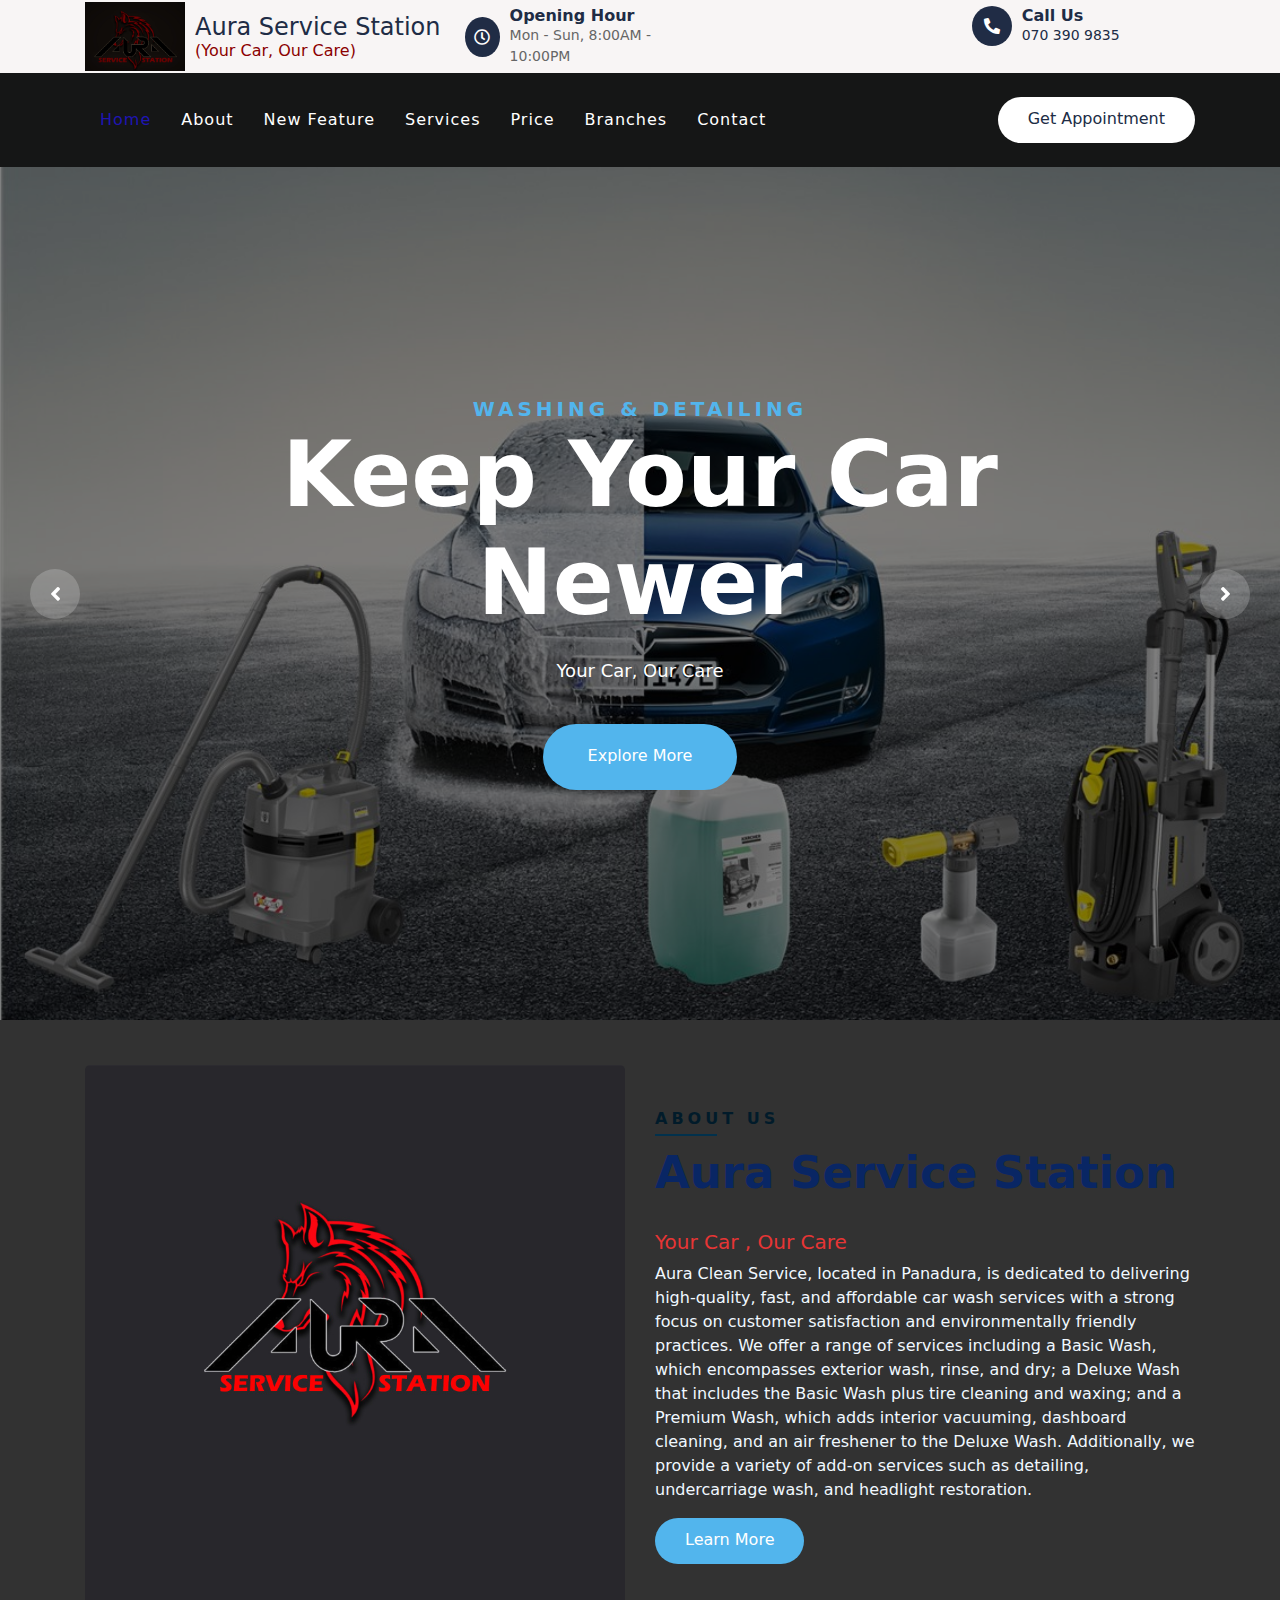
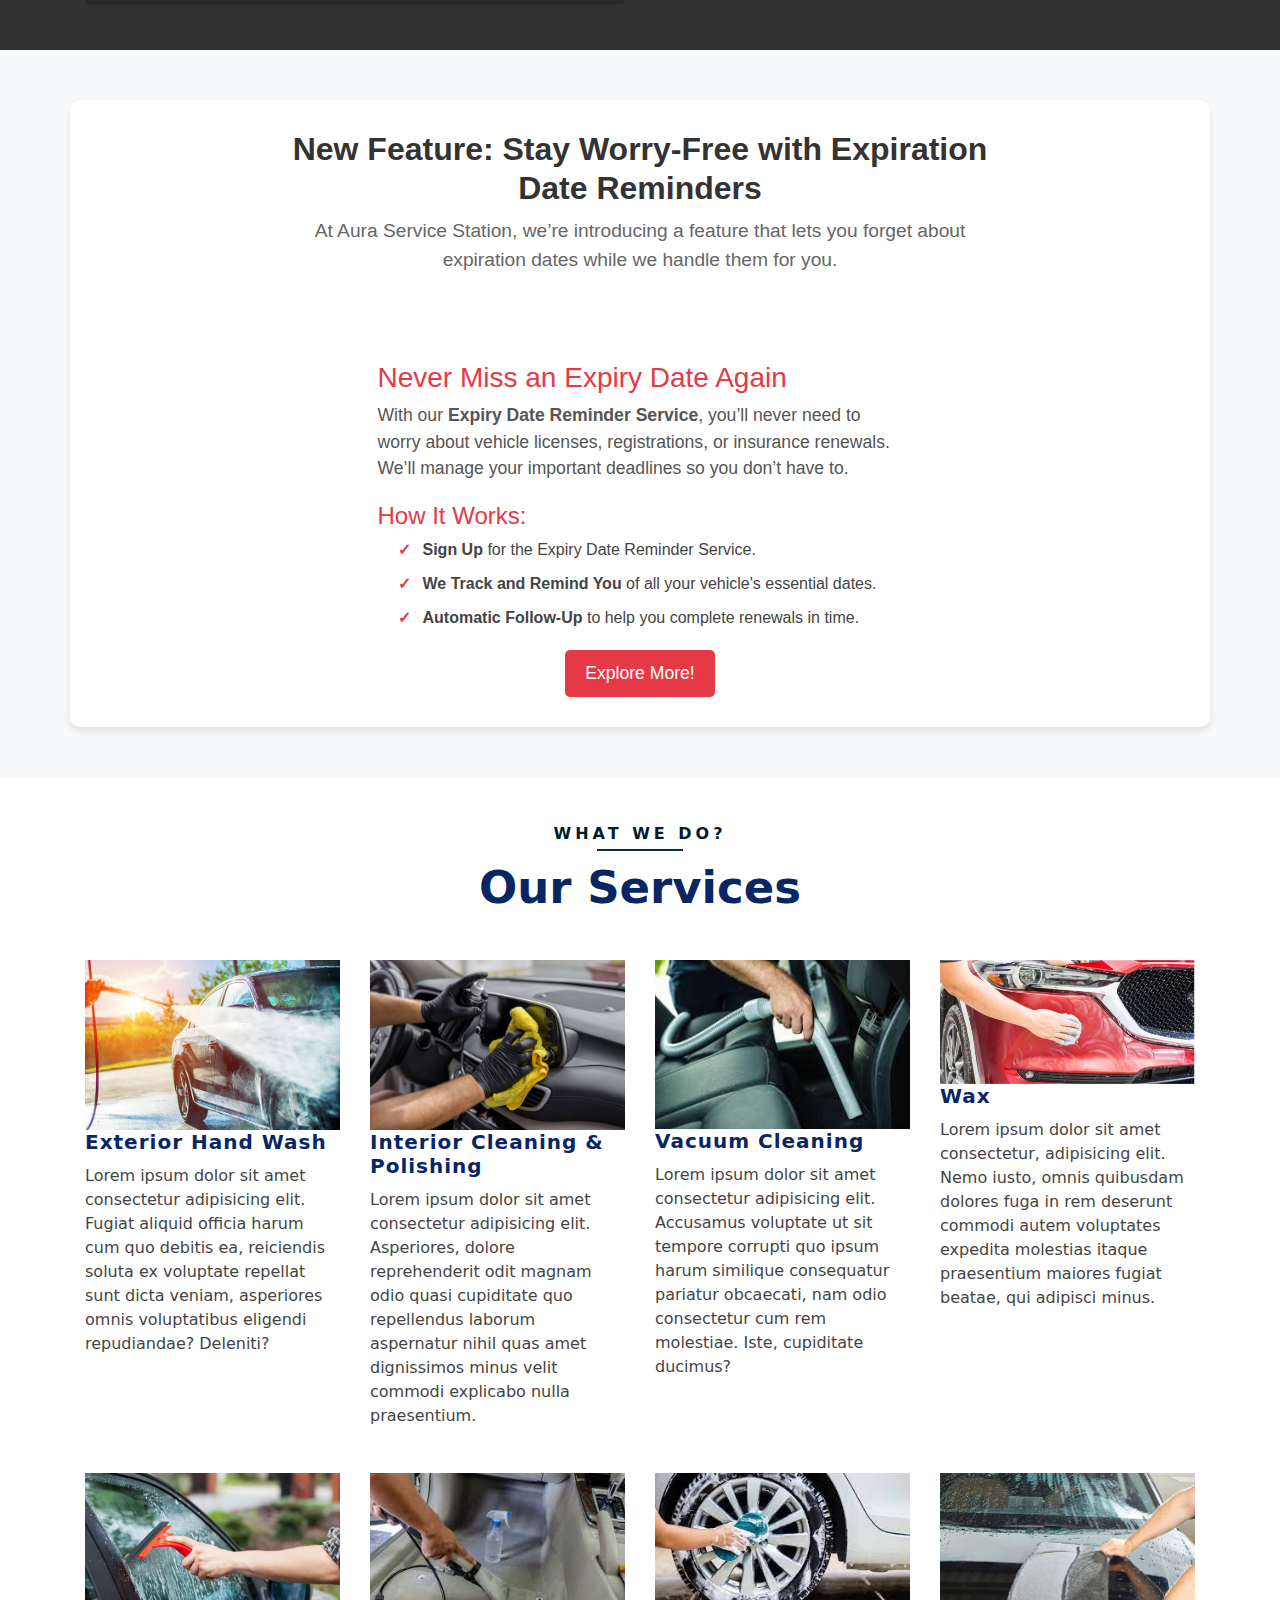
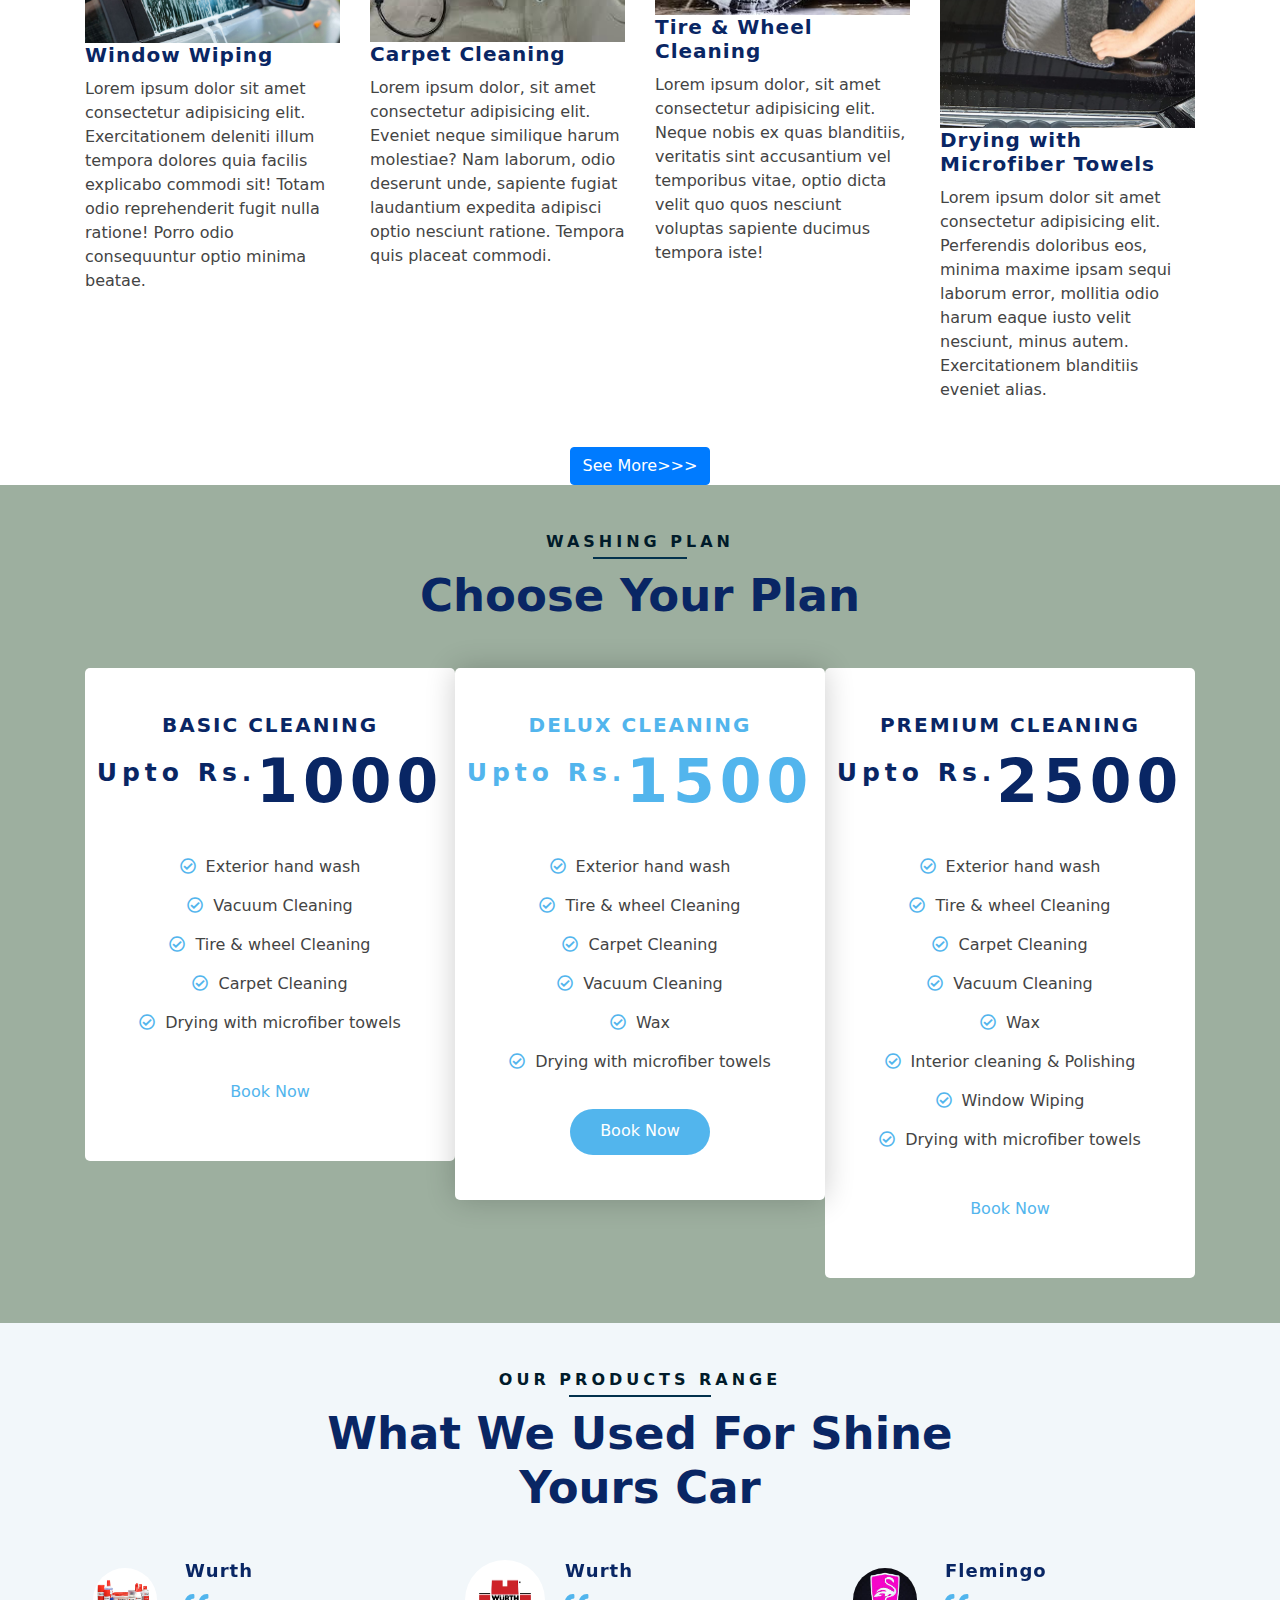
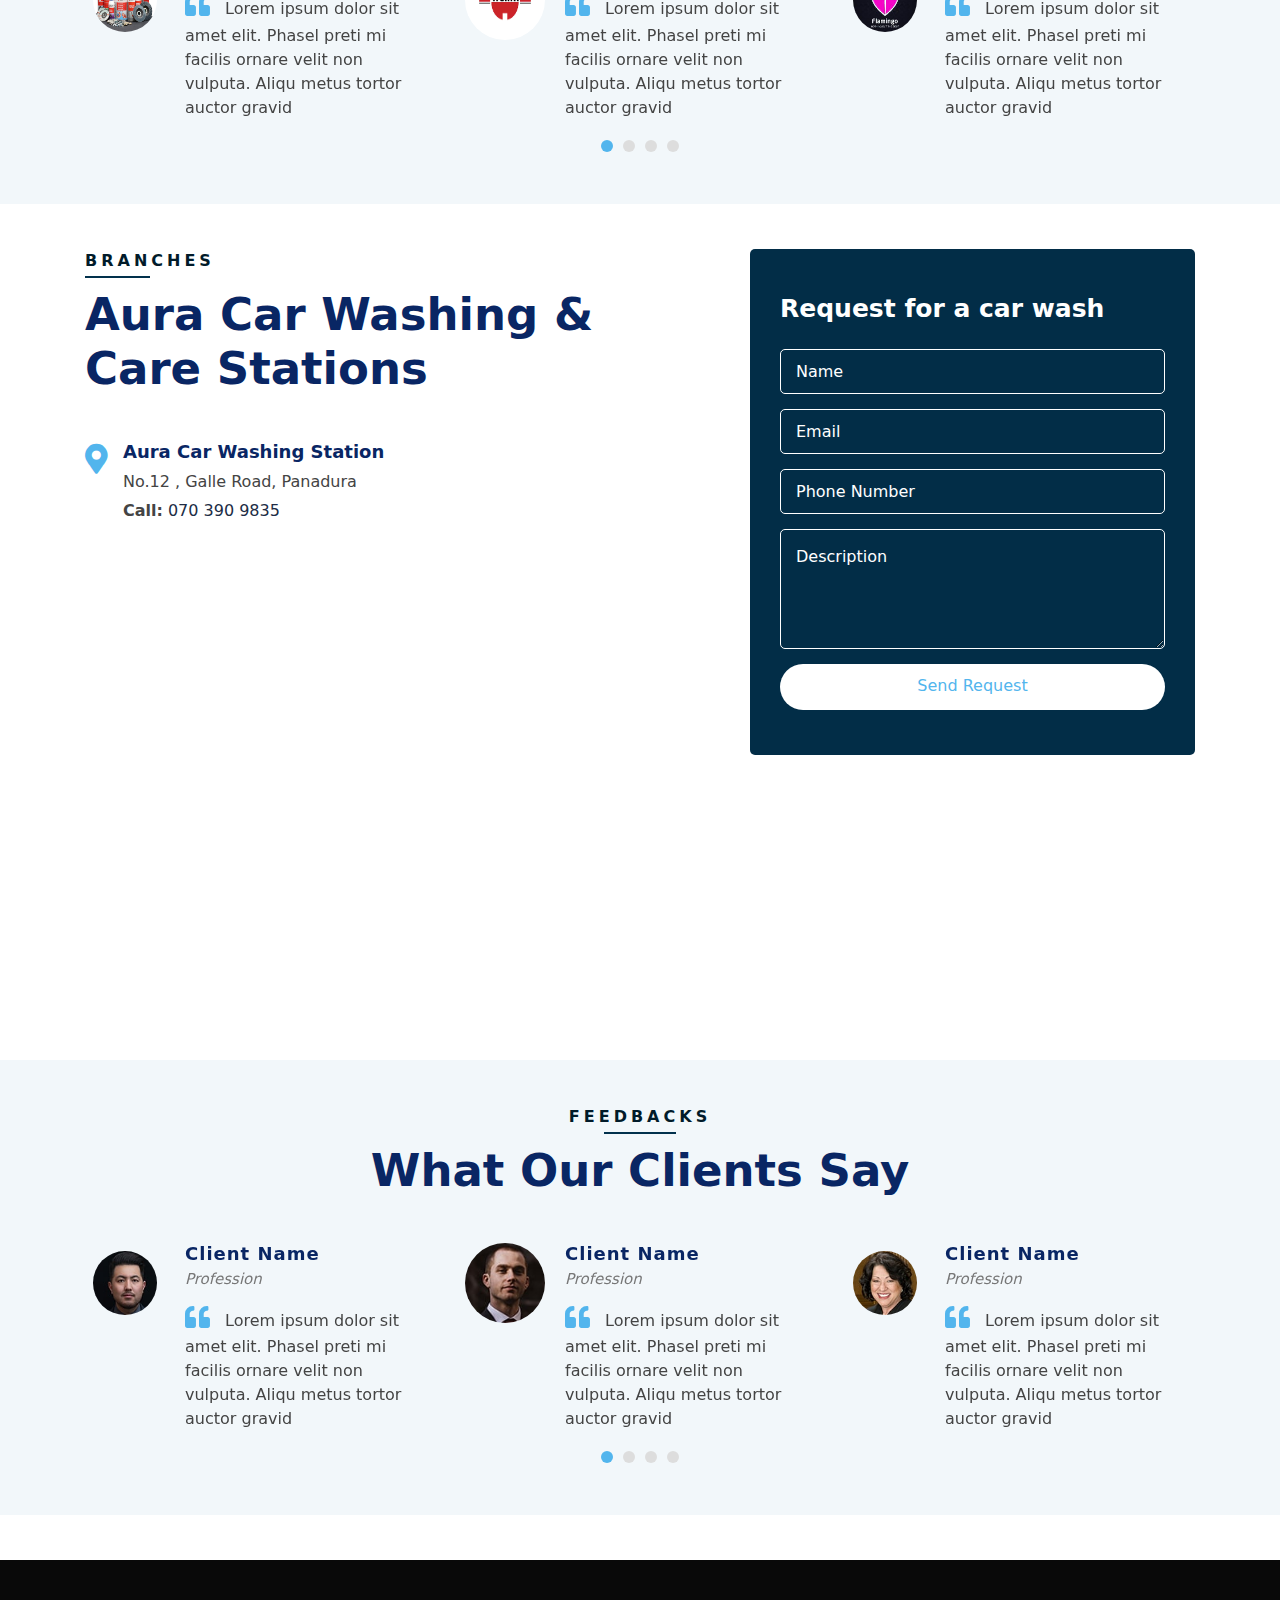
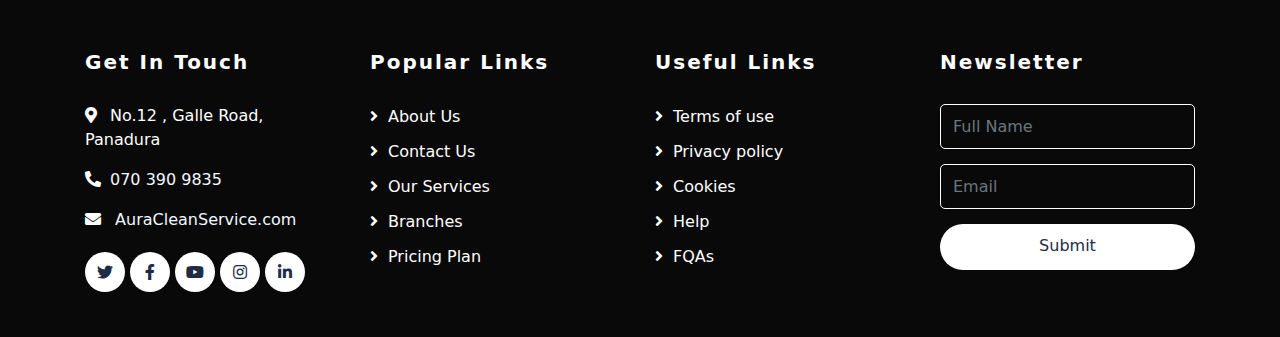
<file: index.html>
<!DOCTYPE html>
<html lang="en">
    <head>
        <meta charset="utf-8">
        <title>Aura Clean Service</title>
        <link rel="shortcut icon" href="img/AboutCoverPhoto .jpg" type="image/x-icon">
        <meta content="width=device-width, initial-scale=1.0" name="viewport">
        <meta content="Free Website Template" name="keywords">
        <meta content="Free Website Template" name="description">
        <!-- Favicon -->
        <link href="img/favicon.ico" rel="icon">
         
        <!-- CSS Libraries -->
        <link href="https://stackpath.bootstrapcdn.com/bootstrap/4.4.1/css/bootstrap.min.css" rel="stylesheet">
        <link href="https://cdnjs.cloudflare.com/ajax/libs/font-awesome/5.10.0/css/all.min.css" rel="stylesheet">
        <link href="lib/flaticon/font/flaticon.css" rel="stylesheet">
        <link href="lib/animate/animate.min.css" rel="stylesheet">
        <link href="lib/owlcarousel/assets/owl.carousel.min.css" rel="stylesheet">
        
        


        <!-- Template Stylesheet -->
        <link href="css/style.css" rel="stylesheet">
    </head>

    <body>
        <!-- Top Bar Start -->
<div class="top-bar">
    <div class="container">
        <div class="row align-items-center justify-content-between">
            <!-- Logo Section -->
            <div class="col-lg-3 col-md-12">
                <div class="logo" style="display: flex; align-items: center;">
                    <a href="index.html" style="display: flex; align-items: center; text-decoration: none;">
                        <img src="img/logonewedited.jpg" alt="Logo" style="width: 100px; margin-right: 10px;"> 
                        <div>
                            <h2 style="margin: 0; font-size: 24px;">Aura Service Station</h2>
                            <h6 style="color: darkred; margin: 0;">(Your Car, Our Care)</h6>
                        </div>
                    </a>
                </div>
            </div>
            
            <!-- Info Section -->
            <div class="col-lg-8 col-md-7 d-none d-lg-block">
                <div class="row justify-content-between">
                    <!-- Opening Hour Section -->
                    <div class="col-lg-4 col-md-6">
                        <div class="top-bar-item">
                            <div class="top-bar-icon">
                                <i class="far fa-clock"></i>
                            </div>
                            <div class="top-bar-text">
                                <h3>Opening Hour</h3>
                                <p>Mon - Sun, 8:00AM - 10:00PM</p>
                            </div>
                        </div>
                    </div>
                    
                    <!-- Call Us Section -->
                    <div class="col-lg-4 col-md-6">
                        <div class="top-bar-item">
                            <div class="top-bar-icon">
                                <i class="fa fa-phone-alt"></i>
                            </div>
                            <div class="top-bar-text">
                                <h3>Call Us</h3>
                                <p><a href="tel:0703909835">070 390 9835</a></p>
                            </div>
                        </div>
                    </div>
                </div>
            </div>
        </div>
    </div>
</div>

        
        <!-- Nav Bar Start -->
        <div class="nav-bar">
            <div class="container">
                <nav class="navbar navbar-expand-lg bg-dark navbar-dark">
                    <a href="#" class="navbar-brand">MENU</a>
                    <button type="button" class="navbar-toggler" data-toggle="collapse" data-target="#navbarCollapse">
                        <span class="navbar-toggler-icon"></span>
                    </button>

                    <div class="collapse navbar-collapse justify-content-between" id="navbarCollapse">
                        <div class="navbar-nav mr-auto">
                            <a href="index.html" class="nav-item nav-link active">Home</a>
                            <a href="about.html" class="nav-item nav-link">About</a>
                            <a href="newfeature.html" class="nav-item nav-link">New Feature</a>
                            <a href="service.html" class="nav-item nav-link">Services</a>
                            <a href="price.html" class="nav-item nav-link">Price</a>
                            <a href="location.html" class="nav-item nav-link">Branches</a>
                            <a href="contact.html" class="nav-item nav-link">Contact</a>
                        </div>
                        <div class="ml-auto">
                            <a class="btn btn-custom" href="appointment.html">Get Appointment</a>
                        </div>
                    </div>
                </nav>
            </div>
        </div>
        <!-- Nav Bar End -->


        <!-- Carousel Start -->
        <div class="carousel">
            <div class="container-fluid">
                <div class="owl-carousel">
                    <!-- <div class="carousel-item">
                        <div class="carousel-img">
                            <img src="img/logonewedited.jpg" alt="Image">
                        </div>
                        <div class="carousel-text">
                            <h3>Washing & Detailing</h3>
                            <h1>Keep your Car Newer</h1>
                            <p>
                               Your Car, Our Care
                            </p>
                            <a class="btn btn-custom" href="service.html">Explore More</a>
                        </div>
                    </div> -->
                    <div class="carousel-item">
                        <div class="carousel-img">
                            <img src="img/1.jpg" alt="Image">
                        </div>
                        <div class="carousel-text">
                            <h3>Washing & Detailing</h3>
                            <h1>Keep your Car Newer</h1>
                            <p>
                               Your Car, Our Care
                            </p>
                            <a class="btn btn-custom" href="service.html">Explore More</a>
                        </div>
                    </div>
                    <div class="carousel-item">
                        <div class="carousel-img">
                            <img src="img/2.jpg" alt="Image">
                        </div>
                        <div class="carousel-text">
                            <h3>Washing & Detailing</h3>
                            <h1>Quality service for you</h1>
                            <p>
                                
                               Your Car, Our Care
                            </p>
                            <a class="btn btn-custom" href="service.html">Explore More</a>
                        </div>
                    </div>
                    <div class="carousel-item">
                        <div class="carousel-img">
                            <img src="img/3.jpg" alt="Image">
                        </div>
                        <div class="carousel-text">
                            <h3>Washing & Detailing</h3>
                            <h1>Exterior & Interior Washing</h1>
                            <p>
                               
                                Your Car, Our Care
                            </p>
                            <a class="btn btn-custom" href="service.html">Explore More</a>
                        </div>
                    </div>
                </div>
            </div>
        </div>
        <!-- Carousel End -->

         <!-- Logo Section Start -->
         <!-- <div class="container">
            <div class="logo-section text-center my-4">
                <img src="img/logonew.jpg" alt="Service Station Logo" class="logo-img">
            </div>
        </div> -->
        
        <!-- Logo Section End -->
        

        <!-- About Start -->
        <div class="about">
            <div class="container">
                <div class="row align-items-center">
                    <div class="col-lg-6">
                        <div class="about-img">
                            <img src="img/logonew.jpg" alt="Image">
                        </div>
                    </div>
                    <div class="col-lg-6">
                        <div class="section-header text-left">
                            <p>About Us</p>
                            <h2>Aura Service Station</h2>
                        </div>
                        <div class="about-content">
                            <h5 style="color: rgb(231, 53, 53);">Your Car , Our Care</h5>
                                
                        <p style="color: aliceblue;">Aura Clean Service, located in Panadura, is dedicated to delivering high-quality, fast, and affordable car wash services with a strong focus on customer satisfaction and environmentally friendly practices. We offer a range of services including a Basic Wash, which encompasses exterior wash, rinse, and dry; a Deluxe Wash that includes the Basic Wash plus tire cleaning and waxing; and a Premium Wash, which adds interior vacuuming, dashboard cleaning, and an air freshener to the Deluxe Wash. Additionally, we provide a variety of add-on services such as detailing, undercarriage wash, and headlight restoration.</p>
                            <a class="btn btn-custom" href="about.html">Learn More</a>
                        </div>
                    </div>
                </div>
            </div>
        </div>
        <!-- About End -->

       <!-- New Feature Section Start -->
<div class="new-feature-section" style="padding: 50px 0; background-color: #f8f9fa;">
    <div class="container">
        <div class="row justify-content-center">
            <!-- Heading Section -->
            <div class="col-md-8 text-center">
                <h2>New Feature: Stay Worry-Free with Expiration Date Reminders</h2>
                <p style="font-size: 1.2em; color: #666;">At Aura Service Station, we’re introducing a feature that lets you forget about expiration dates while we handle them for you.</p>
            </div>
        </div>

        <!-- Feature Details Section -->
        <div class="row justify-content-center" style="margin-top: 30px;">
            <div class="col-md-6">
                <h3>Never Miss an Expiry Date Again</h3>
                <p>With our <strong>Expiry Date Reminder Service</strong>, you’ll never need to worry about vehicle licenses, registrations, or insurance renewals. We’ll manage your important deadlines so you don’t have to.</p>

                <h4>How It Works:</h4>
                <ul style="padding-left: 20px;">
                    <li><strong>Sign Up</strong> for the Expiry Date Reminder Service.</li>
                    <li><strong>We Track and Remind You</strong> of all your vehicle's essential dates.</li>
                    <li><strong>Automatic Follow-Up</strong> to help you complete renewals in time.</li>
                </ul>

                <div style="text-align: center; margin-top: 20px;">
                    <a href="newfeature.html" class="btn btn-primary" style="padding: 10px 20px; font-size: 1.1em;">Explore More!</a>
                </div>
            </div>

            <!-- <div class="col-md-6">
                <h4>Why Choose Us?</h4>
                <ul style="padding-left: 20px;">
                    <li><strong>Peace of Mind:</strong> Say goodbye to last-minute stress and fines.</li>
                    <li><strong>Accountability:</strong> If we miss any reminders and you face a legal penalty, we’ll take responsibility and reimburse the fine.</li>
                </ul>
                <div style="text-align: center; margin-top: 20px;">
                    <a href="register.html" class="btn btn-primary" style="padding: 10px 20px; font-size: 1.1em;">Register Today!</a>
                </div>
                <p style="text-align: center; margin-top: 10px; color: #666;">Sign up and let us take care of the deadlines while you enjoy the drive.</p>
            </div> -->
        </div>
    </div>
</div>
<!-- New Feature Section End -->




        <!-- Service Start -->
        <div class="service">
            <div class="container">
                <div class="section-header text-center">
                    <p>What We Do?</p>
                    <h2>Our Services</h2>
                </div>
                <div class="row">
                    <div class="col-lg-3 col-md-6">
                        <div class="service-item">
                            <img src="img/exteriorwashing.jpeg" alt="Exterior Washing" class="service-img">
                            <h3>Exterior Hand Wash</h3>
                            <p>Lorem ipsum dolor sit amet consectetur adipisicing elit. Fugiat aliquid officia harum cum quo debitis ea, reiciendis soluta ex voluptate repellat sunt dicta veniam, asperiores omnis voluptatibus eligendi repudiandae? Deleniti?</p>
                        </div>
                    </div>
                    <div class="col-lg-3 col-md-6">
                        <div class="service-item">
                            <img src="img/interiorcleaning.jpg" alt="Interior Washing" class="service-img">
                            <h3>Interior Cleaning & Polishing</h3>
                            <p>Lorem ipsum dolor sit amet consectetur adipisicing elit. Asperiores, dolore reprehenderit odit magnam odio quasi cupiditate quo repellendus laborum aspernatur nihil quas amet dignissimos minus velit commodi explicabo nulla praesentium.</p>
                        </div>
                    </div>
                    <div class="col-lg-3 col-md-6">
                        <div class="service-item">
                            <img src="img/vaccumclean.jpg" alt="Vacuum Cleaning" class="service-img">
                            <h3>Vacuum Cleaning</h3>
                            <p>Lorem ipsum dolor sit amet consectetur adipisicing elit. Accusamus voluptate ut sit tempore corrupti quo ipsum harum similique consequatur pariatur obcaecati, nam odio consectetur cum rem molestiae. Iste, cupiditate ducimus?</p>
                        </div>
                    </div>
                    <div class="col-lg-3 col-md-6">
                        <div class="service-item">
                            <img src="img/wax.jpeg" alt="Seats Washing" class="service-img">
                            <h3>Wax</h3>
                            <p>Lorem ipsum dolor sit amet consectetur, adipisicing elit. Nemo iusto, omnis quibusdam dolores fuga in rem deserunt commodi autem voluptates expedita molestias itaque praesentium maiores fugiat beatae, qui adipisci minus.</p>
                        </div>
                    </div>
                    <div class="col-lg-3 col-md-6">
                        <div class="service-item">
                            <img src="img/windowwiping.jpg" alt="Window Wiping" class="service-img">
                            <h3>Window Wiping</h3>
                            <p>Lorem ipsum dolor sit amet consectetur adipisicing elit. Exercitationem deleniti illum tempora dolores quia facilis explicabo commodi sit! Totam odio reprehenderit fugit nulla ratione! Porro odio consequuntur optio minima beatae.</p>
                        </div>
                    </div>
                    <div class="col-lg-3 col-md-6">
                        <div class="service-item">
                            <img src="img/carpetclean.jpg" alt="Wet Cleaning" class="service-img">
                            <h3>Carpet Cleaning</h3>
                            <p>Lorem ipsum dolor, sit amet consectetur adipisicing elit. Eveniet neque similique harum molestiae? Nam laborum, odio deserunt unde, sapiente fugiat laudantium expedita adipisci optio nesciunt ratione. Tempora quis placeat commodi.</p>
                        </div>
                    </div>
                    <div class="col-lg-3 col-md-6">
                        <div class="service-item">
                            <img src="img/tireclean.jpg" alt="Oil Changing" class="service-img">
                            <h3>Tire & Wheel Cleaning</h3>
                            <p>Lorem ipsum dolor, sit amet consectetur adipisicing elit. Neque nobis ex quas blanditiis, veritatis sint accusantium vel temporibus vitae, optio dicta velit quo quos nesciunt voluptas sapiente ducimus tempora iste!</p>
                        </div>
                    </div>
                    <div class="col-lg-3 col-md-6">
                        <div class="service-item">
                            <img src="img/dryingmicro.jpg" alt="Brake Reparing" class="service-img">
                            <h3>Drying with Microfiber Towels</h3>
                            <p>Lorem ipsum dolor sit amet consectetur adipisicing elit. Perferendis doloribus eos, minima maxime ipsam sequi laborum error, mollitia odio harum eaque iusto velit nesciunt, minus autem. Exercitationem blanditiis eveniet alias.</p>
                        </div>
                    </div>
                </div>
                <!-- See More Button -->
        <div class="text-center">
            <a href="service.html" class="btn btn-primary">See More>>></a>
        </div>
            </div>
        </div>
        <!-- Service End -->
        
        
        <!-- Facts Start -->
        <!-- <div class="facts" data-parallax="scroll" data-image-src="img/facts.jpg">
            <div class="container">
                <div class="row">
                    <div class="col-lg-3 col-md-6">
                        <div class="facts-item">
                            <i class="fa fa-map-marker-alt"></i>
                            <div class="facts-text">
                                <h3 data-toggle="counter-up">25</h3>
                                <p>Service Points</p>
                            </div>
                        </div>
                    </div>
                    <div class="col-lg-3 col-md-6">
                        <div class="facts-item">
                            <i class="fa fa-user"></i>
                            <div class="facts-text">
                                <h3 data-toggle="counter-up">350</h3>
                                <p>Engineers & Workers</p>
                            </div>
                        </div>
                    </div>
                    <div class="col-lg-3 col-md-6">
                        <div class="facts-item">
                            <i class="fa fa-users"></i>
                            <div class="facts-text">
                                <h3 data-toggle="counter-up">1500</h3>
                                <p>Happy Clients</p>
                            </div>
                        </div>
                    </div>
                    <div class="col-lg-3 col-md-6">
                        <div class="facts-item">
                            <i class="fa fa-check"></i>
                            <div class="facts-text">
                                <h3 data-toggle="counter-up">5000</h3>
                                <p>Projects Completed</p>
                            </div>
                        </div>
                    </div>
                </div>
            </div>
        </div> -->
        <!-- Facts End -->
        
        
        <!-- Price Start -->
        <div class="price">
            <div class="container">
                <div class="section-header text-center">
                    <p>Washing Plan</p>
                    <h2>Choose Your Plan</h2>
                </div>
                <div class="row">
                    <div class="col-md-4">
                        <div class="price-item">
                            <div class="price-header">
                                <h3>Basic Cleaning</h3>
                                <h2><span>Upto Rs. </span>1000<strong></strong></h2>
                            </div>
                            <div class="price-body">
                                <ul>
                                    <li><i class="far fa-check-circle"></i>Exterior hand wash</li>
                                    <li><i class="far fa-check-circle"></i>Vacuum Cleaning</li>
                                    <li><i class="far fa-check-circle"></i>Tire & wheel Cleaning</li>
                                    <li><i class="far fa-check-circle"></i>Carpet Cleaning</li>
                                    <li><i class="far fa-check-circle"></i>Drying with microfiber towels</li>
                                </ul>
                            </div>
                            <div class="price-footer">
                                <a class="btn btn-custom" href="appointment.html">Book Now</a>
                            </div>
                        </div>
                    </div>
                    <div class="col-md-4">
                        <div class="price-item featured-item">
                            <div class="price-header">
                                <h3>Delux Cleaning</h3>
                                <h2><span> Upto Rs.</span><strong>1500</strong></h2>
                            </div>
                            <div class="price-body">
                                <ul>
                                    <li><i class="far fa-check-circle"></i>Exterior hand wash</li>
                                    <li><i class="far fa-check-circle"></i>Tire & wheel Cleaning</li>
                                    <li><i class="far fa-check-circle"></i>Carpet Cleaning</li>
                                    <li><i class="far fa-check-circle"></i>Vacuum Cleaning</li>
                                    <li><i class="far fa-check-circle"></i>Wax</li>
                                    <li><i class="far fa-check-circle"></i>Drying with microfiber towels</li>
                                </ul>
                            </div>
                            <div class="price-footer">
                                <a class="btn btn-custom" href="appointment.html">Book Now</a>
                            </div>
                        </div>
                    </div>
                    <div class="col-md-4">
                        <div class="price-item">
                            <div class="price-header">
                                <h3>Premium Cleaning</h3>
                                <h2><span>Upto Rs.</span><strong>2500</strong></h2>
                            </div>
                            <div class="price-body">
                                <ul>
                                    <li><i class="far fa-check-circle"></i>Exterior hand wash</li>
                                    <li><i class="far fa-check-circle"></i>Tire & wheel Cleaning</li>
                                    <li><i class="far fa-check-circle"></i>Carpet Cleaning</li>
                                    <li><i class="far fa-check-circle"></i>Vacuum Cleaning</li>
                                    <li><i class="far fa-check-circle"></i>Wax</li>
                                    <li><i class="far fa-check-circle"></i>Interior cleaning & Polishing</li>
                                    <li><i class="far fa-check-circle"></i>Window Wiping</li>
                                    <li><i class="far fa-check-circle"></i>Drying with microfiber towels</li>
                                </ul>
                            </div>
                            <div class="price-footer">
                                <a class="btn btn-custom" href="appointment.html">Book Now</a>
                            </div>
                        </div>
                    </div>
                   
                    
                </div>
            </div>
        </div>
        <!-- Price End -->
        
        <!-- Testimonial Start -->
        <div class="testimonial">
            <div class="container">
                <div class="section-header text-center">
                    <p>Our Products Range</p>
                    <h2>What we used for shine yours car</h2>
                </div>
                <div class="owl-carousel testimonials-carousel">
                    <div class="testimonial-item">
                        <img src="img/wurth_logo.png" alt="Image">
                        <div class="testimonial-text">
                            <h3>Wurth</h3>
                            
                            <p>
                                Lorem ipsum dolor sit amet elit. Phasel preti mi facilis ornare velit non vulputa. Aliqu metus tortor auctor gravid
                            </p>
                        </div>
                    </div>
                    <div class="testimonial-item">
                        <img src="img/Fle.jpg" alt="Image">
                        <div class="testimonial-text">
                            <h3>Flemingo</h3>
                            
                            <p>
                                Lorem ipsum dolor sit amet elit. Phasel preti mi facilis ornare velit non vulputa. Aliqu metus tortor auctor gravid
                            </p>
                        </div>
                    </div>
                    <div class="testimonial-item">
                        <img src="img/flemingo_logo.png" alt="Image">
                        <div class="testimonial-text">
                            <h3>Flemingo</h3>
                            
                            <p>
                                Lorem ipsum dolor sit amet elit. Phasel preti mi facilis ornare velit non vulputa. Aliqu metus tortor auctor gravid
                            </p>
                        </div>
                    </div>
                    <div class="testimonial-item">
                        <img src="img/wurty.jpg" alt="Image">
                        <div class="testimonial-text">
                            <h3>Wurth</h3>
                            
                            <p>
                                Lorem ipsum dolor sit amet elit. Phasel preti mi facilis ornare velit non vulputa. Aliqu metus tortor auctor gravid
                            </p>
                        </div>
                    </div>
                </div>
            </div>
        </div>
        <!-- Testimonial End -->
        
        <!-- Location Start -->
        <div class="location">
            <div class="container">
                <div class="row">
                    <div class="col-lg-7">
                        <div class="section-header text-left">
                            <p>Branches</p>
                            <h2> Aura Car Washing & Care Stations</h2>
                        </div>
                        <div class="row">
                            <div class="col-md-6">
                                <div class="location-item">
                                    <i class="fa fa-map-marker-alt"></i>
                                    <div class="location-text">
                                        <h3>Aura Car Washing Station</h3>
                                        <p>No.12 , Galle Road, Panadura</p>
                                        <p><strong>Call:</strong><a href="tel:0703909835">070 390 9835</a></p>
                                    </div>
                                </div>
                            </div>
                            <!-- <div class="col-md-6">
                                <div class="location-item">
                                    <i class="fa fa-map-marker-alt"></i>
                                    <div class="location-text">
                                        <h3>Aura Car Washing Station</h3>
                                        <p>No.12 , Galle Road, Panadura</p>
                                        <p><strong>Call:</strong>+94 703 909 835</p>
                                    </div>
                                </div>
                            </div>
                            <div class="col-md-6">
                                <div class="location-item">
                                    <i class="fa fa-map-marker-alt"></i>
                                    <div class="location-text">
                                        <h3>Aura Car Washing Station</h3>
                                        <p>No.12 , Galle Road, Panadura</p>
                                        <p><strong>Call:</strong>+94 703 909 835</p>
                                    </div>
                                </div>
                            </div>
                            <div class="col-md-6">
                                <div class="location-item">
                                    <i class="fa fa-map-marker-alt"></i>
                                    <div class="location-text">
                                        <h3>Aura Car Washing Station</h3>
                                        <p>No.12 , Galle Road, Panadura</p>
                                        <p><strong>Call:</strong>+94 703 909 835</p>
                                    </div>
                                </div>
                            </div> -->
                            <div class="col-md-12">
                                <iframe src="https://www.google.com/maps/embed?pb=!1m18!1m12!1m3!1d126743.16952826537!2d79.89974354851548!3d6.721613592223926!2m3!1f0!2f0!3f0!3m2!1i1024!2i768!4f13.1!3m3!1m2!1s0x3ae2492ff8a1d91f%3A0xe7e733202efb7125!2sPanadura%2C%20Sri%20Lanka!5e0!3m2!1sen!2sus!4v1690981835914!5m2!1sen!2sus" width="600" height="450" style="border:0;" allowfullscreen="" loading="lazy" referrerpolicy="no-referrer-when-downgrade"></iframe>
                            </div>
                        </div>
                    </div>
                    
                    <div class="col-lg-5">
                       
                        <div class="location-form">
                            <h3>Request for a car wash</h3>
                            <form action="https://api.web3forms.com/submit" method="post">
                                <input type="hidden" name="access_key" value="dcae6130-a099-4400-976d-cf196a6e2e6c">
                                <div class="control-group">
                                    <input type="text" name="first_name" class="form-control" placeholder="Name" required="required" />
                                </div>
                                <div class="control-group">
                                    <input type="email" class="form-control" placeholder="Email" required="required" />
                                </div>
                                <div class="control-group">
                                    <input type="phoneNumber" class="form-control" placeholder="Phone Number" required="required" />
                                </div>
                                <div class="control-group">
                                    <textarea class="form-control" placeholder="Description" required="required"></textarea>
                                </div>
                                <div>
                                    <button class="btn btn-custom" type="submit">Send Request</button>
                                </div>
                            </form>
                        </div>
                    </div>
                </div>
            </div>
        </div>
        <!-- Location End -->


        <!-- Team Start -->
        <!-- <div class="team">
            <div class="container">
                <div class="section-header text-center">
                    <p>Meet Our Team</p>
                    <h2>Our Engineers & Workers</h2>
                </div>
                <div class="row">
                    <div class="col-lg-3 col-md-6">
                        <div class="team-item">
                            <div class="team-img">
                                <img src="img/team-1.png" alt="Team Image">
                            </div>
                            <div class="team-text">
                                <h2>Donald John</h2>
                                <p>Engineer</p>
                                <div class="team-social">
                                    <a href=""><i class="fab fa-twitter"></i></a>
                                    <a href=""><i class="fab fa-facebook-f"></i></a>
                                    <a href=""><i class="fab fa-linkedin-in"></i></a>
                                    <a href=""><i class="fab fa-instagram"></i></a>
                                </div>
                            </div>
                        </div>
                    </div>
                    <div class="col-lg-3 col-md-6">
                        <div class="team-item">
                            <div class="team-img">
                                <img src="img/team-1.png" alt="Team Image">
                            </div>
                            <div class="team-text">
                                <h2>Adam Phillips</h2>
                                <p>Engineer</p>
                                <div class="team-social">
                                    <a href=""><i class="fab fa-twitter"></i></a>
                                    <a href=""><i class="fab fa-facebook-f"></i></a>
                                    <a href=""><i class="fab fa-linkedin-in"></i></a>
                                    <a href=""><i class="fab fa-instagram"></i></a>
                                </div>
                            </div>
                        </div>
                    </div>
                    <div class="col-lg-3 col-md-6">
                        <div class="team-item">
                            <div class="team-img">
                                <img src="img/team-1.png" alt="Team Image">
                            </div>
                            <div class="team-text">
                                <h2>Thomas Olsen</h2>
                                <p>Worker</p>
                                <div class="team-social">
                                    <a href=""><i class="fab fa-twitter"></i></a>
                                    <a href=""><i class="fab fa-facebook-f"></i></a>
                                    <a href=""><i class="fab fa-linkedin-in"></i></a>
                                    <a href=""><i class="fab fa-instagram"></i></a>
                                </div>
                            </div>
                        </div>
                    </div>
                    <div class="col-lg-3 col-md-6">
                        <div class="team-item">
                            <div class="team-img">
                                <img src="img/team-1.png" alt="Team Image">
                            </div>
                            <div class="team-text">
                                <h2>James Alien</h2>
                                <p>Worker</p>
                                <div class="team-social">
                                    <a href=""><i class="fab fa-twitter"></i></a>
                                    <a href=""><i class="fab fa-facebook-f"></i></a>
                                    <a href=""><i class="fab fa-linkedin-in"></i></a>
                                    <a href=""><i class="fab fa-instagram"></i></a>
                                </div>
                            </div>
                        </div>
                    </div>
                </div>
            </div>
        </div> -->
        <!-- Team End -->
        
        
        <!-- Testimonial Start -->
        <div class="testimonial">
            <div class="container">
                <div class="section-header text-center">
                    <p>Feedbacks</p>
                    <h2>What our clients say</h2>
                </div>
                <div class="owl-carousel testimonials-carousel">
                    <div class="testimonial-item">
                        <img src="img/testimonial-1.jpg" alt="Image">
                        <div class="testimonial-text">
                            <h3>Client Name</h3>
                            <h4>Profession</h4>
                            <p>
                                Lorem ipsum dolor sit amet elit. Phasel preti mi facilis ornare velit non vulputa. Aliqu metus tortor auctor gravid
                            </p>
                        </div>
                    </div>
                    <div class="testimonial-item">
                        <img src="img/testimonial-2.jpg" alt="Image">
                        <div class="testimonial-text">
                            <h3>Client Name</h3>
                            <h4>Profession</h4>
                            <p>
                                Lorem ipsum dolor sit amet elit. Phasel preti mi facilis ornare velit non vulputa. Aliqu metus tortor auctor gravid
                            </p>
                        </div>
                    </div>
                    <div class="testimonial-item">
                        <img src="img/testimonial-3.jpg" alt="Image">
                        <div class="testimonial-text">
                            <h3>Client Name</h3>
                            <h4>Profession</h4>
                            <p>
                                Lorem ipsum dolor sit amet elit. Phasel preti mi facilis ornare velit non vulputa. Aliqu metus tortor auctor gravid
                            </p>
                        </div>
                    </div>
                    <div class="testimonial-item">
                        <img src="img/testimonial-4.jpg" alt="Image">
                        <div class="testimonial-text">
                            <h3>Client Name</h3>
                            <h4>Profession</h4>
                            <p>
                                Lorem ipsum dolor sit amet elit. Phasel preti mi facilis ornare velit non vulputa. Aliqu metus tortor auctor gravid
                            </p>
                        </div>
                    </div>
                </div>
            </div>
        </div>
        <!-- Testimonial End -->


        <!-- Footer Start -->
        <div class="footer">
            <div class="container">
                <div class="row">
                    <div class="col-lg-3 col-md-6">
                        <div class="footer-contact">
                            <h2>Get In Touch</h2>
                            <p><i class="fa fa-map-marker-alt"></i>No.12 , Galle Road, Panadura</p>
                            <p><i class="fa fa-phone-alt"></i><a href="tel:0703909835" style="color: aliceblue;">070 390 9835</a></p>
                            <p><i class="fa fa-envelope"></i>  <a href="mailto:AuraCleanService.com" style="color: aliceblue;">AuraCleanService.com</a></p>
                            <div class="footer-social">
                                <a class="btn" href=""><i class="fab fa-twitter"></i></a>
                                <a class="btn" href=""><i class="fab fa-facebook-f"></i></a>
                                <a class="btn" href=""><i class="fab fa-youtube"></i></a>
                                <a class="btn" href=""><i class="fab fa-instagram"></i></a>
                                <a class="btn" href=""><i class="fab fa-linkedin-in"></i></a>
                            </div>
                        </div>
                    </div>
                    <div class="col-lg-3 col-md-6">
                        <div class="footer-link">
                            <h2>Popular Links</h2>
                            <a href="about.html">About Us</a>
                            <a href="contact.html">Contact Us</a>
                            <a href="service.html">Our Services</a>
                            <a href="location.html">Branches</a>
                            <a href="price.html">Pricing Plan</a>
                        </div>
                    </div>
                    <div class="col-lg-3 col-md-6">
                        <div class="footer-link">
                            <h2>Useful Links</h2>
                            <a href="terms.html">Terms of use</a>
                            <a href="privacy.html">Privacy policy</a>
                            <a href="cookies.html">Cookies</a>
                            <a href="help.html">Help</a>
                            <a href="fqa.html">FQAs</a>
                        </div>
                    </div>
                    <div class="col-lg-3 col-md-6">
                        <div class="footer-newsletter">
                            <h2>Newsletter</h2>
                            <form action="https://api.web3forms.com/submit" method="post">
                                <input type="hidden" name="access_key" value="dcae6130-a099-4400-976d-cf196a6e2e6c">
                                <input name="first_name" class="form-control" placeholder="Full Name">
                                <input class="form-control" placeholder="Email">
                                <button class="btn btn-custom">Submit</button>
                            </form>
                        </div>
                    </div>
                </div>
            </div>
            
        </div>
        <!-- Footer End -->
        
        <!-- Back to top button -->
        <a href="#" class="back-to-top"><i class="fa fa-chevron-up"></i></a>
        
        <!-- Pre Loader -->
        <div id="loader" class="show">
            <div class="loader"></div>
        </div>

        <!-- JavaScript Libraries -->
        <script src="https://code.jquery.com/jquery-3.4.1.min.js"></script>
        <script src="https://stackpath.bootstrapcdn.com/bootstrap/4.4.1/js/bootstrap.bundle.min.js"></script>
        <script src="lib/easing/easing.min.js"></script>
        <script src="lib/owlcarousel/owl.carousel.min.js"></script>
        <script src="lib/waypoints/waypoints.min.js"></script>
        <script src="lib/counterup/counterup.min.js"></script>
        
        <!-- Contact Javascript File -->
        <script src="mail/jqBootstrapValidation.min.js"></script>
        <script src="mail/contact.js"></script>

        <!-- Template Javascript -->
        <script src="js/main.js"></script>
    </body>
</html>
</file>
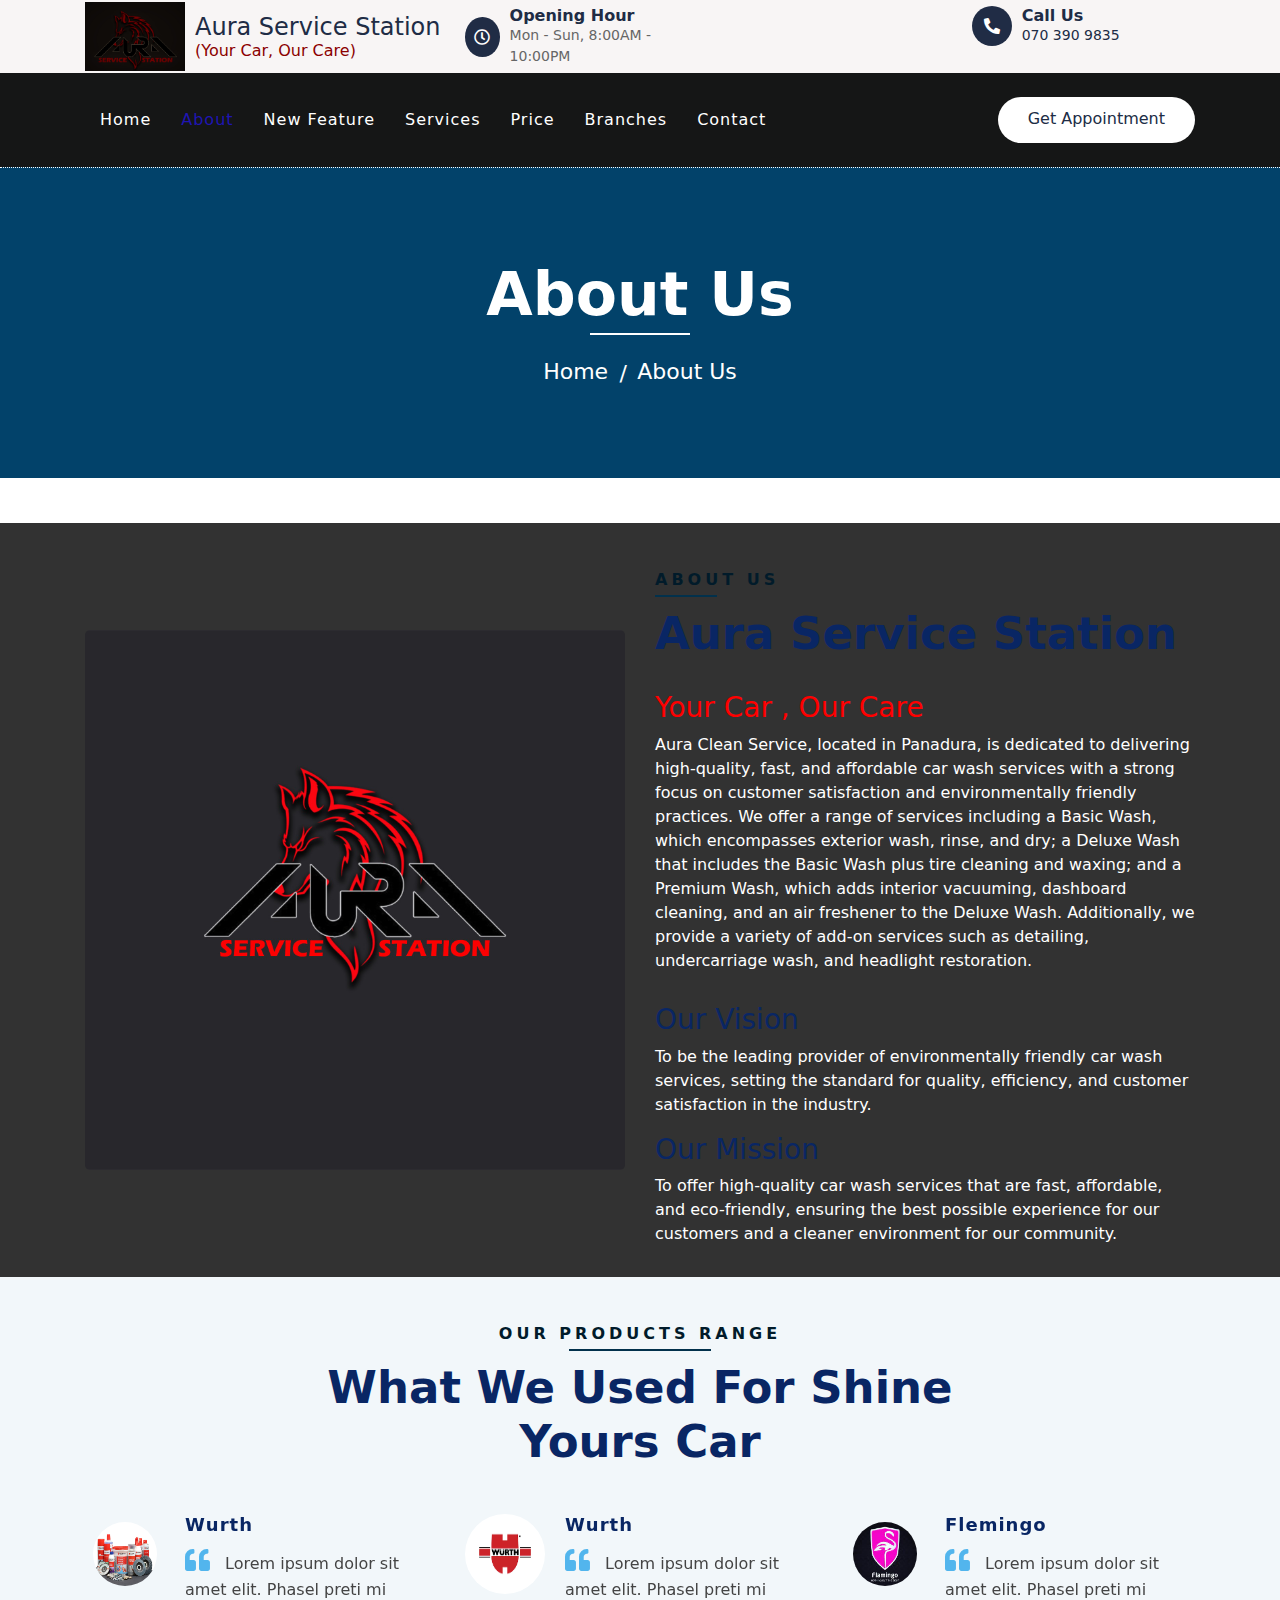
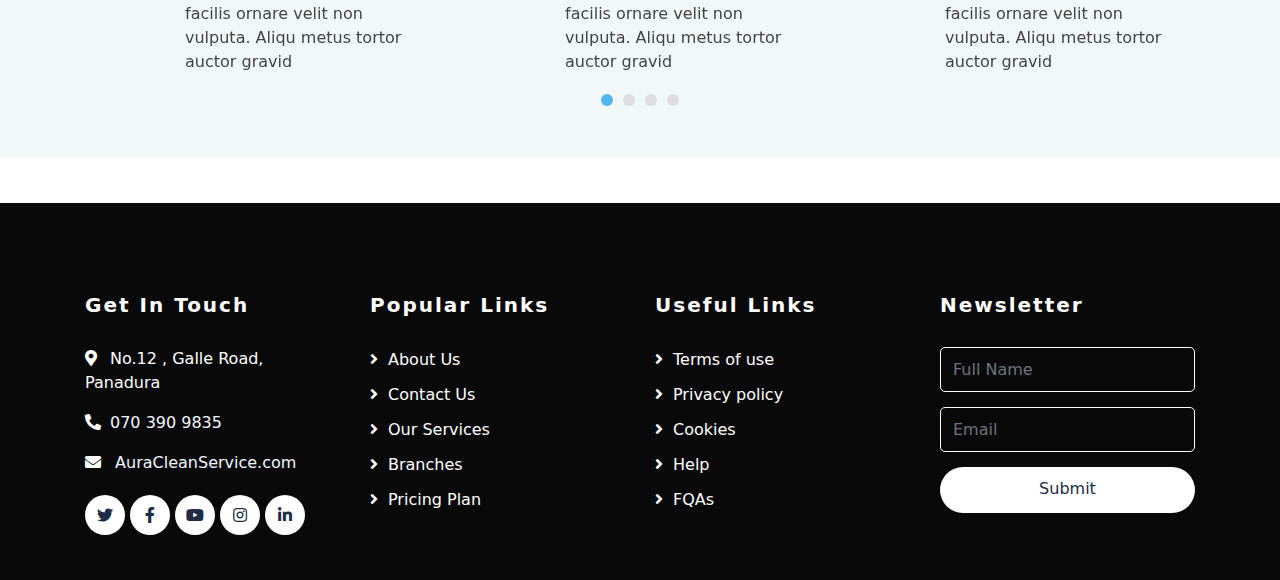
<file: about.html>
<!DOCTYPE html>
<html lang="en">
    <head>
        <meta charset="utf-8">
        <title>Aura Clean Service</title>
        <link rel="shortcut icon" href="img/AboutCoverPhoto .jpg" type="image/x-icon">
        <meta content="width=device-width, initial-scale=1.0" name="viewport">
        <meta content="Free Website Template" name="keywords">
        <meta content="Free Website Template" name="description">
        <!-- Favicon -->
        <link href="img/favicon.ico" rel="icon">
        <!-- CSS Libraries -->
        <link href="https://stackpath.bootstrapcdn.com/bootstrap/4.4.1/css/bootstrap.min.css" rel="stylesheet">
        <link href="https://cdnjs.cloudflare.com/ajax/libs/font-awesome/5.10.0/css/all.min.css" rel="stylesheet">
        <link href="lib/flaticon/font/flaticon.css" rel="stylesheet">
        <link href="lib/animate/animate.min.css" rel="stylesheet">
        <link href="lib/owlcarousel/assets/owl.carousel.min.css" rel="stylesheet">
        <!-- Template Stylesheet -->
        <link href="css/style.css" rel="stylesheet">
    </head>

    <body>
<!-- Top Bar Start -->
<div class="top-bar">
    <div class="container">
        <div class="row align-items-center justify-content-between">
            <!-- Logo Section -->
            <div class="col-lg-3 col-md-12">
                <div class="logo" style="display: flex; align-items: center;">
                    <a href="index.html" style="display: flex; align-items: center; text-decoration: none;">
                        <img src="img/logonewedited.jpg" alt="Logo" style="width: 100px; margin-right: 10px;"> 
                        <div>
                            <h2 style="margin: 0; font-size: 24px;">Aura Service Station</h2>
                            <h6 style="color: darkred; margin: 0;">(Your Car, Our Care)</h6>
                        </div>
                    </a>
                </div>
            </div>
            
            <!-- Info Section -->
            <div class="col-lg-8 col-md-7 d-none d-lg-block">
                <div class="row justify-content-between">
                    <!-- Opening Hour Section -->
                    <div class="col-lg-4 col-md-6">
                        <div class="top-bar-item">
                            <div class="top-bar-icon">
                                <i class="far fa-clock"></i>
                            </div>
                            <div class="top-bar-text">
                                <h3>Opening Hour</h3>
                                <p>Mon - Sun, 8:00AM - 10:00PM</p>
                            </div>
                        </div>
                    </div>
                    
                    <!-- Call Us Section -->
                    <div class="col-lg-4 col-md-6">
                        <div class="top-bar-item">
                            <div class="top-bar-icon">
                                <i class="fa fa-phone-alt"></i>
                            </div>
                            <div class="top-bar-text">
                                <h3>Call Us</h3>
                                <p><a href="tel:0703909835">070 390 9835</a></p>
                            </div>
                        </div>
                    </div>
                </div>
            </div>
        </div>
    </div>
</div>



        <!-- Nav Bar Start -->
        <div class="nav-bar">
            <div class="container">
                <nav class="navbar navbar-expand-lg bg-dark navbar-dark">
                    <a href="#" class="navbar-brand">MENU</a>
                    <button type="button" class="navbar-toggler" data-toggle="collapse" data-target="#navbarCollapse">
                        <span class="navbar-toggler-icon"></span>
                    </button>

                    <div class="collapse navbar-collapse justify-content-between" id="navbarCollapse">
                        <div class="navbar-nav mr-auto">
                            <a href="index.html" class="nav-item nav-link">Home</a>
                            <a href="about.html" class="nav-item nav-link active">About</a>
                            <a href="newfeature.html" class="nav-item nav-link">New Feature</a>
                            <a href="service.html" class="nav-item nav-link">Services</a>
                            <a href="price.html" class="nav-item nav-link">Price</a>
                            <a href="location.html" class="nav-item nav-link">Branches</a>
                          
                            <a href="contact.html" class="nav-item nav-link">Contact</a>
                        </div>
                        <div class="ml-auto">
                            <a class="btn btn-custom" href="appointment.html">Get Appointment</a>
                        </div>
                    </div>
                </nav>
            </div>
        </div>
        <!-- Nav Bar End -->
        
        
        <!-- Page Header Start -->
        <div class="page-header">
            <div class="container">
                <div class="row">
                    <div class="col-12">
                        <h2>About Us</h2>
                    </div>
                    <div class="col-12">
                        <a href="">Home</a>
                        <a href="">About Us</a>
                    </div>
                </div>
            </div>
        </div>
        <!-- Page Header End -->
        

        <!-- About Start -->
        <div class="about">
            <div class="container">
                <div class="row align-items-center">
                    <div class="col-lg-6">
                        <div class="about-img">
                            <img src="img/logonew.jpg" alt="Image">
                        </div>
                    </div>
                    <div class="col-lg-6">
                        <div class="section-header text-left">
                            <p>About Us</p>
                            <h2>Aura Service Station</h2>
                        </div>
                        <div class="about-content">
                            <h3 style="color: red;">Your Car , Our Care</h3>
                            <p style="color: white;">Aura Clean Service, located in Panadura, is dedicated to delivering high-quality, fast, and affordable car wash services with a strong focus on customer satisfaction and environmentally friendly practices. We offer a range of services including a Basic Wash, which encompasses exterior wash, rinse, and dry; a Deluxe Wash that includes the Basic Wash plus tire cleaning and waxing; and a Premium Wash, which adds interior vacuuming, dashboard cleaning, and an air freshener to the Deluxe Wash. Additionally, we provide a variety of add-on services such as detailing, undercarriage wash, and headlight restoration.</p>
                            <!-- <a class="btn btn-custom" href="">Learn More</a> -->
                        </div>

                        <div class="vision-mission">
                            <div class="vision">
                               
                                <div>
                                    <h3>Our Vision</h3>
                                    <p style="color: white;"> To be the leading provider of environmentally friendly car wash services, setting the standard for quality, efficiency, and customer satisfaction in the industry.</p>
                                </div>
                            </div>
                            <div class="mission">
                               
                                <div>
                                    <h3>Our Mission</h3>
                                    <p style="color: white;">To offer high-quality car wash services that are fast, affordable, and eco-friendly, ensuring the best possible experience for our customers and a cleaner environment for our community.</p>
                                </div>
                            </div>
                        </div>
                    </div>
                </div>
            </div>
        </div>
        <!-- About End -->
        
        
        <!-- Facts Start -->
        <!-- <div class="facts" data-parallax="scroll" data-image-src="img/facts.jpg">
            <div class="container">
                <div class="row">
                    <div class="col-lg-3 col-md-6">
                        <div class="facts-item">
                            <i class="fa fa-map-marker-alt"></i>
                            <div class="facts-text">
                                <h3 data-toggle="counter-up">25</h3>
                                <p>Service Points</p>
                            </div>
                        </div>
                    </div>
                    <div class="col-lg-3 col-md-6">
                        <div class="facts-item">
                            <i class="fa fa-user"></i>
                            <div class="facts-text">
                                <h3 data-toggle="counter-up">350</h3>
                                <p>Engineers & Workers</p>
                            </div>
                        </div>
                    </div>
                    <div class="col-lg-3 col-md-6">
                        <div class="facts-item">
                            <i class="fa fa-users"></i>
                            <div class="facts-text">
                                <h3 data-toggle="counter-up">1500</h3>
                                <p>Happy Clients</p>
                            </div>
                        </div>
                    </div>
                    <div class="col-lg-3 col-md-6">
                        <div class="facts-item">
                            <i class="fa fa-check"></i>
                            <div class="facts-text">
                                <h3 data-toggle="counter-up">5000</h3>
                                <p>Projects Completed</p>
                            </div>
                        </div>
                    </div>
                </div>
            </div>
        </div> -->
        <!-- Facts End -->


        <!-- Team Start -->
        <!-- <div class="team">
            <div class="container">
                <div class="section-header text-center">
                    <p>Meet Our Team</p>
                    <h2>Our Engineers & Workers</h2>
                </div>
                <div class="row">
                    <div class="col-lg-3 col-md-6">
                        <div class="team-item">
                            <div class="team-img">
                                <img src="img/team-1.png" alt="Team Image">
                            </div>
                            <div class="team-text">
                                <h2>Donald John</h2>
                                <p>Engineer</p>
                                <div class="team-social">
                                    <a href=""><i class="fab fa-twitter"></i></a>
                                    <a href=""><i class="fab fa-facebook-f"></i></a>
                                    <a href=""><i class="fab fa-linkedin-in"></i></a>
                                    <a href=""><i class="fab fa-instagram"></i></a>
                                </div>
                            </div>
                        </div>
                    </div>
                    <div class="col-lg-3 col-md-6">
                        <div class="team-item">
                            <div class="team-img">
                                <img src="img/team-1.png" alt="Team Image">
                            </div>
                            <div class="team-text">
                                <h2>Adam Phillips</h2>
                                <p>Engineer</p>
                                <div class="team-social">
                                    <a href=""><i class="fab fa-twitter"></i></a>
                                    <a href=""><i class="fab fa-facebook-f"></i></a>
                                    <a href=""><i class="fab fa-linkedin-in"></i></a>
                                    <a href=""><i class="fab fa-instagram"></i></a>
                                </div>
                            </div>
                        </div>
                    </div>
                    <div class="col-lg-3 col-md-6">
                        <div class="team-item">
                            <div class="team-img">
                                <img src="img/team-1.png" alt="Team Image">
                            </div>
                            <div class="team-text">
                                <h2>Thomas Olsen</h2>
                                <p>Worker</p>
                                <div class="team-social">
                                    <a href=""><i class="fab fa-twitter"></i></a>
                                    <a href=""><i class="fab fa-facebook-f"></i></a>
                                    <a href=""><i class="fab fa-linkedin-in"></i></a>
                                    <a href=""><i class="fab fa-instagram"></i></a>
                                </div>
                            </div>
                        </div>
                    </div>
                    <div class="col-lg-3 col-md-6">
                        <div class="team-item">
                            <div class="team-img">
                                <img src="img/team-1.png" alt="Team Image">
                            </div>
                            <div class="team-text">
                                <h2>James Alien</h2>
                                <p>Worker</p>
                                <div class="team-social">
                                    <a href=""><i class="fab fa-twitter"></i></a>
                                    <a href=""><i class="fab fa-facebook-f"></i></a>
                                    <a href=""><i class="fab fa-linkedin-in"></i></a>
                                    <a href=""><i class="fab fa-instagram"></i></a>
                                </div>
                            </div>
                        </div>
                    </div>
                </div>
            </div>
        </div> -->
        <!-- Team End -->

        <!-- Testimonial Start -->
        <div class="testimonial">
            <div class="container">
                <div class="section-header text-center">
                    <p>Our Products Range</p>
                    <h2>What we used for shine yours car</h2>
                </div>
                <div class="owl-carousel testimonials-carousel">
                    <div class="testimonial-item">
                        <img src="img/wurth_logo.png" alt="Image">
                        <div class="testimonial-text">
                            <h3>Wurth</h3>
                            
                            <p>
                                Lorem ipsum dolor sit amet elit. Phasel preti mi facilis ornare velit non vulputa. Aliqu metus tortor auctor gravid
                            </p>
                        </div>
                    </div>
                    <div class="testimonial-item">
                        <img src="img/Fle.jpg" alt="Image">
                        <div class="testimonial-text">
                            <h3>Flemingo</h3>
                            
                            <p>
                                Lorem ipsum dolor sit amet elit. Phasel preti mi facilis ornare velit non vulputa. Aliqu metus tortor auctor gravid
                            </p>
                        </div>
                    </div>
                    <div class="testimonial-item">
                        <img src="img/flemingo_logo.png" alt="Image">
                        <div class="testimonial-text">
                            <h3>Flemingo</h3>
                            
                            <p>
                                Lorem ipsum dolor sit amet elit. Phasel preti mi facilis ornare velit non vulputa. Aliqu metus tortor auctor gravid
                            </p>
                        </div>
                    </div>
                    <div class="testimonial-item">
                        <img src="img/wurty.jpg" alt="Image">
                        <div class="testimonial-text">
                            <h3>Wurth</h3>
                            
                            <p>
                                Lorem ipsum dolor sit amet elit. Phasel preti mi facilis ornare velit non vulputa. Aliqu metus tortor auctor gravid
                            </p>
                        </div>
                    </div>
                </div>
            </div>
        </div>
        <!-- Testimonial End -->

        <!-- Footer Start -->
        <div class="footer">
            <div class="container">
                <div class="row">
                    <div class="col-lg-3 col-md-6">
                        <div class="footer-contact">
                            <h2>Get In Touch</h2>
                            <p><i class="fa fa-map-marker-alt"></i>No.12 , Galle Road, Panadura</p>
                            <p><i class="fa fa-phone-alt"></i><a href="tel:0703909835" style="color: aliceblue;">070 390 9835</a></p>
                            <p><i class="fa fa-envelope"></i>  <a href="mailto:AuraCleanService.com" style="color: aliceblue;">AuraCleanService.com</a></p>
                            <div class="footer-social">
                                <a class="btn" href=""><i class="fab fa-twitter"></i></a>
                                <a class="btn" href=""><i class="fab fa-facebook-f"></i></a>
                                <a class="btn" href=""><i class="fab fa-youtube"></i></a>
                                <a class="btn" href=""><i class="fab fa-instagram"></i></a>
                                <a class="btn" href=""><i class="fab fa-linkedin-in"></i></a>
                            </div>
                        </div>
                    </div>
                    <div class="col-lg-3 col-md-6">
                        <div class="footer-link">
                            <h2>Popular Links</h2>
                            <a href="about.html">About Us</a>
                            <a href="contact.html">Contact Us</a>
                            <a href="service.html">Our Services</a>
                            <a href="location.html">Branches</a>
                            <a href="price.html">Pricing Plan</a>
                        </div>
                    </div>
                    <div class="col-lg-3 col-md-6">
                        <div class="footer-link">
                            <h2>Useful Links</h2>
                            <a href="terms.html">Terms of use</a>
                            <a href="privacy.html">Privacy policy</a>
                            <a href="cookies.html">Cookies</a>
                            <a href="help.html">Help</a>
                            <a href="fqa.html">FQAs</a>
                        </div>
                    </div>
                    <div class="col-lg-3 col-md-6">
                        <div class="footer-newsletter">
                            <h2>Newsletter</h2>
                            <form action="https://api.web3forms.com/submit" method="post">
                                <input type="hidden" name="access_key" value="dcae6130-a099-4400-976d-cf196a6e2e6c">
                                <input name="first_name" class="form-control" placeholder="Full Name">
                                <input class="form-control" placeholder="Email">
                                <button class="btn btn-custom">Submit</button>
                            </form>
                        </div>
                    </div>
                </div>
            </div>
            
        </div>
        <!-- Footer End -->
        
        <!-- Back to top button -->
        <a href="#" class="back-to-top"><i class="fa fa-chevron-up"></i></a>
        
        <!-- Pre Loader -->
        <div id="loader" class="show">
            <div class="loader"></div>
        </div>

        <!-- JavaScript Libraries -->
        <script src="https://code.jquery.com/jquery-3.4.1.min.js"></script>
        <script src="https://stackpath.bootstrapcdn.com/bootstrap/4.4.1/js/bootstrap.bundle.min.js"></script>
        <script src="lib/easing/easing.min.js"></script>
        <script src="lib/owlcarousel/owl.carousel.min.js"></script>
        <script src="lib/waypoints/waypoints.min.js"></script>
        <script src="lib/counterup/counterup.min.js"></script>
        
        <!-- Contact Javascript File -->
        <script src="mail/jqBootstrapValidation.min.js"></script>
        <script src="mail/contact.js"></script>

        <!-- Template Javascript -->
        <script src="js/main.js"></script>
    </body>
</html>
</file>
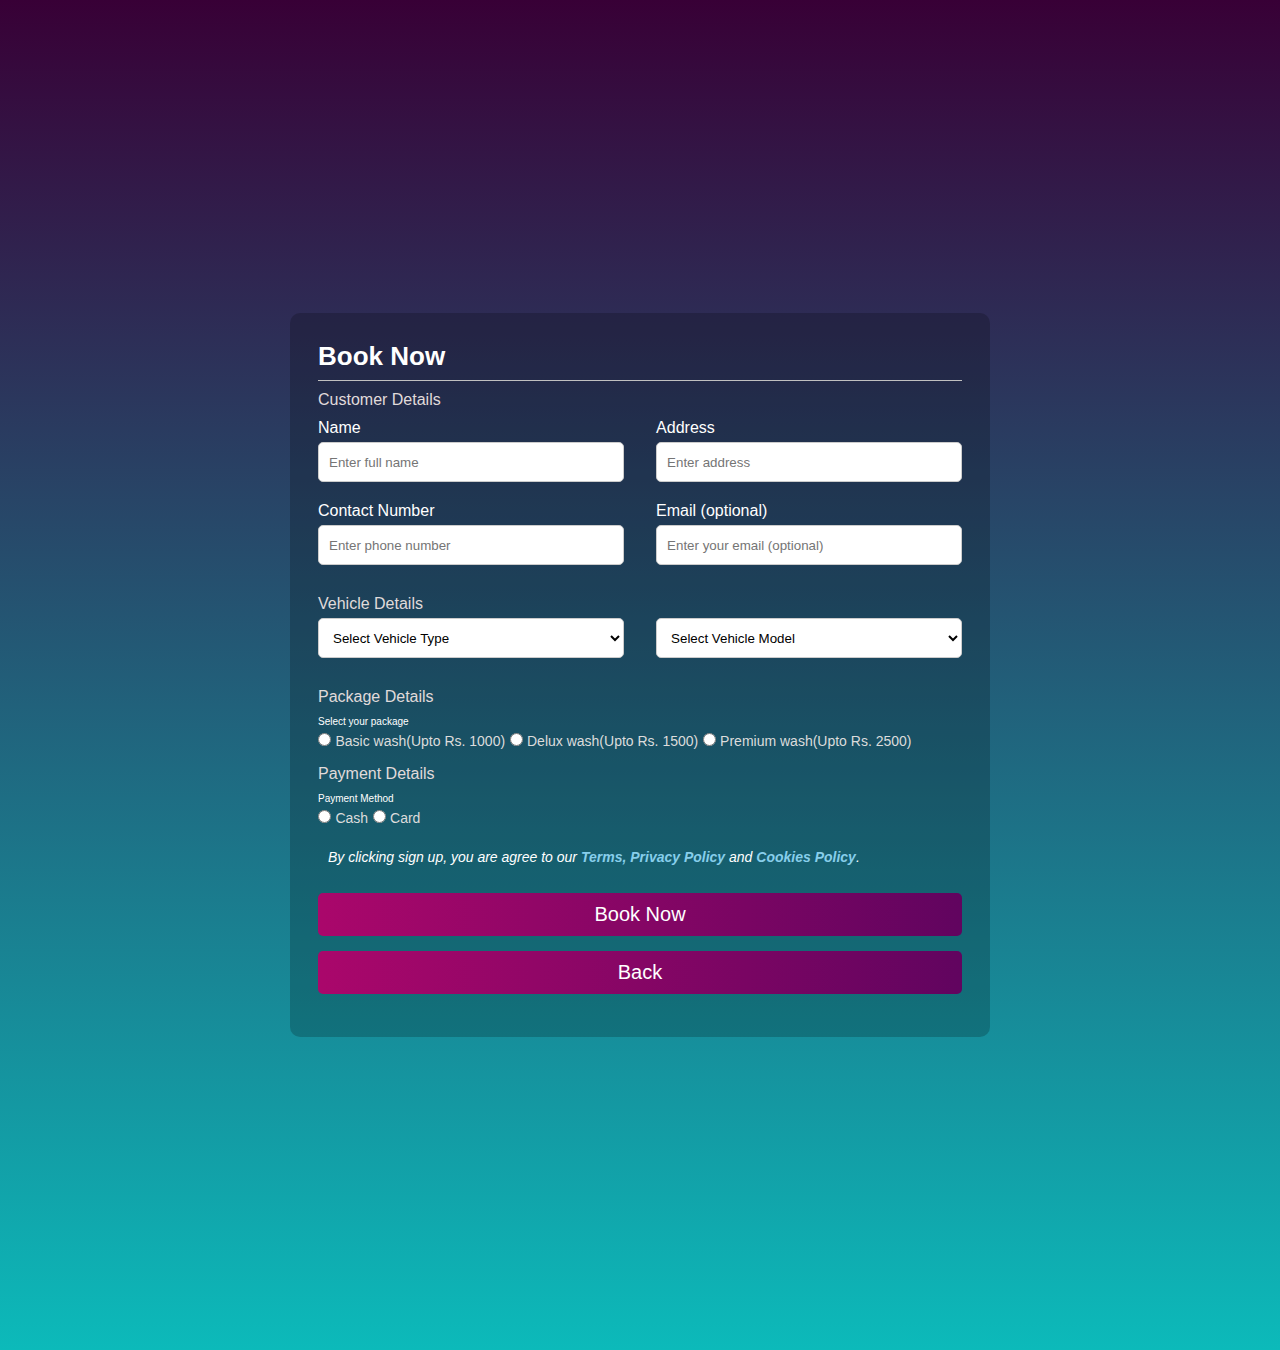
<file: appointment.html>
<!DOCTYPE html>
<html lang="en">
    <head>
        <meta charset="utf-8">
        <meta http-equiv="X-UA-Compatible" content="IE=edge">
        <meta name="viewport" content="width=device-width, initial-scale=1.0">
        <link href="css/styleappointment.css" rel="stylesheet">
        <title>Appointment</title>
    </head>

    <body>
        <!-- <div class="map">
            <iframe src="https://www.google.com/maps/embed?pb=!1m18!1m12!1m3!1d126743.16952826537!2d79.89974354851548!3d6.721613592223926!2m3!1f0!2f0!3f0!3m2!1i1024!2i768!4f13.1!3m3!1m2!1s0x3ae2492ff8a1d91f%3A0xe7e733202efb7125!2sPanadura%2C%20Sri%20Lanka!5e0!3m2!1sen!2sus!4v1690981835914!5m2!1sen!2sus" width="600" height="450" style="border:0;" allowfullscreen="" loading="lazy" referrerpolicy="no-referrer-when-downgrade"></iframe>
        </div> -->
        
        <div class="container">
            
            <h2>Book Now</h2>
            <form action="https://api.web3forms.com/submit" method="post">
                <input type="hidden" name="access_key" value="dcae6130-a099-4400-976d-cf196a6e2e6c">
                <div class="form first">
                    <div class="customer-details">
                        <span class="title"> Customer Details</span>

                        <div class="fields">
                            <div class="input-field">
                
                <div class="content">
                    <div class="input-box">
                        <label for="name">Name </label>
                        <input id ="name" type="text" placeholder="Enter full name" name="name" required>
                    </div>
                    <div class="input-box">
                        <label for="name">Address </label>
                        <input type="text" placeholder="Enter address" name="address" required>
                    </div>
                    <div class="input-box">
                        <label for="name">Contact Number </label>
                        <input type="tel" placeholder="Enter phone number" name="phone" required>
                    </div>
                    <div class="input-box">
                        <label for="name">Email (optional) </label>
                        <input type="text" placeholder="Enter your email (optional)" name="email" required>
                    </div>
            </div>
             </div>
            </div>
                </div>
                    <div class="customer-detailsId">
                        <span class="title"> Vehicle Details</span>

                        <div class="fields">
                            <div class="input-field">
                
                <div class="content">

                    <div class="input-box">
                        <!-- <label for="vehicle-type">Type of Vehicle</label> -->
                        <select name="vehicle-type" id="vehicle-type" required>
                            <option value="">Select Vehicle Type</option>
                            <option value="car">Car</option>
                            <option value="motorcycle">Motorcycle</option>
                            <option value="truck">Truck</option>
                            <option value="van">Van</option>
                        </select>
                    </div>
                    
                    <div class="input-box">
                        <!-- <label for="vehicle-model">Model of Vehicle </label> -->
                        <select name="vehicle-model" id="vehicle-model" required>
                            <option value="">Select Vehicle Model</option>
                            <option value="toyota">Toyota</option>
                            <option value="honda">Honda</option>
                            <option value="ford">Ford</option>
                            <option value="bmw">BMW</option>
                            <option value="audi">Audi</option>
                        </select>
                    </div>
                    </div>
                    </div>
                    </div>
                    </div>

                    <div class="customer-detailsId"></div>
                        <span class="title"> Package Details</span>

                        <div class="fields">
                            <div class="input-field">
                
                <div class="content">

                    <span class="payment-method">Select your package</span>
                    <div class="payment-category">
                        <input type="radio" name="payment" id="Basic wash(Upto Rs. 1000)">
                        <label for="Cash">Basic wash(Upto Rs. 1000)</label>
                        <input type="radio" name="payment" id="Delux wash(Upto Rs. 1500)">
                        <label for="Card">Delux wash(Upto Rs. 1500)</label>
                        <input type="radio" name="payment" id="Premium wash(Upto Rs. 2500)">
                        <label for="Card">Premium wash(Upto Rs. 2500)</label>

                    </div>

                </div>
                </div>
                </div>
                </div>
                    <div class="customer-detailsId"></div>
                        <span class="title"> Payment Details</span>

                        <div class="fields">
                            <div class="input-field">
                
                <div class="content">

                    <span class="payment-method">Payment Method</span>
                    <div class="payment-category">
                        <input type="radio" name="payment" id="cash">
                        <label for="Cash">Cash</label>
                        <input type="radio" name="payment" id="card">
                        <label for="Card">Card</label>

                    </div>

                </div>
                </div>
                </div>
                
                <div class="alert">
                    <p>By clicking sign up, you are agree to our <a href="terms.html"> Terms,</a> <a href="privacy.html">Privacy Policy</a>  and <a href="cookies.html">Cookies Policy</a>.</p>

                <div class="button-container">
                    <button type="submit">Book Now</button>
                </div>
                <div class="button-container">
                    <button type="button" onclick="window.location.href='index.html';">Back</button>
                </div>
                
            </form>
                </div>

           
        <!-- <script src="whatsapp.js"></script> -->
    </body>


</html>
</file>
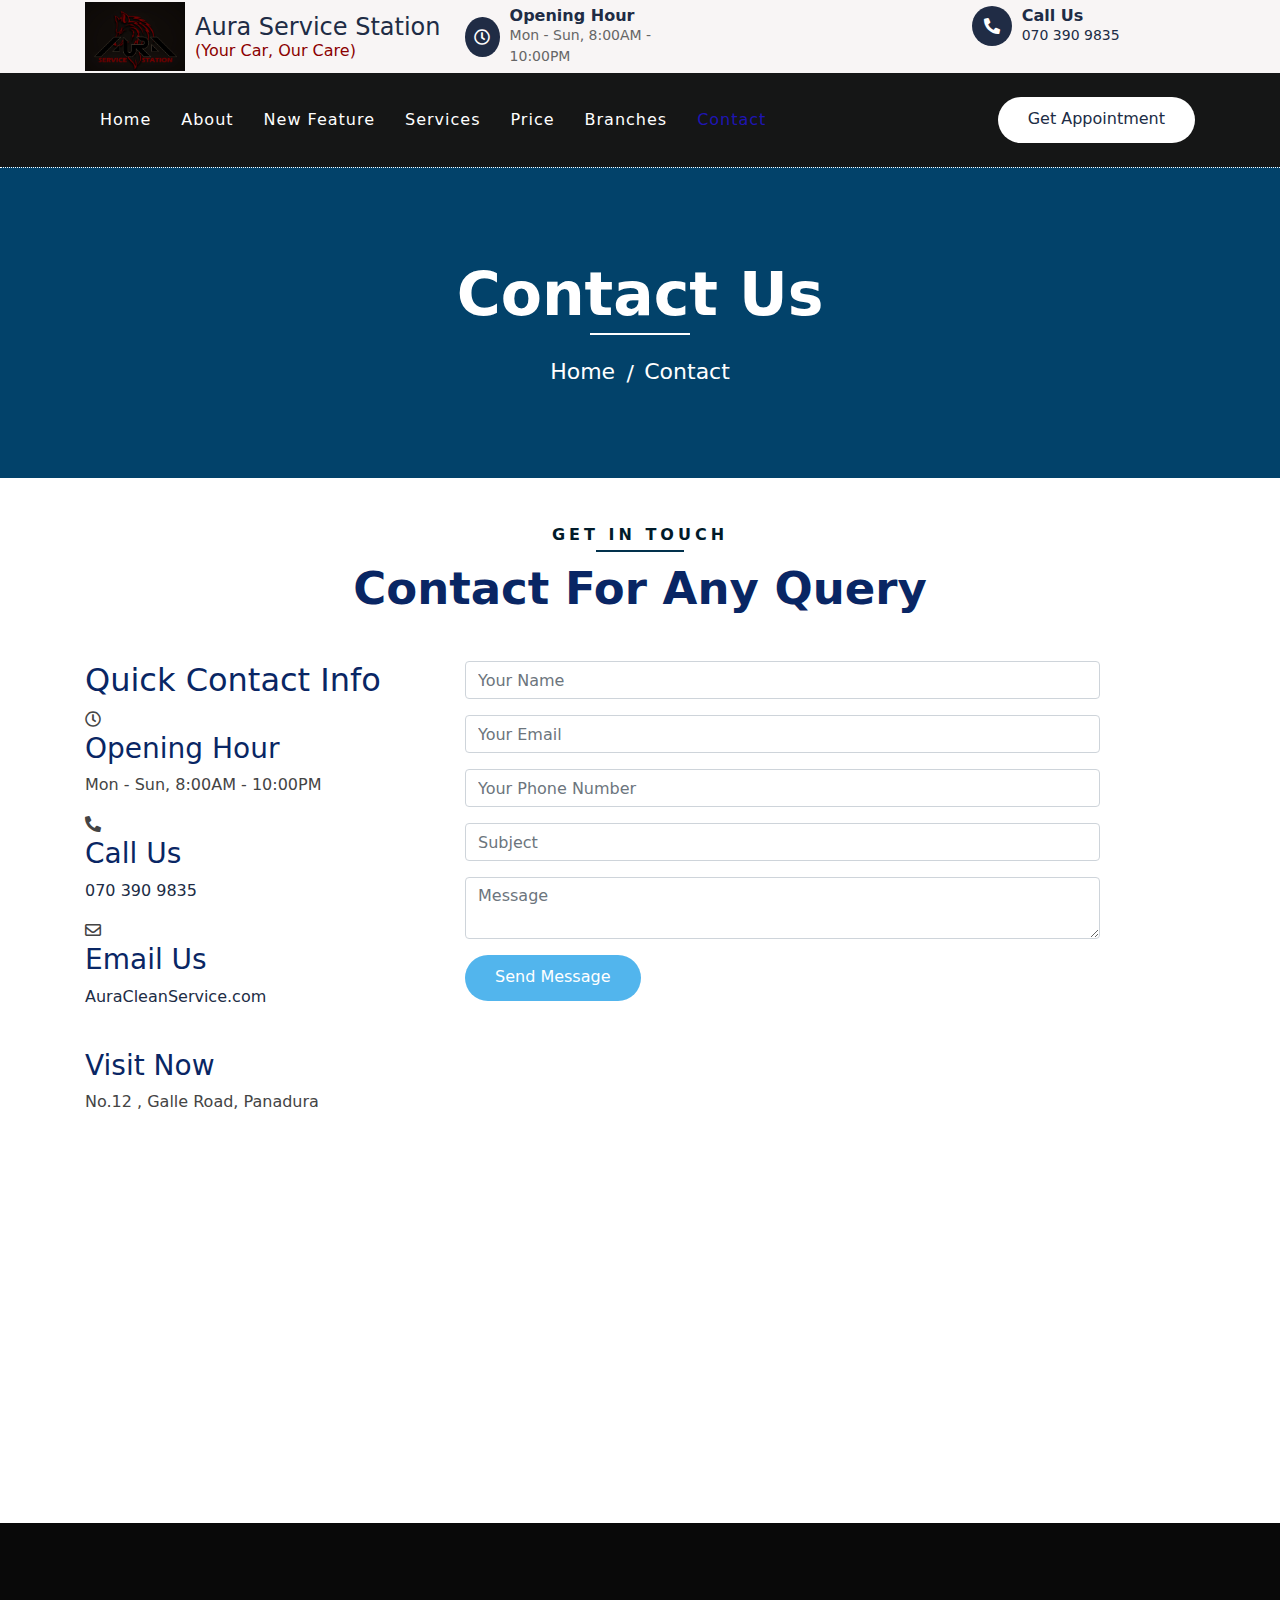
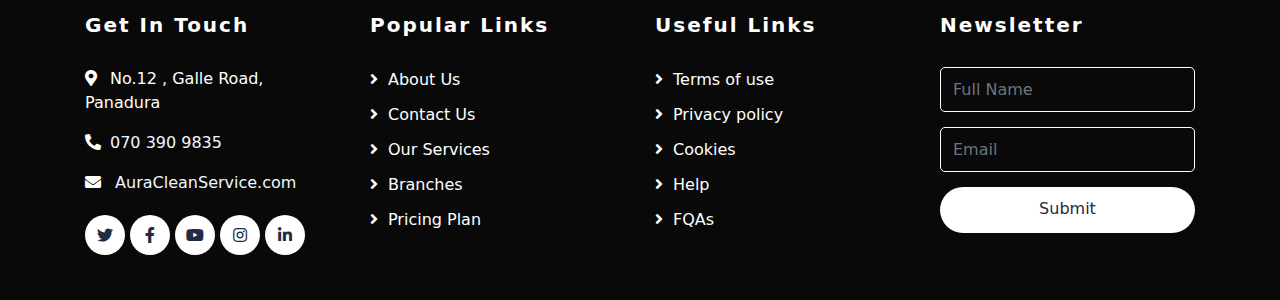
<file: contact.html>
<!DOCTYPE html>
<html lang="en">
    <head>
        <meta charset="utf-8">
        <title>Aura Clean Service</title>
        <link rel="shortcut icon" href="img/AboutCoverPhoto .jpg" type="image/x-icon">
        <meta content="width=device-width, initial-scale=1.0" name="viewport">
        <meta content="Free Website Template" name="keywords">
        <meta content="Free Website Template" name="description">

        <!-- Favicon -->
        <link href="img/favicon.ico" rel="icon">
        <!-- CSS Libraries -->
        <link href="https://stackpath.bootstrapcdn.com/bootstrap/4.4.1/css/bootstrap.min.css" rel="stylesheet">
        <link href="https://cdnjs.cloudflare.com/ajax/libs/font-awesome/5.10.0/css/all.min.css" rel="stylesheet">
        <link href="lib/flaticon/font/flaticon.css" rel="stylesheet">
        <link href="lib/animate/animate.min.css" rel="stylesheet">
        <link href="lib/owlcarousel/assets/owl.carousel.min.css" rel="stylesheet">

        <!-- Template Stylesheet -->
        <link href="css/style.css" rel="stylesheet">
    </head>

    <body>
       <!-- Top Bar Start -->
<div class="top-bar">
    <div class="container">
        <div class="row align-items-center justify-content-between">
            <!-- Logo Section -->
            <div class="col-lg-3 col-md-12">
                <div class="logo" style="display: flex; align-items: center;">
                    <a href="index.html" style="display: flex; align-items: center; text-decoration: none;">
                        <img src="img/logonewedited.jpg" alt="Logo" style="width: 100px; margin-right: 10px;"> 
                        <div>
                            <h2 style="margin: 0; font-size: 24px;">Aura Service Station</h2>
                            <h6 style="color: darkred; margin: 0;">(Your Car, Our Care)</h6>
                        </div>
                    </a>
                </div>
            </div>
            
            <!-- Info Section -->
            <div class="col-lg-8 col-md-7 d-none d-lg-block">
                <div class="row justify-content-between">
                    <!-- Opening Hour Section -->
                    <div class="col-lg-4 col-md-6">
                        <div class="top-bar-item">
                            <div class="top-bar-icon">
                                <i class="far fa-clock"></i>
                            </div>
                            <div class="top-bar-text">
                                <h3>Opening Hour</h3>
                                <p>Mon - Sun, 8:00AM - 10:00PM</p>
                            </div>
                        </div>
                    </div>
                    
                    <!-- Call Us Section -->
                    <div class="col-lg-4 col-md-6">
                        <div class="top-bar-item">
                            <div class="top-bar-icon">
                                <i class="fa fa-phone-alt"></i>
                            </div>
                            <div class="top-bar-text">
                                <h3>Call Us</h3>
                                <p><a href="tel:0703909835">070 390 9835</a></p>
                            </div>
                        </div>
                    </div>
                </div>
            </div>
        </div>
    </div>
</div>


        <!-- Nav Bar Start -->
        <div class="nav-bar">
            <div class="container">
                <nav class="navbar navbar-expand-lg bg-dark navbar-dark">
                    <a href="#" class="navbar-brand">MENU</a>
                    <button type="button" class="navbar-toggler" data-toggle="collapse" data-target="#navbarCollapse">
                        <span class="navbar-toggler-icon"></span>
                    </button>

                    <div class="collapse navbar-collapse justify-content-between" id="navbarCollapse">
                        <div class="navbar-nav mr-auto">
                            <a href="index.html" class="nav-item nav-link">Home</a>
                            <a href="about.html" class="nav-item nav-link">About</a>
                            <a href="newfeature.html" class="nav-item nav-link">New Feature</a>
                            <a href="service.html" class="nav-item nav-link">Services</a>
                            <a href="price.html" class="nav-item nav-link">Price</a>
                            <a href="location.html" class="nav-item nav-link">Branches</a>
                            <a href="contact.html" class="nav-item nav-link active">Contact</a>
                        </div>
                        <div class="ml-auto">
                            <a class="btn btn-custom" href="appointment.html">Get Appointment</a>
                        </div>
                    </div>
                </nav>
            </div>
        </div>
        <!-- Nav Bar End -->
        
        
        <!-- Page Header Start -->
        <div class="page-header">
            <div class="container">
                <div class="row">
                    <div class="col-12">
                        <h2>Contact Us</h2>
                    </div>
                    <div class="col-12">
                        <a href="">Home</a>
                        <a href="">Contact</a>
                    </div>
                </div>
            </div>
        </div>
        <!-- Page Header End -->
        
        
        <!-- Contact Start -->
<div class="contact">
    <div class="container">
        <div class="section-header text-center">
            <p>Get In Touch</p>
            <h2>Contact for any query</h2>
        </div>
        <div class="row">
            <div class="col-md-4">
                <div class="contact-info">
                    <h2>Quick Contact Info</h2>
                    <div class="contact-info-item">
                        <div class="contact-info-icon">
                            <i class="far fa-clock"></i>
                        </div>
                        <div class="contact-info-text">
                            <h3>Opening Hour</h3>
                            <p>Mon - Sun, 8:00AM - 10:00PM</p>
                        </div>
                    </div>
                    <div class="contact-info-item">
                        <div class="contact-info-icon">
                            <i class="fa fa-phone-alt"></i>
                        </div>
                        <div class="contact-info-text">
                            <h3>Call Us</h3>
                            <p><a href="tel:0703909835">070 390 9835</a></p>
                        </div>
                    </div>
                    <div class="contact-info-item">
                        <div class="contact-info-icon">
                            <i class="far fa-envelope"></i>
                        </div>
                        <div class="contact-info-text">
                            <h3>Email Us</h3>
                            <p><a href="mailto:AuraCleanService.com">AuraCleanService.com</a></p>
                        </div>
                    </div>
                    <div class="contact-info-item">
                        <div class="contact-info-icon">
                            <i class="far fa-map-marker-alt"></i>
                        </div>
                        <div class="contact-info-text">
                            <h3>Visit Now</h3>
                            <p>No.12 , Galle Road, Panadura</p>
                        </div>
                    </div>
                </div>
            </div>
            <div class="col-md-7">
                <div class="contact-form-map">
                    <div class="contact-form">
                        <div id="success"></div>
                        <form name="sentMessage" id="contactForm" novalidate="novalidate">
                            <div class="control-group">
                                <input type="text" class="form-control" id="name" placeholder="Your Name" required="required" data-validation-required-message="Please enter your name" />
                                <p class="help-block text-danger"></p>
                            </div>
                            <div class="control-group">
                                <input type="email" class="form-control" id="email" placeholder="Your Email" required="required" data-validation-required-message="Please enter your email" />
                                <p class="help-block text-danger"></p>
                            </div>
                            <div class="control-group">
                                <input type="tel" class="form-control" id="phoneNumber" placeholder="Your Phone Number" required="required" data-validation-required-message="Please enter your phone number" />
                                <p class="help-block text-danger"></p>
                            </div>
                            <div class="control-group">
                                <input type="text" class="form-control" id="subject" placeholder="Subject" required="required" data-validation-required-message="Please enter a subject" />
                                <p class="help-block text-danger"></p>
                            </div>
                            <div class="control-group">
                                <textarea class="form-control" id="message" placeholder="Message" required="required" data-validation-required-message="Please enter your message"></textarea>
                                <p class="help-block text-danger"></p>
                            </div>
                            <div>
                                <button class="btn btn-custom" type="submit" id="sendMessageButton">Send Message</button>
                            </div>
                        </form>
                    </div>
                    <div class="map-container">
                        <iframe src="https://www.google.com/maps/embed?pb=!1m18!1m12!1m3!1d126743.16952826537!2d79.89974354851548!3d6.721613592223926!2m3!1f0!2f0!3f0!3m2!1i1024!2i768!4f13.1!3m3!1m2!1s0x3ae2492ff8a1d91f%3A0xe7e733202efb7125!2sPanadura%2C%20Sri%20Lanka!5e0!3m2!1sen!2sus!4v1690981835914!5m2!1sen!2sus" width="600" height="450" style="border:0;" allowfullscreen="" loading="lazy" referrerpolicy="no-referrer-when-downgrade"></iframe>
                    </div>
                </div>
            </div>
        </div>
    </div>
</div>
<!-- Contact End -->



        <!-- Footer Start -->
        <div class="footer">
            <div class="container">
                <div class="row">
                    <div class="col-lg-3 col-md-6">
                        <div class="footer-contact">
                            <h2>Get In Touch</h2>
                            <p><i class="fa fa-map-marker-alt"></i>No.12 , Galle Road, Panadura</p>
                            <p><i class="fa fa-phone-alt"></i><a href="tel:0703909835" style="color: aliceblue;">070 390 9835</a></p>
                            <p><i class="fa fa-envelope"></i>  <a href="mailto:AuraCleanService.com" style="color: aliceblue;">AuraCleanService.com</a></p>
                            <div class="footer-social">
                                <a class="btn" href=""><i class="fab fa-twitter"></i></a>
                                <a class="btn" href=""><i class="fab fa-facebook-f"></i></a>
                                <a class="btn" href=""><i class="fab fa-youtube"></i></a>
                                <a class="btn" href=""><i class="fab fa-instagram"></i></a>
                                <a class="btn" href=""><i class="fab fa-linkedin-in"></i></a>
                            </div>
                        </div>
                    </div>
                    <div class="col-lg-3 col-md-6">
                        <div class="footer-link">
                            <h2>Popular Links</h2>
                            <a href="about.html">About Us</a>
                            <a href="contact.html">Contact Us</a>
                            <a href="service.html">Our Services</a>
                            <a href="location.html">Branches</a>
                            <a href="price.html">Pricing Plan</a>
                        </div>
                    </div>
                    <div class="col-lg-3 col-md-6">
                        <div class="footer-link">
                            <h2>Useful Links</h2>
                            <a href="terms.html">Terms of use</a>
                            <a href="privacy.html">Privacy policy</a>
                            <a href="cookies.html">Cookies</a>
                            <a href="help.html">Help</a>
                            <a href="fqa.html">FQAs</a>
                        </div>
                    </div>
                    <div class="col-lg-3 col-md-6">
                        <div class="footer-newsletter">
                            <h2>Newsletter</h2>
                            <form action="https://api.web3forms.com/submit" method="post">
                                <input type="hidden" name="access_key" value="dcae6130-a099-4400-976d-cf196a6e2e6c">
                                <input name="first_name" class="form-control" placeholder="Full Name">
                                <input class="form-control" placeholder="Email">
                                <button class="btn btn-custom">Submit</button>
                            </form>
                        </div>
                    </div>
                </div>
            </div>
            
        </div>
        <!-- Footer End -->
        
        <!-- Back to top button -->
        <a href="#" class="back-to-top"><i class="fa fa-chevron-up"></i></a>
        
        <!-- Pre Loader -->
        <div id="loader" class="show">
            <div class="loader"></div>
        </div>

        <!-- JavaScript Libraries -->
        <script src="https://code.jquery.com/jquery-3.4.1.min.js"></script>
        <script src="https://stackpath.bootstrapcdn.com/bootstrap/4.4.1/js/bootstrap.bundle.min.js"></script>
        <script src="lib/easing/easing.min.js"></script>
        <script src="lib/owlcarousel/owl.carousel.min.js"></script>
        <script src="lib/waypoints/waypoints.min.js"></script>
        <script src="lib/counterup/counterup.min.js"></script>
        
        <!-- Contact Javascript File -->
        <script src="mail/jqBootstrapValidation.min.js"></script>
        <script src="mail/contact.js"></script>

        <!-- Template Javascript -->
        <script src="js/main.js"></script>
    </body>
</html>
</file>
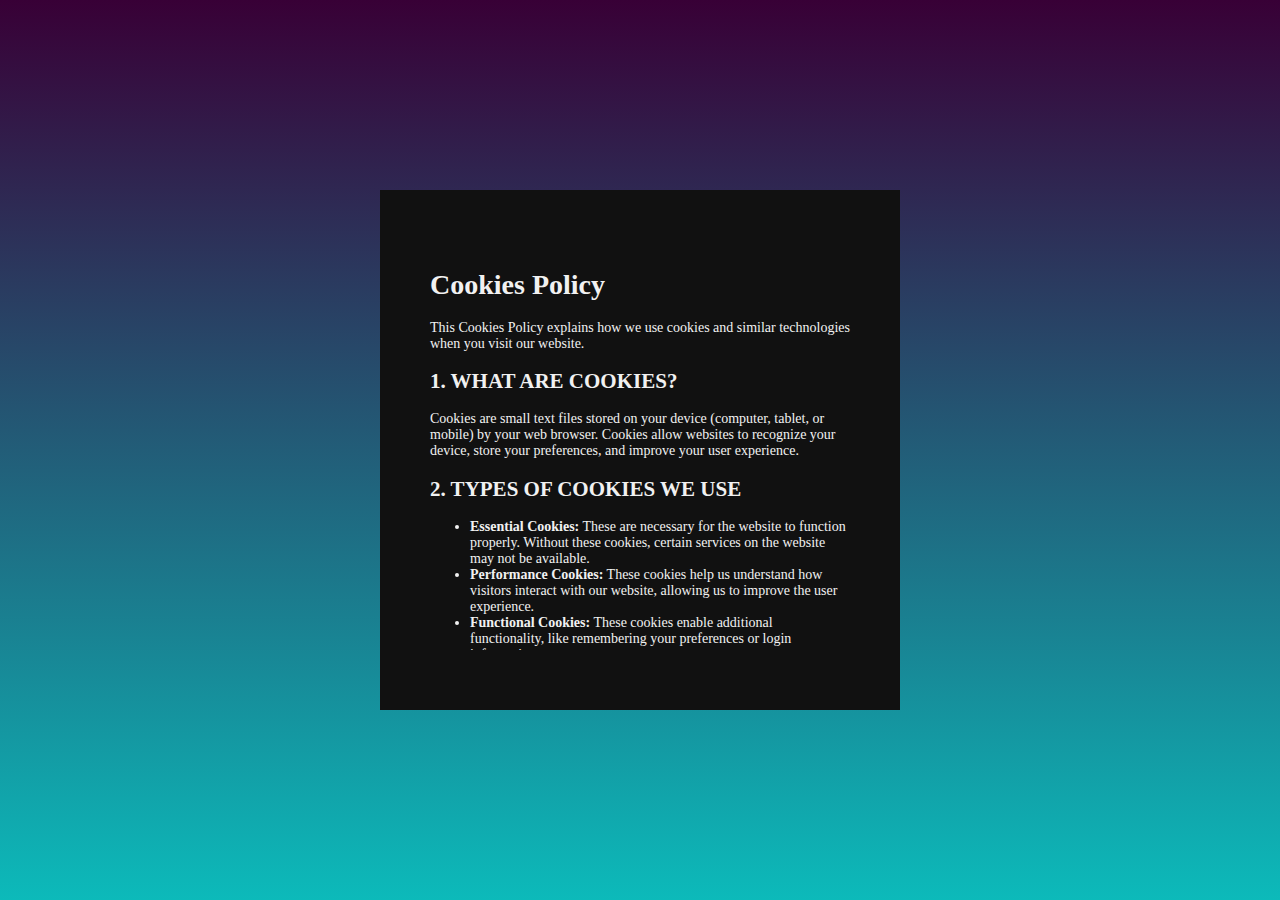
<file: cookies.html>
<!DOCTYPE html>
<html lang="en">
<head>
    <meta charset="UTF-8">
    <meta name="viewport" content="width=device-width, initial-scale=1.0">
    <title>Cookies Policy - Car Service Station</title>
    <link href="css/terms.css" rel="stylesheet">

    <script>
        function redirectToHome() {
            window.location.href = "index.html";  // Change this to your actual home page URL
        }
    </script>
    </style>
</head>
<body>
    <div class="terms-box">
        <div class="terms-text">
        <h1>Cookies Policy</h1>
        <p>This Cookies Policy explains how we use cookies and similar technologies when you visit our website.</p>

        <h2>1. What Are Cookies?</h2>
        <p>Cookies are small text files stored on your device (computer, tablet, or mobile) by your web browser. Cookies allow websites to recognize your device, store your preferences, and improve your user experience.</p>

        <h2>2. Types of Cookies We Use</h2>
        <ul>
            <li><strong>Essential Cookies:</strong> These are necessary for the website to function properly. Without these cookies, certain services on the website may not be available.</li>
            <li><strong>Performance Cookies:</strong> These cookies help us understand how visitors interact with our website, allowing us to improve the user experience.</li>
            <li><strong>Functional Cookies:</strong> These cookies enable additional functionality, like remembering your preferences or login information.</li>
            <li><strong>Targeting/Advertising Cookies:</strong> These cookies are used to deliver ads more relevant to you and your interests. They also help limit the number of times you see an ad.</li>
        </ul>

        <h2>3. Managing Cookies</h2>
        <p>You can control and manage cookies in various ways. Most browsers allow you to block or delete cookies through their settings. However, doing so may impact your experience on our website.</p>

        <h2>4. Third-Party Cookies</h2>
        <p>We may also use third-party cookies, which are cookies set by a domain other than our website, such as for advertising and analytics purposes.</p>

        <h2>5. Changes to This Cookies Policy</h2>
        <p>We may update this Cookies Policy from time to time. Any changes will be posted on this page, so please check back regularly.</p>

        <h2>6. Contact Us</h2>
        <p>If you have any questions about our use of cookies, please contact us at:</p>
        <ul>
            <li><i class="fa fa-phone-alt"></i><a href="tel:0703909835" style="color: aliceblue;">Call: 070 390 9835</a></li>
            <li><a href="mailto:AuraCleanService.com" style="color: aliceblue;">Email: auraservicestation@gmail.com</a></li>
            <li>Address: No.12, Panadura, Sri Lanka</li>
        </ul>
        <div class="button-back"></div>
        <button class="btn-back red-btn" onclick="redirectToHome()">Back </button>
    </div>
    </div>
</body>
</html>
</file>
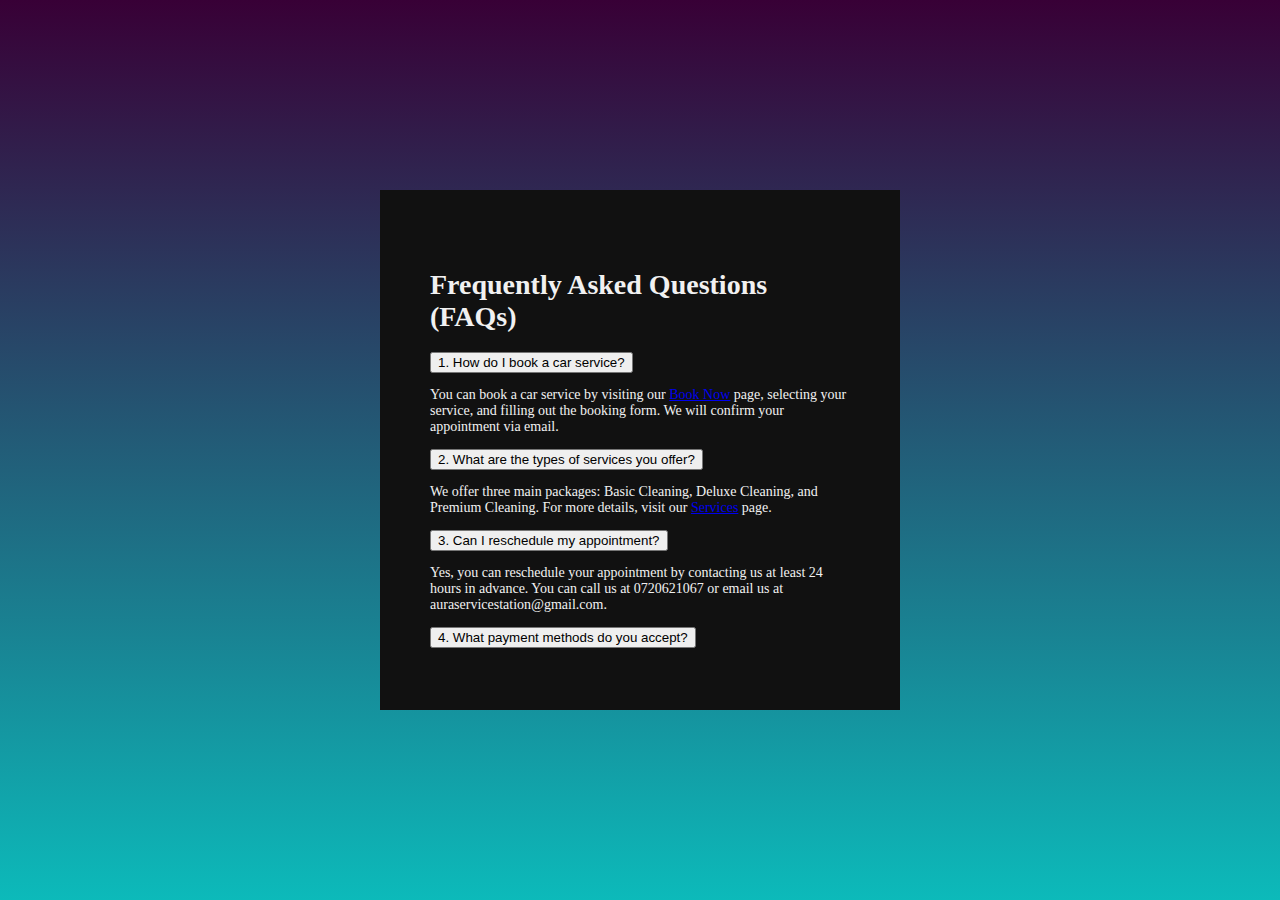
<file: fqa.html>
<!DOCTYPE html>
<html lang="en">
<head>
    <meta charset="UTF-8">
    <meta name="viewport" content="width=device-width, initial-scale=1.0">
    <title>FAQ - Car Service Station</title>
    <link href="css/terms.css" rel="stylesheet">

    <script>
        function redirectToHome() {
            window.location.href = "index.html";  // Change this to your actual home page URL
        }
    </script>
</head>
<body>

<div class="terms-box">
    <div class="terms-text">
    <h1>Frequently Asked Questions (FAQs)</h1>

    <div class="faq-item">
        <button class="faq-question">1. How do I book a car service?</button>
        <div class="faq-answer">
            <p>You can book a car service by visiting our <a href="appointment.html">Book Now</a> page, selecting your service, and filling out the booking form. We will confirm your appointment via email.</p>
        </div>
    </div>

    <div class="faq-item">
        <button class="faq-question">2. What are the types of services you offer?</button>
        <div class="faq-answer">
            <p>We offer three main packages: Basic Cleaning, Deluxe Cleaning, and Premium Cleaning. For more details, visit our <a href="service.html">Services</a> page.</p>
        </div>
    </div>

    <div class="faq-item">
        <button class="faq-question">3. Can I reschedule my appointment?</button>
        <div class="faq-answer">
            <p>Yes, you can reschedule your appointment by contacting us at least 24 hours in advance. You can call us at 0720621067 or email us at auraservicestation@gmail.com.</p>
        </div>
    </div>

    <div class="faq-item">
        <button class="faq-question">4. What payment methods do you accept?</button>
        <div class="faq-answer">
            <p>We accept all major credit/debit cards, as well as online payments via PayPal and other methods. You can choose to pay online or in-person at our service station.</p>
        </div>
    </div>

    <div class="faq-item">
        <button class="faq-question">5. Do you offer any discounts for regular customers?</button>
        <div class="faq-answer">
            <p>Yes, we offer discounts for regular customers and loyalty rewards.</p>
        </div>
    </div>

    <div class="button-back"></div>
            <button class="btn-back red-btn" onclick="redirectToHome()">Back </button>

</div>

</div>

<script>
    // Get all elements with the class 'faq-question'
    var questions = document.querySelectorAll('.faq-question');

    // Loop through each question
    questions.forEach(function (question) {
        question.addEventListener('click', function () {
            // Toggle the active class to open/close the answer
            this.classList.toggle('active');

            // Get the next element (the answer)
            var answer = this.nextElementSibling;

            // If the answer is open, close it, otherwise open it
            if (answer.style.display === "block") {
                answer.style.display = "none";
            } else {
                answer.style.display = "block";
            }
        });
    });
</script>

</body>
</html>
</file>
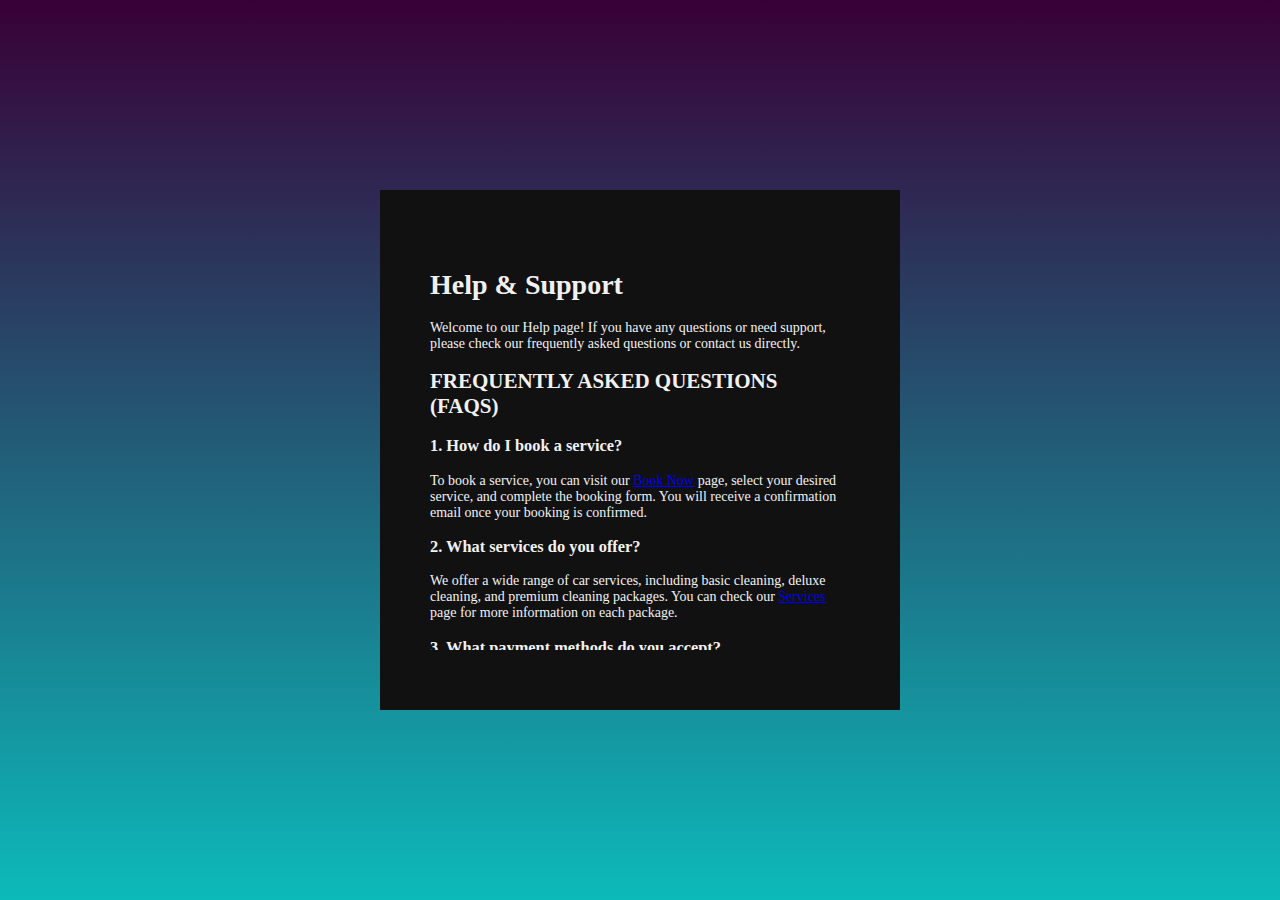
<file: help.html>
<!DOCTYPE html>
<html lang="en">
<head>
    <meta charset="UTF-8">
    <meta name="viewport" content="width=device-width, initial-scale=1.0">
    <title>Help - Car Service Station</title>
    <link href="css/terms.css" rel="stylesheet">

    <script>
        function redirectToHome() {
            window.location.href = "index.html";  // Change this to your actual home page URL
        }
    </script>
</head>
<body>
    <div class="terms-box">
        <div class="terms-text">
        <h1>Help & Support</h1>
        <p>Welcome to our Help page! If you have any questions or need support, please check our frequently asked questions or contact us directly.</p>

        <div class="faq">
            <h2>Frequently Asked Questions (FAQs)</h2>

            <h3>1. How do I book a service?</h3>
            <p>To book a service, you can visit our <a href="appointment.html">Book Now</a> page, select your desired service, and complete the booking form. You will receive a confirmation email once your booking is confirmed.</p>

            <h3>2. What services do you offer?</h3>
            <p>We offer a wide range of car services, including basic cleaning, deluxe cleaning, and premium cleaning packages. You can check our <a href="service.html">Services</a> page for more information on each package.</p>

            <h3>3. What payment methods do you accept?</h3>
            <p>We accept various payment methods, including credit/debit cards and online payment options like PayPal. You can pay online or at our service station when you visit.</p>

            <h3>4. Can I reschedule my appointment?</h3>
            <p>Yes, you can reschedule your appointment. Please contact us at least 24 hours in advance to make changes to your booking. Visit our <a href="contact.html">Contact Us</a> page for our contact details.</p>
        </div>

        <!-- <div class="contact-info">
            <h2>Contact Information</h2>
            <ul>
                <li><strong>Phone:</strong> 0720621067</li>
                <li><strong>Email:</strong> <a href="mailto:auraservicestation@gmail.com">auraservicestation@gmail.com</a></li>
                <li><strong>Address:</strong> No.12, Panadura, Sri Lanka</li>
                <li><strong>Working Hours:</strong> Monday - Saturday, 10:00 AM - 10:00 PM</li>
            </ul>
        </div> -->

        <div class="support">
            <h2>Need More Help?</h2>
            <p>If you need further assistance, feel free to <a href="contact.html">contact us</a>. Our customer support team is here to help you with any queries or concerns.</p>
            <p>You can also reach us by calling <a href="tel:0703909835">0720621067 </a> or sending an email to <a href="mailto:auraservicestation@gmail.com">auraservicestation@gmail.com</a>.</p>
        </div>
        <div class="button-back"></div>
            <button class="btn-back red-btn" onclick="redirectToHome()">Back </button>
    </div>
    </div>
</body>
</html>
</file>
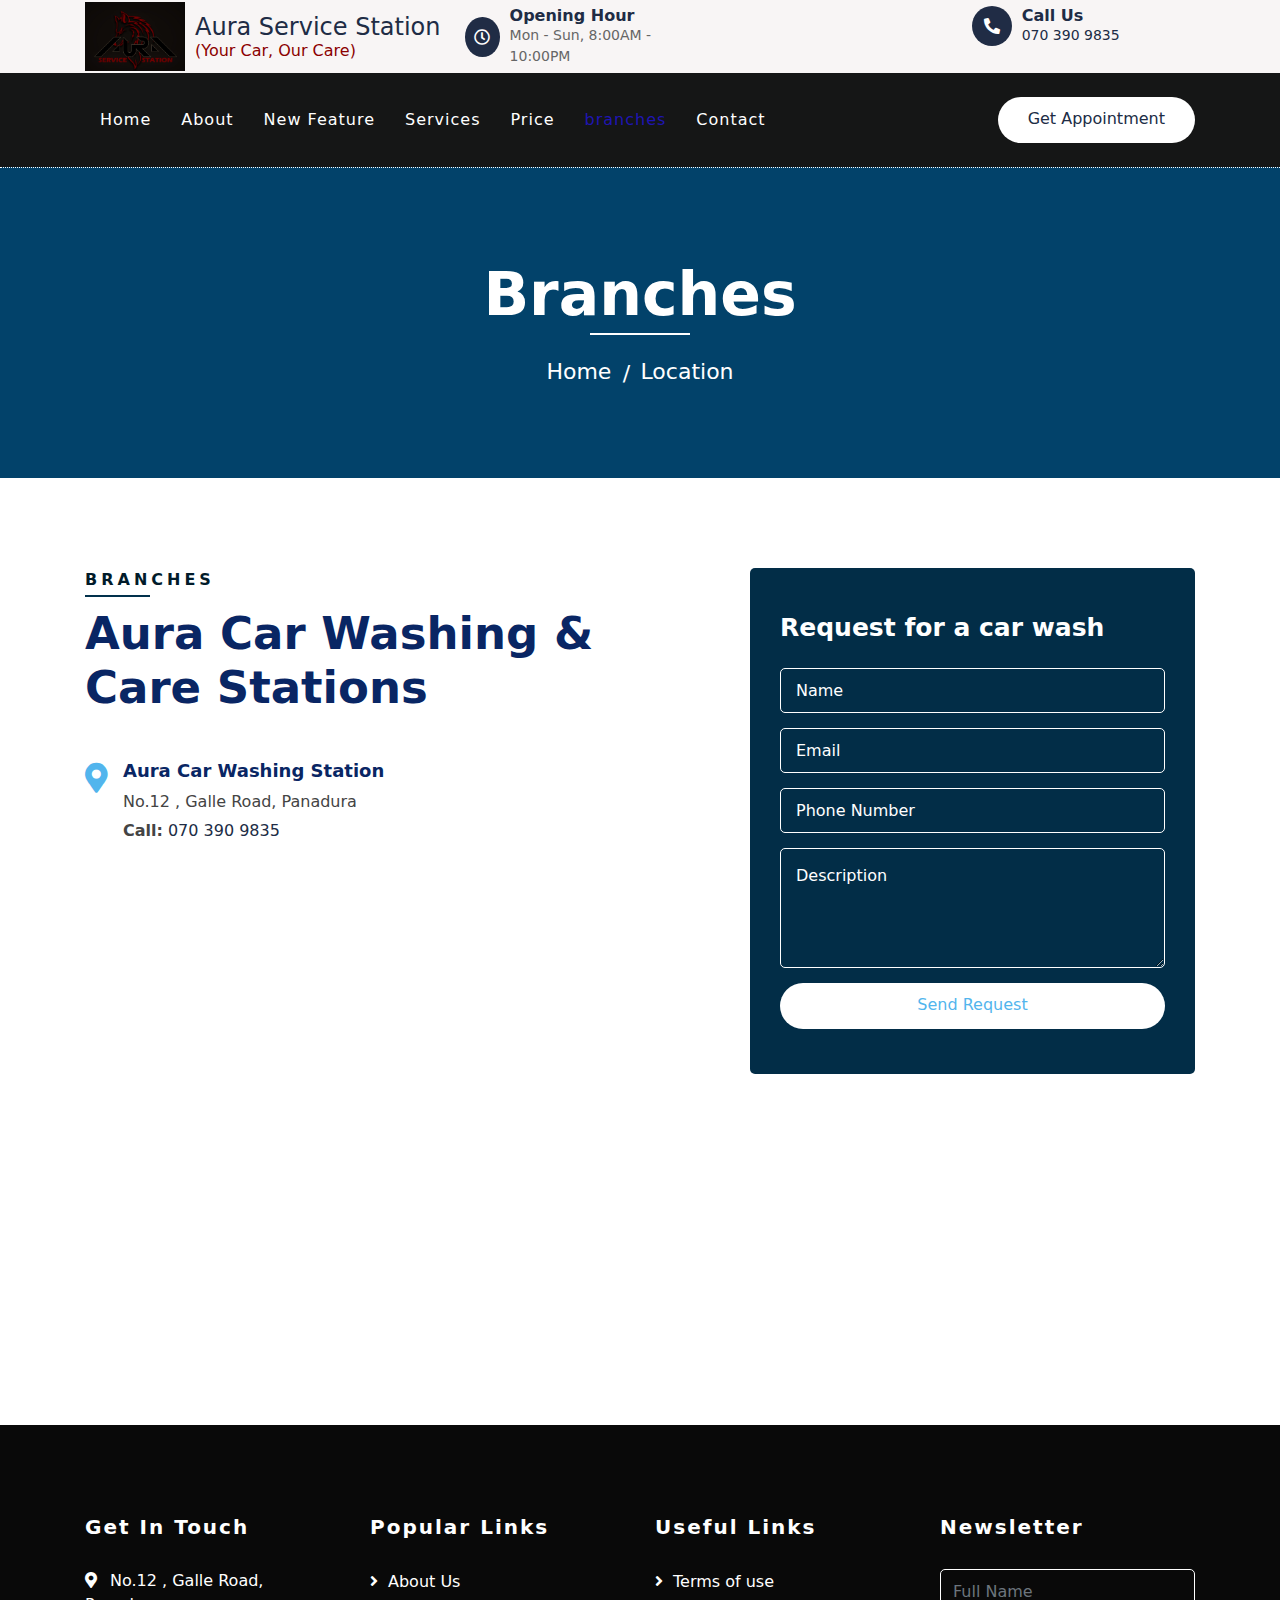
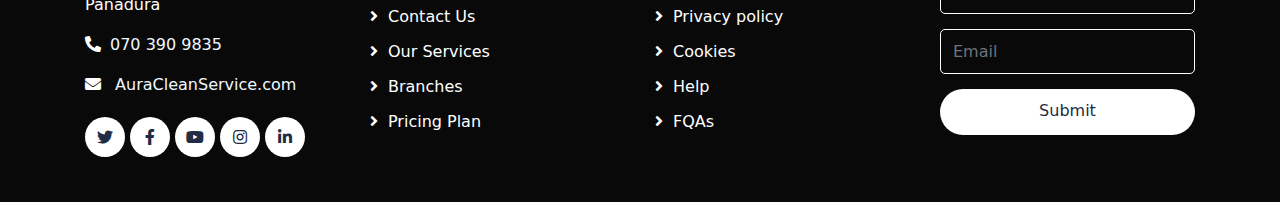
<file: location.html>
<!DOCTYPE html>
<html lang="en">
    <head>
        <meta charset="utf-8">
        <title>Aura Clean Service</title>
        <link rel="shortcut icon" href="img/AboutCoverPhoto .jpg" type="image/x-icon">
        <meta content="width=device-width, initial-scale=1.0" name="viewport">
        <meta content="Free Website Template" name="keywords">
        <meta content="Free Website Template" name="description">

        <!-- Favicon -->
        <link href="img/favicon.ico" rel="icon">
        <!-- CSS Libraries -->
        <link href="https://stackpath.bootstrapcdn.com/bootstrap/4.4.1/css/bootstrap.min.css" rel="stylesheet">
        <link href="https://cdnjs.cloudflare.com/ajax/libs/font-awesome/5.10.0/css/all.min.css" rel="stylesheet">
        <link href="lib/flaticon/font/flaticon.css" rel="stylesheet">
        <link href="lib/animate/animate.min.css" rel="stylesheet">
        <link href="lib/owlcarousel/assets/owl.carousel.min.css" rel="stylesheet">

        <!-- Template Stylesheet -->
        <link href="css/style.css" rel="stylesheet">
    </head>

    <body>
       <!-- Top Bar Start -->
<div class="top-bar">
    <div class="container">
        <div class="row align-items-center justify-content-between">
            <!-- Logo Section -->
            <div class="col-lg-3 col-md-12">
                <div class="logo" style="display: flex; align-items: center;">
                    <a href="index.html" style="display: flex; align-items: center; text-decoration: none;">
                        <img src="img/logonewedited.jpg" alt="Logo" style="width: 100px; margin-right: 10px;"> 
                        <div>
                            <h2 style="margin: 0; font-size: 24px;">Aura Service Station</h2>
                            <h6 style="color: darkred; margin: 0;">(Your Car, Our Care)</h6>
                        </div>
                    </a>
                </div>
            </div>
            
            <!-- Info Section -->
            <div class="col-lg-8 col-md-7 d-none d-lg-block">
                <div class="row justify-content-between">
                    <!-- Opening Hour Section -->
                    <div class="col-lg-4 col-md-6">
                        <div class="top-bar-item">
                            <div class="top-bar-icon">
                                <i class="far fa-clock"></i>
                            </div>
                            <div class="top-bar-text">
                                <h3>Opening Hour</h3>
                                <p>Mon - Sun, 8:00AM - 10:00PM</p>
                            </div>
                        </div>
                    </div>
                    
                    <!-- Call Us Section -->
                    <div class="col-lg-4 col-md-6">
                        <div class="top-bar-item">
                            <div class="top-bar-icon">
                                <i class="fa fa-phone-alt"></i>
                            </div>
                            <div class="top-bar-text">
                                <h3>Call Us</h3>
                                <p><a href="tel:0703909835">070 390 9835</a></p>
                            </div>
                        </div>
                    </div>
                </div>
            </div>
        </div>
    </div>
</div>


        <!-- Nav Bar Start -->
        <div class="nav-bar">
            <div class="container">
                <nav class="navbar navbar-expand-lg bg-dark navbar-dark">
                    <a href="#" class="navbar-brand">MENU</a>
                    <button type="button" class="navbar-toggler" data-toggle="collapse" data-target="#navbarCollapse">
                        <span class="navbar-toggler-icon"></span>
                    </button>

                    <div class="collapse navbar-collapse justify-content-between" id="navbarCollapse">
                        <div class="navbar-nav mr-auto">
                            <a href="index.html" class="nav-item nav-link">Home</a>
                            <a href="about.html" class="nav-item nav-link">About</a>
                            <a href="newfeature.html" class="nav-item nav-link">New Feature</a>
                            <a href="service.html" class="nav-item nav-link">Services</a>
                            <a href="price.html" class="nav-item nav-link">Price</a>
                            <a href="location.html" class="nav-item nav-link active">branches</a>
                            <a href="contact.html" class="nav-item nav-link">Contact</a>
                        </div>
                        <div class="ml-auto">
                            <a class="btn btn-custom" href="appointment.html">Get Appointment</a>
                        </div>
                    </div>
                </nav>
            </div>
        </div>
        <!-- Nav Bar End -->
        
        
        <!-- Page Header Start -->
        <div class="page-header">
            <div class="container">
                <div class="row">
                    <div class="col-12">
                        <h2>Branches</h2>
                    </div>
                    <div class="col-12">
                        <a href="">Home</a>
                        <a href="">Location</a>
                    </div>
                </div>
            </div>
        </div>
        <!-- Page Header End -->
        
        
        <!-- Location Start -->
        <div class="location">
            <div class="container">
                <div class="row">
                    <div class="col-lg-7">
                        <div class="section-header text-left">
                            <p>Branches</p>
                            <h2> Aura Car Washing & Care Stations</h2>
                        </div>
                        <div class="row">
                            <div class="col-md-6">
                                <div class="location-item">
                                    <i class="fa fa-map-marker-alt"></i>
                                    <div class="location-text">
                                        <h3>Aura Car Washing Station</h3>
                                        <p>No.12 , Galle Road, Panadura</p>
                                        <p><strong>Call:</strong><a href="tel:0703909835">070 390 9835</a></p>
                                    </div>
                                </div>
                            </div>
                          
                            <div class="col-md-12">
                                <iframe src="https://www.google.com/maps/embed?pb=!1m18!1m12!1m3!1d126743.16952826537!2d79.89974354851548!3d6.721613592223926!2m3!1f0!2f0!3f0!3m2!1i1024!2i768!4f13.1!3m3!1m2!1s0x3ae2492ff8a1d91f%3A0xe7e733202efb7125!2sPanadura%2C%20Sri%20Lanka!5e0!3m2!1sen!2sus!4v1690981835914!5m2!1sen!2sus" width="600" height="450" style="border:0;" allowfullscreen="" loading="lazy" referrerpolicy="no-referrer-when-downgrade"></iframe>
                            </div>
                            
                        </div>
                    </div>
                    <div class="col-lg-5">
                        <div class="location-form">
                            <h3>Request for a car wash</h3>
                            <form action="https://api.web3forms.com/submit" method="post">
                                <input type="hidden" name="access_key" value="dcae6130-a099-4400-976d-cf196a6e2e6c">
                                <div class="control-group">
                                    <input type="text" name="first_name" class="form-control" placeholder="Name" required="required" />
                                </div>
                                <div class="control-group">
                                    <input type="email" class="form-control" placeholder="Email" required="required" />
                                </div>
                                <div class="control-group">
                                    <input type="phoneNumber" class="form-control" placeholder="Phone Number" required="required" />
                                </div>
                                <div class="control-group">
                                    <textarea class="form-control" placeholder="Description" required="required"></textarea>
                                </div>
                                <div>
                                    <button class="btn btn-custom" type="submit">Send Request</button>
                                </div>
                            </form>
                        </div>
                    </div>
                </div>
            </div>
        </div>
        <!-- Location End -->
        
        
        <!-- Footer Start -->
        <div class="footer">
            <div class="container">
                <div class="row">
                    <div class="col-lg-3 col-md-6">
                        <div class="footer-contact">
                            <h2>Get In Touch</h2>
                            <p><i class="fa fa-map-marker-alt"></i>No.12 , Galle Road, Panadura</p>
                            <p><i class="fa fa-phone-alt"></i><a href="tel:0703909835" style="color: aliceblue;">070 390 9835</a></p>
                            <p><i class="fa fa-envelope"></i>  <a href="mailto:AuraCleanService.com" style="color: aliceblue;">AuraCleanService.com</a></p>
                            <div class="footer-social">
                                <a class="btn" href=""><i class="fab fa-twitter"></i></a>
                                <a class="btn" href=""><i class="fab fa-facebook-f"></i></a>
                                <a class="btn" href=""><i class="fab fa-youtube"></i></a>
                                <a class="btn" href=""><i class="fab fa-instagram"></i></a>
                                <a class="btn" href=""><i class="fab fa-linkedin-in"></i></a>
                            </div>
                        </div>
                    </div>
                    <div class="col-lg-3 col-md-6">
                        <div class="footer-link">
                            <h2>Popular Links</h2>
                            <a href="about.html">About Us</a>
                            <a href="contact.html">Contact Us</a>
                            <a href="service.html">Our Services</a>
                            <a href="location.html">Branches</a>
                            <a href="price.html">Pricing Plan</a>
                        </div>
                    </div>
                    <div class="col-lg-3 col-md-6">
                        <div class="footer-link">
                            <h2>Useful Links</h2>
                            <a href="terms.html">Terms of use</a>
                            <a href="privacy.html">Privacy policy</a>
                            <a href="cookies.html">Cookies</a>
                            <a href="help.html">Help</a>
                            <a href="fqa.html">FQAs</a>
                        </div>
                    </div>
                    <div class="col-lg-3 col-md-6">
                        <div class="footer-newsletter">
                            <h2>Newsletter</h2>
                            <form action="https://api.web3forms.com/submit" method="post">
                                <input type="hidden" name="access_key" value="dcae6130-a099-4400-976d-cf196a6e2e6c">
                                <input name="first_name" class="form-control" placeholder="Full Name">
                                <input class="form-control" placeholder="Email">
                                <button class="btn btn-custom">Submit</button>
                            </form>
                        </div>
                    </div>
                </div>
            </div>
            
        </div>
        <!-- Footer End -->
        
        <!-- Back to top button -->
        <a href="#" class="back-to-top"><i class="fa fa-chevron-up"></i></a>
        
        <!-- Pre Loader -->
        <div id="loader" class="show">
            <div class="loader"></div>
        </div>

        <!-- JavaScript Libraries -->
        <script src="https://code.jquery.com/jquery-3.4.1.min.js"></script>
        <script src="https://stackpath.bootstrapcdn.com/bootstrap/4.4.1/js/bootstrap.bundle.min.js"></script>
        <script src="lib/easing/easing.min.js"></script>
        <script src="lib/owlcarousel/owl.carousel.min.js"></script>
        <script src="lib/waypoints/waypoints.min.js"></script>
        <script src="lib/counterup/counterup.min.js"></script>
        
        <!-- Contact Javascript File -->
        <script src="mail/jqBootstrapValidation.min.js"></script>
        <script src="mail/contact.js"></script>

        <!-- Template Javascript -->
        <script src="js/main.js"></script>
    </body>
</html>
</file>
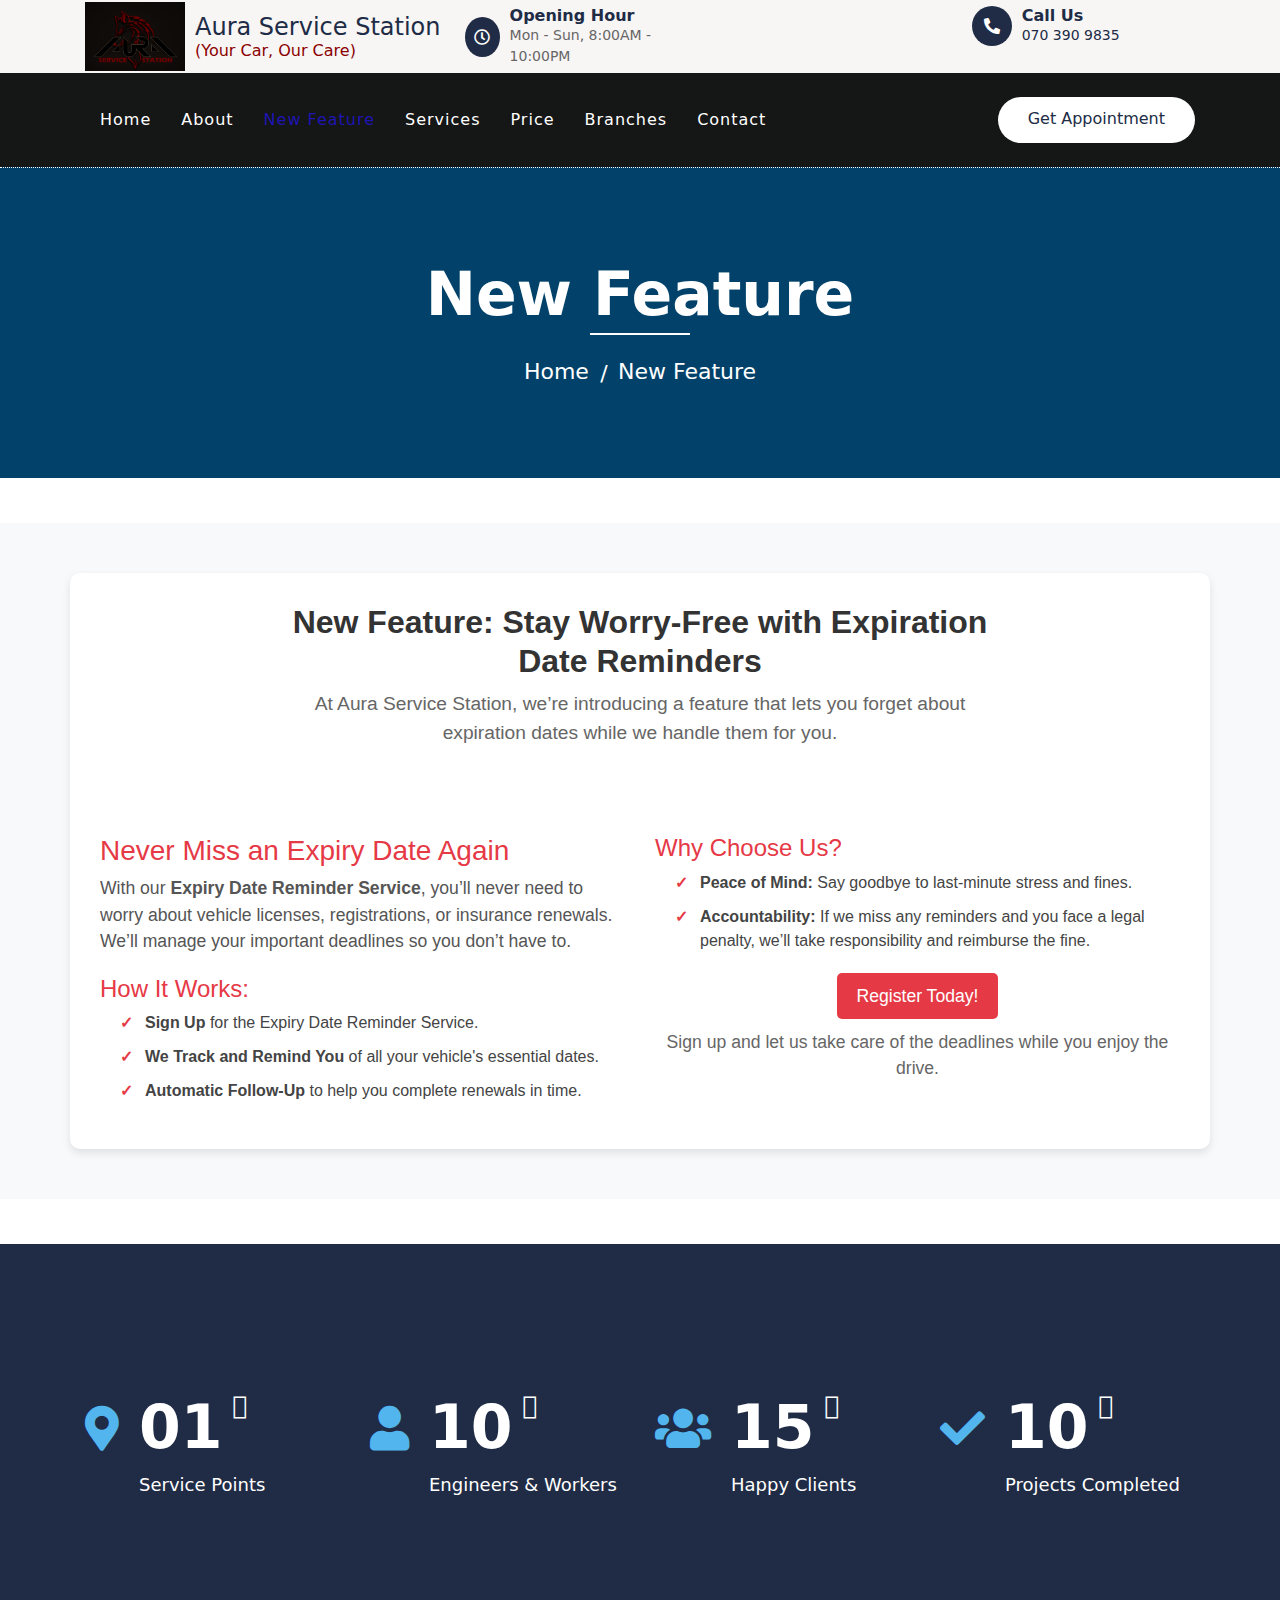
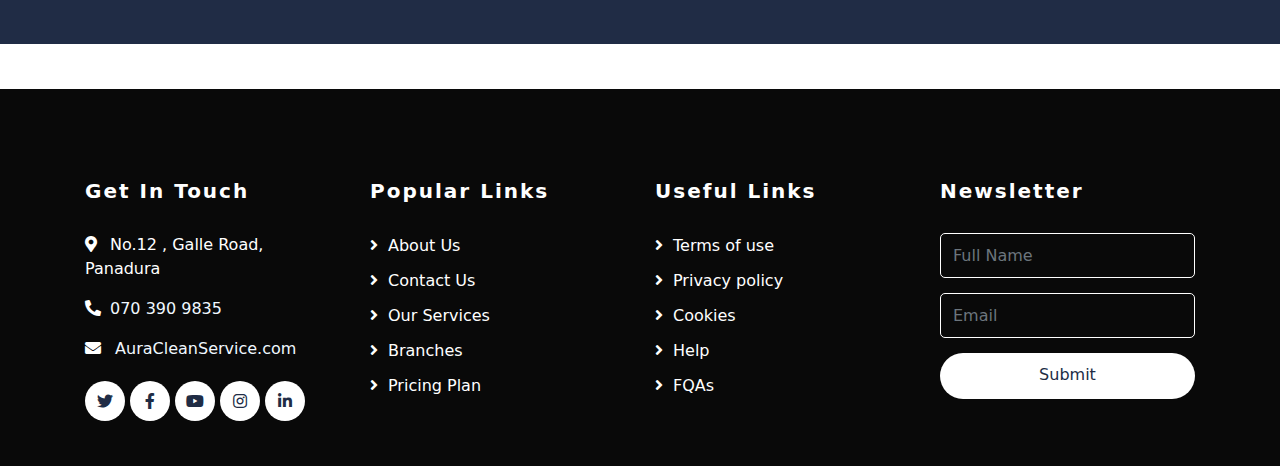
<file: newfeature.html>
<!DOCTYPE html>
<html lang="en">
    <head>
        <meta charset="utf-8">
        <title>Aura Clean Service</title>
        <link rel="shortcut icon" href="img/AboutCoverPhoto .jpg" type="image/x-icon">
        <meta content="width=device-width, initial-scale=1.0" name="viewport">
        <meta content="Free Website Template" name="keywords">
        <meta content="Free Website Template" name="description">
        <!-- Favicon -->
        <link href="img/favicon.ico" rel="icon">
        <!-- CSS Libraries -->
        <link href="https://stackpath.bootstrapcdn.com/bootstrap/4.4.1/css/bootstrap.min.css" rel="stylesheet">
        <link href="https://cdnjs.cloudflare.com/ajax/libs/font-awesome/5.10.0/css/all.min.css" rel="stylesheet">
        <link href="lib/flaticon/font/flaticon.css" rel="stylesheet">
        <link href="lib/animate/animate.min.css" rel="stylesheet">
        <link href="lib/owlcarousel/assets/owl.carousel.min.css" rel="stylesheet">
        <!-- Template Stylesheet -->
        <link href="css/style.css" rel="stylesheet">
    </head>

    <body>
     <!-- Top Bar Start -->
<div class="top-bar">
    <div class="container">
        <div class="row align-items-center justify-content-between">
            <!-- Logo Section -->
            <div class="col-lg-3 col-md-12">
                <div class="logo" style="display: flex; align-items: center;">
                    <a href="index.html" style="display: flex; align-items: center; text-decoration: none;">
                        <img src="img/logonewedited.jpg" alt="Logo" style="width: 100px; margin-right: 10px;"> 
                        <div>
                            <h2 style="margin: 0; font-size: 24px;">Aura Service Station</h2>
                            <h6 style="color: darkred; margin: 0;">(Your Car, Our Care)</h6>
                        </div>
                    </a>
                </div>
            </div>
            
            <!-- Info Section -->
            <div class="col-lg-8 col-md-7 d-none d-lg-block">
                <div class="row justify-content-between">
                    <!-- Opening Hour Section -->
                    <div class="col-lg-4 col-md-6">
                        <div class="top-bar-item">
                            <div class="top-bar-icon">
                                <i class="far fa-clock"></i>
                            </div>
                            <div class="top-bar-text">
                                <h3>Opening Hour</h3>
                                <p>Mon - Sun, 8:00AM - 10:00PM</p>
                            </div>
                        </div>
                    </div>
                    
                    <!-- Call Us Section -->
                    <div class="col-lg-4 col-md-6">
                        <div class="top-bar-item">
                            <div class="top-bar-icon">
                                <i class="fa fa-phone-alt"></i>
                            </div>
                            <div class="top-bar-text">
                                <h3>Call Us</h3>
                                <p><a href="tel:0703909835">070 390 9835</a></p>
                            </div>
                        </div>
                    </div>
                </div>
            </div>
        </div>
    </div>
</div>


        <!-- Nav Bar Start -->
        <div class="nav-bar">
            <div class="container">
                <nav class="navbar navbar-expand-lg bg-dark navbar-dark">
                    <a href="#" class="navbar-brand">MENU</a>
                    <button type="button" class="navbar-toggler" data-toggle="collapse" data-target="#navbarCollapse">
                        <span class="navbar-toggler-icon"></span>
                    </button>

                    <div class="collapse navbar-collapse justify-content-between" id="navbarCollapse">
                        <div class="navbar-nav mr-auto">
                            <a href="index.html" class="nav-item nav-link">Home</a>
                            <a href="about.html" class="nav-item nav-link">About</a>
                            <a href="newfeature.html" class="nav-item nav-link active">New Feature</a>
                            <a href="service.html" class="nav-item nav-link">Services</a>
                            <a href="price.html" class="nav-item nav-link">Price</a>
                            <a href="location.html" class="nav-item nav-link">Branches</a>
                          
                            <a href="contact.html" class="nav-item nav-link">Contact</a>
                        </div>
                        <div class="ml-auto">
                            <a class="btn btn-custom" href="appointment.html">Get Appointment</a>
                        </div>
                    </div>
                </nav>
            </div>
        </div>
        <!-- Nav Bar End -->
        
        
        <!-- Page Header Start -->
        <div class="page-header">
            <div class="container">
                <div class="row">
                    <div class="col-12">
                        <h2>New Feature</h2>
                    </div>
                    <div class="col-12">
                        <a href="">Home</a>
                        <a href="">New Feature</a>
                    </div>
                </div>
            </div>
        </div>
        <!-- Page Header End -->
        
<!-- New Feature Section Start -->
<div class="new-feature-section" style="padding: 50px 0; background-color: #f8f9fa;">
    <div class="container">
        <div class="row justify-content-center">
            <!-- Heading Section -->
            <div class="col-md-8 text-center">
                <h2>New Feature: Stay Worry-Free with Expiration Date Reminders</h2>
                <p style="font-size: 1.2em; color: #666;">At Aura Service Station, we’re introducing a feature that lets you forget about expiration dates while we handle them for you.</p>
            </div>
        </div>

        <!-- Feature Details Section -->
        <div class="row justify-content-center" style="margin-top: 30px;">
            <div class="col-md-6">
                <h3>Never Miss an Expiry Date Again</h3>
                <p>With our <strong>Expiry Date Reminder Service</strong>, you’ll never need to worry about vehicle licenses, registrations, or insurance renewals. We’ll manage your important deadlines so you don’t have to.</p>

                <h4>How It Works:</h4>
                <ul style="padding-left: 20px;">
                    <li><strong>Sign Up</strong> for the Expiry Date Reminder Service.</li>
                    <li><strong>We Track and Remind You</strong> of all your vehicle's essential dates.</li>
                    <li><strong>Automatic Follow-Up</strong> to help you complete renewals in time.</li>
                </ul>
            </div>

            <div class="col-md-6">
                <h4>Why Choose Us?</h4>
                <ul style="padding-left: 20px;">
                    <li><strong>Peace of Mind:</strong> Say goodbye to last-minute stress and fines.</li>
                    <li><strong>Accountability:</strong> If we miss any reminders and you face a legal penalty, we’ll take responsibility and reimburse the fine.</li>
                </ul>
                <div style="text-align: center; margin-top: 20px;">
                    <a href="newfeaturereg.html" class="btn btn-primary" style="padding: 10px 20px; font-size: 1.1em;">Register Today!</a>
                </div>
                <p style="text-align: center; margin-top: 10px; color: #666;">Sign up and let us take care of the deadlines while you enjoy the drive.</p>
            </div>
        </div>
    </div>
</div>
<!-- New Feature Section End -->

<!-- Facts Start -->
        <div class="facts" data-parallax="scroll" data-image-src="img/facts.jpg">
            <div class="container">
                <div class="row">
                    <div class="col-lg-3 col-md-6">
                        <div class="facts-item">
                            <i class="fa fa-map-marker-alt"></i>
                            <div class="facts-text">
                                <h3 data-toggle="counter-up">01</h3>
                                <p>Service Points</p>
                            </div>
                        </div>
                    </div>
                    <div class="col-lg-3 col-md-6">
                        <div class="facts-item">
                            <i class="fa fa-user"></i>
                            <div class="facts-text">
                                <h3 data-toggle="counter-up">10</h3>
                                <p>Engineers & Workers</p>
                            </div>
                        </div>
                    </div>
                    <div class="col-lg-3 col-md-6">
                        <div class="facts-item">
                            <i class="fa fa-users"></i>
                            <div class="facts-text">
                                <h3 data-toggle="counter-up">15</h3>
                                <p>Happy Clients</p>
                            </div>
                        </div>
                    </div>
                    <div class="col-lg-3 col-md-6">
                        <div class="facts-item">
                            <i class="fa fa-check"></i>
                            <div class="facts-text">
                                <h3 data-toggle="counter-up">10</h3>
                                <p>Projects Completed</p>
                            </div>
                        </div>
                    </div>
                </div>
            </div>
        </div>
        <!-- Facts End -->
        


  

        <!-- Footer Start -->
        <div class="footer">
            <div class="container">
                <div class="row">
                    <div class="col-lg-3 col-md-6">
                        <div class="footer-contact">
                            <h2>Get In Touch</h2>
                            <p><i class="fa fa-map-marker-alt"></i>No.12 , Galle Road, Panadura</p>
                            <p><i class="fa fa-phone-alt"></i><a href="tel:0703909835" style="color: aliceblue;">070 390 9835</a></p>
                            <p><i class="fa fa-envelope"></i>  <a href="mailto:AuraCleanService.com" style="color: aliceblue;">AuraCleanService.com</a></p>
                            <div class="footer-social">
                                <a class="btn" href=""><i class="fab fa-twitter"></i></a>
                                <a class="btn" href=""><i class="fab fa-facebook-f"></i></a>
                                <a class="btn" href=""><i class="fab fa-youtube"></i></a>
                                <a class="btn" href=""><i class="fab fa-instagram"></i></a>
                                <a class="btn" href=""><i class="fab fa-linkedin-in"></i></a>
                            </div>
                        </div>
                    </div>
                    <div class="col-lg-3 col-md-6">
                        <div class="footer-link">
                            <h2>Popular Links</h2>
                            <a href="about.html">About Us</a>
                            <a href="contact.html">Contact Us</a>
                            <a href="service.html">Our Services</a>
                            <a href="location.html">Branches</a>
                            <a href="price.html">Pricing Plan</a>
                        </div>
                    </div>
                    <div class="col-lg-3 col-md-6">
                        <div class="footer-link">
                            <h2>Useful Links</h2>
                            <a href="terms.html">Terms of use</a>
                            <a href="privacy.html">Privacy policy</a>
                            <a href="cookies.html">Cookies</a>
                            <a href="help.html">Help</a>
                            <a href="fqa.html">FQAs</a>
                        </div>
                    </div>
                    <div class="col-lg-3 col-md-6">
                        <div class="footer-newsletter">
                            <h2>Newsletter</h2>
                            <form action="https://api.web3forms.com/submit" method="post">
                                <input type="hidden" name="access_key" value="dcae6130-a099-4400-976d-cf196a6e2e6c">
                                <input name="first_name" class="form-control" placeholder="Full Name">
                                <input class="form-control" placeholder="Email">
                                <button class="btn btn-custom">Submit</button>
                            </form>
                        </div>
                    </div>
                </div>
            </div>
            
        </div>
        <!-- Footer End -->
        
        <!-- Back to top button -->
        <a href="#" class="back-to-top"><i class="fa fa-chevron-up"></i></a>
        
        <!-- Pre Loader -->
        <div id="loader" class="show">
            <div class="loader"></div>
        </div>

        <!-- JavaScript Libraries -->
        <script src="https://code.jquery.com/jquery-3.4.1.min.js"></script>
        <script src="https://stackpath.bootstrapcdn.com/bootstrap/4.4.1/js/bootstrap.bundle.min.js"></script>
        <script src="lib/easing/easing.min.js"></script>
        <script src="lib/owlcarousel/owl.carousel.min.js"></script>
        <script src="lib/waypoints/waypoints.min.js"></script>
        <script src="lib/counterup/counterup.min.js"></script>
        
        <!-- Contact Javascript File -->
        <script src="mail/jqBootstrapValidation.min.js"></script>
        <script src="mail/contact.js"></script>

        <!-- Template Javascript -->
        <script src="js/main.js"></script>
    </body>
</html>
</file>
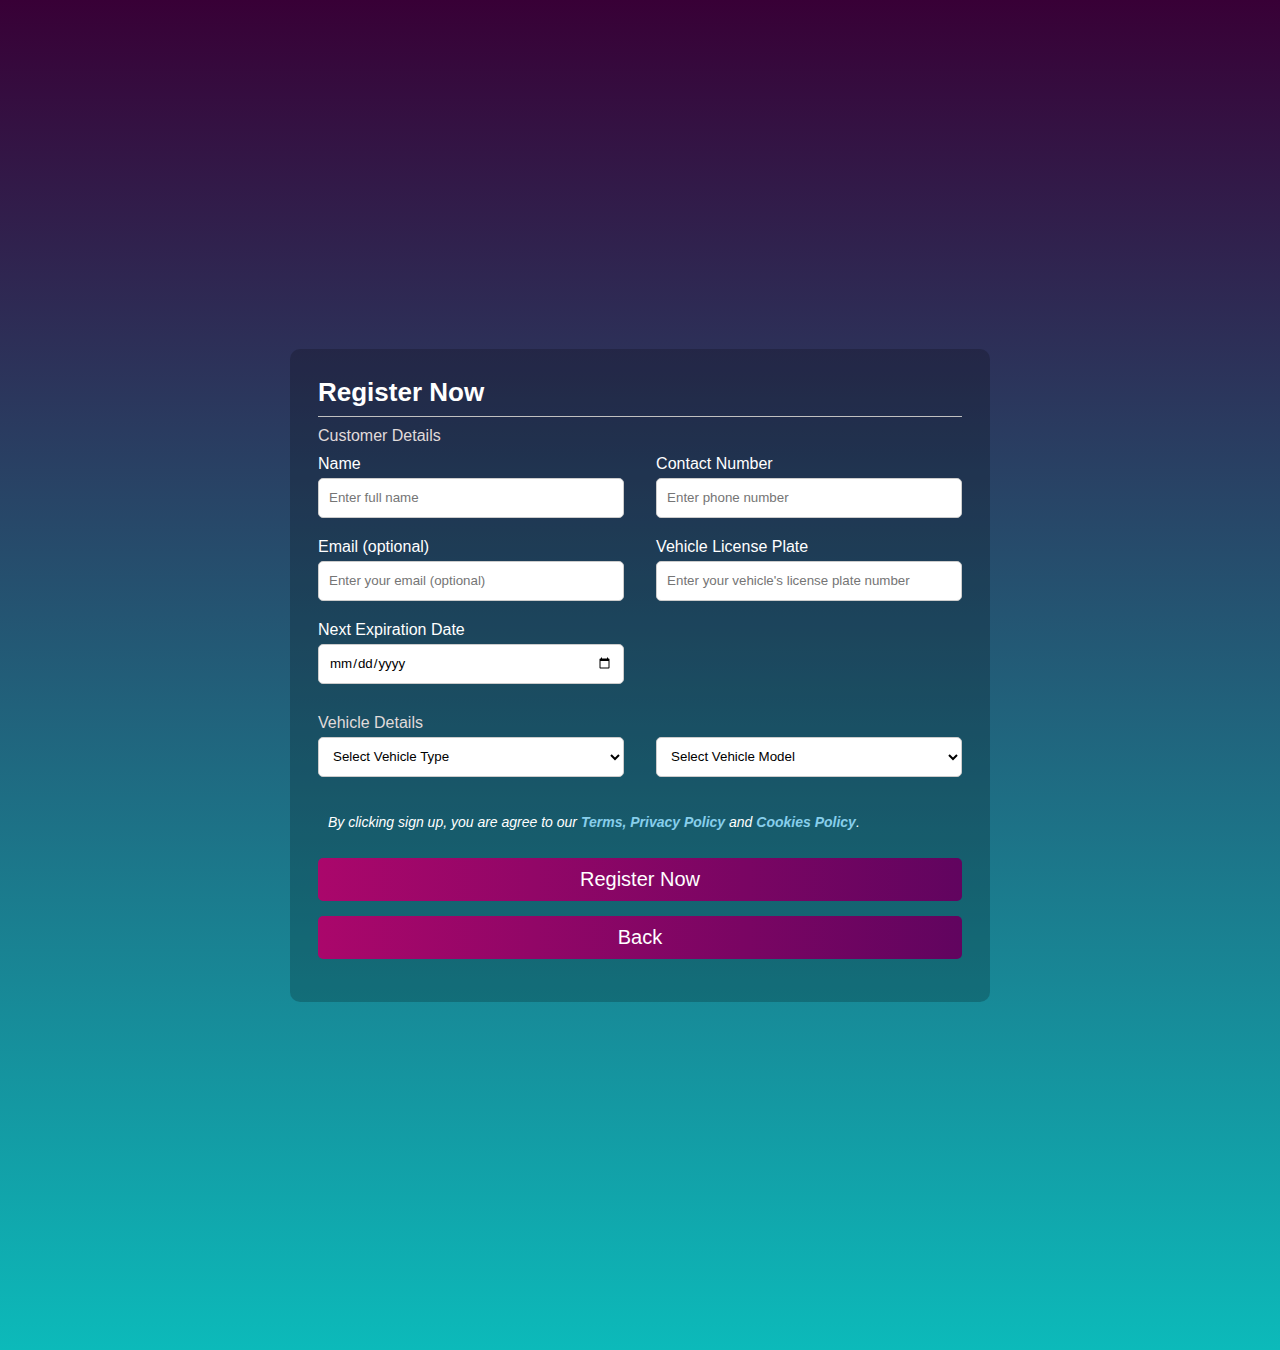
<file: newfeaturereg.html>
<!DOCTYPE html>
<html lang="en">
    <head>
        <meta charset="utf-8">
        <meta http-equiv="X-UA-Compatible" content="IE=edge">
        <meta name="viewport" content="width=device-width, initial-scale=1.0">
        <link href="css/styleappointment.css" rel="stylesheet">
        <title>Register</title>
    </head>

    <body>
        <!-- <div class="map">
            <iframe src="https://www.google.com/maps/embed?pb=!1m18!1m12!1m3!1d126743.16952826537!2d79.89974354851548!3d6.721613592223926!2m3!1f0!2f0!3f0!3m2!1i1024!2i768!4f13.1!3m3!1m2!1s0x3ae2492ff8a1d91f%3A0xe7e733202efb7125!2sPanadura%2C%20Sri%20Lanka!5e0!3m2!1sen!2sus!4v1690981835914!5m2!1sen!2sus" width="600" height="450" style="border:0;" allowfullscreen="" loading="lazy" referrerpolicy="no-referrer-when-downgrade"></iframe>
        </div> -->
        
        <div class="container">
            
            <h2>Register Now</h2>
            <form action="https://api.web3forms.com/submit" method="post">
                <input type="hidden" name="access_key" value="dcae6130-a099-4400-976d-cf196a6e2e6c">
                <div class="form first">
                    <div class="customer-details">
                        <span class="title"> Customer Details</span>

                        <div class="fields">
                            <div class="input-field">
                
                <div class="content">
                    <div class="input-box">
                        <label for="name">Name </label>
                        <input id ="name" type="text" placeholder="Enter full name" name="name" required>
                    </div>
                    <!-- <div class="input-box">
                        <label for="name">Address </label>
                        <input type="text" placeholder="Enter address" name="address" required>
                    </div> -->
                    <div class="input-box">
                        <label for="name">Contact Number </label>
                        <input type="tel" placeholder="Enter phone number" name="phone" required>
                    </div>
                    <div class="input-box">
                        <label for="name">Email (optional) </label>
                        <input type="text" placeholder="Enter your email (optional)" name="email" required>
                    </div>
                    <div class="input-box">
                        <label for="name">Vehicle License Plate </label>
                        <input type="text" id="license-plate" name="license-plate" placeholder="Enter your vehicle's license plate number" required>
                    </div>
                    <div class="input-box">
                        <label for="name">Next Expiration Date</label>
                        <input type="date" id="expiration-date" name="expiration-date" required>
                    </div>

            </div>
             </div>
            </div>
            
                </div>
                    <div class="customer-detailsId">
                        <span class="title"> Vehicle Details</span>

                        <div class="fields">
                            <div class="input-field">
                
                <div class="content">

                    <div class="input-box">
                        <!-- <label for="vehicle-type">Type of Vehicle</label> -->
                        <select name="vehicle-type" id="vehicle-type" required>
                            <option value="">Select Vehicle Type</option>
                            <option value="car">Car</option>
                            <option value="motorcycle">Motorcycle</option>
                            <option value="truck">Truck</option>
                            <option value="van">Van</option>
                        </select>
                    </div>
                    
                    <div class="input-box">
                        <!-- <label for="vehicle-model">Model of Vehicle </label> -->
                        <select name="vehicle-model" id="vehicle-model" required>
                            <option value="">Select Vehicle Model</option>
                            <option value="toyota">Toyota</option>
                            <option value="honda">Honda</option>
                            <option value="ford">Ford</option>
                            <option value="bmw">BMW</option>
                            <option value="audi">Audi</option>
                        </select>
                    </div>
                    </div>
                    </div>
                    </div>
                    </div>

                   

                        <div class="fields">
                            <div class="input-field">

                                
            

            
               
                </div>
                </div>
                </div>
                   

                        <div class="fields">
                            <div class="input-field">
                
               
                </div>
                </div>
                
                <div class="alert">
                    <p>By clicking sign up, you are agree to our <a href="terms.html"> Terms,</a> <a href="privacy.html">Privacy Policy</a>  and <a href="cookies.html">Cookies Policy</a>.</p>

                <div class="button-container">
                    <button type="submit">Register Now</button>
                </div>
                <div class="button-container">
                    <button type="button" onclick="window.location.href='index.html';">Back</button>
                </div>
                
            </form>
                </div>

           
        <!-- <script src="whatsapp.js"></script> -->
    </body>


</html>
</file>
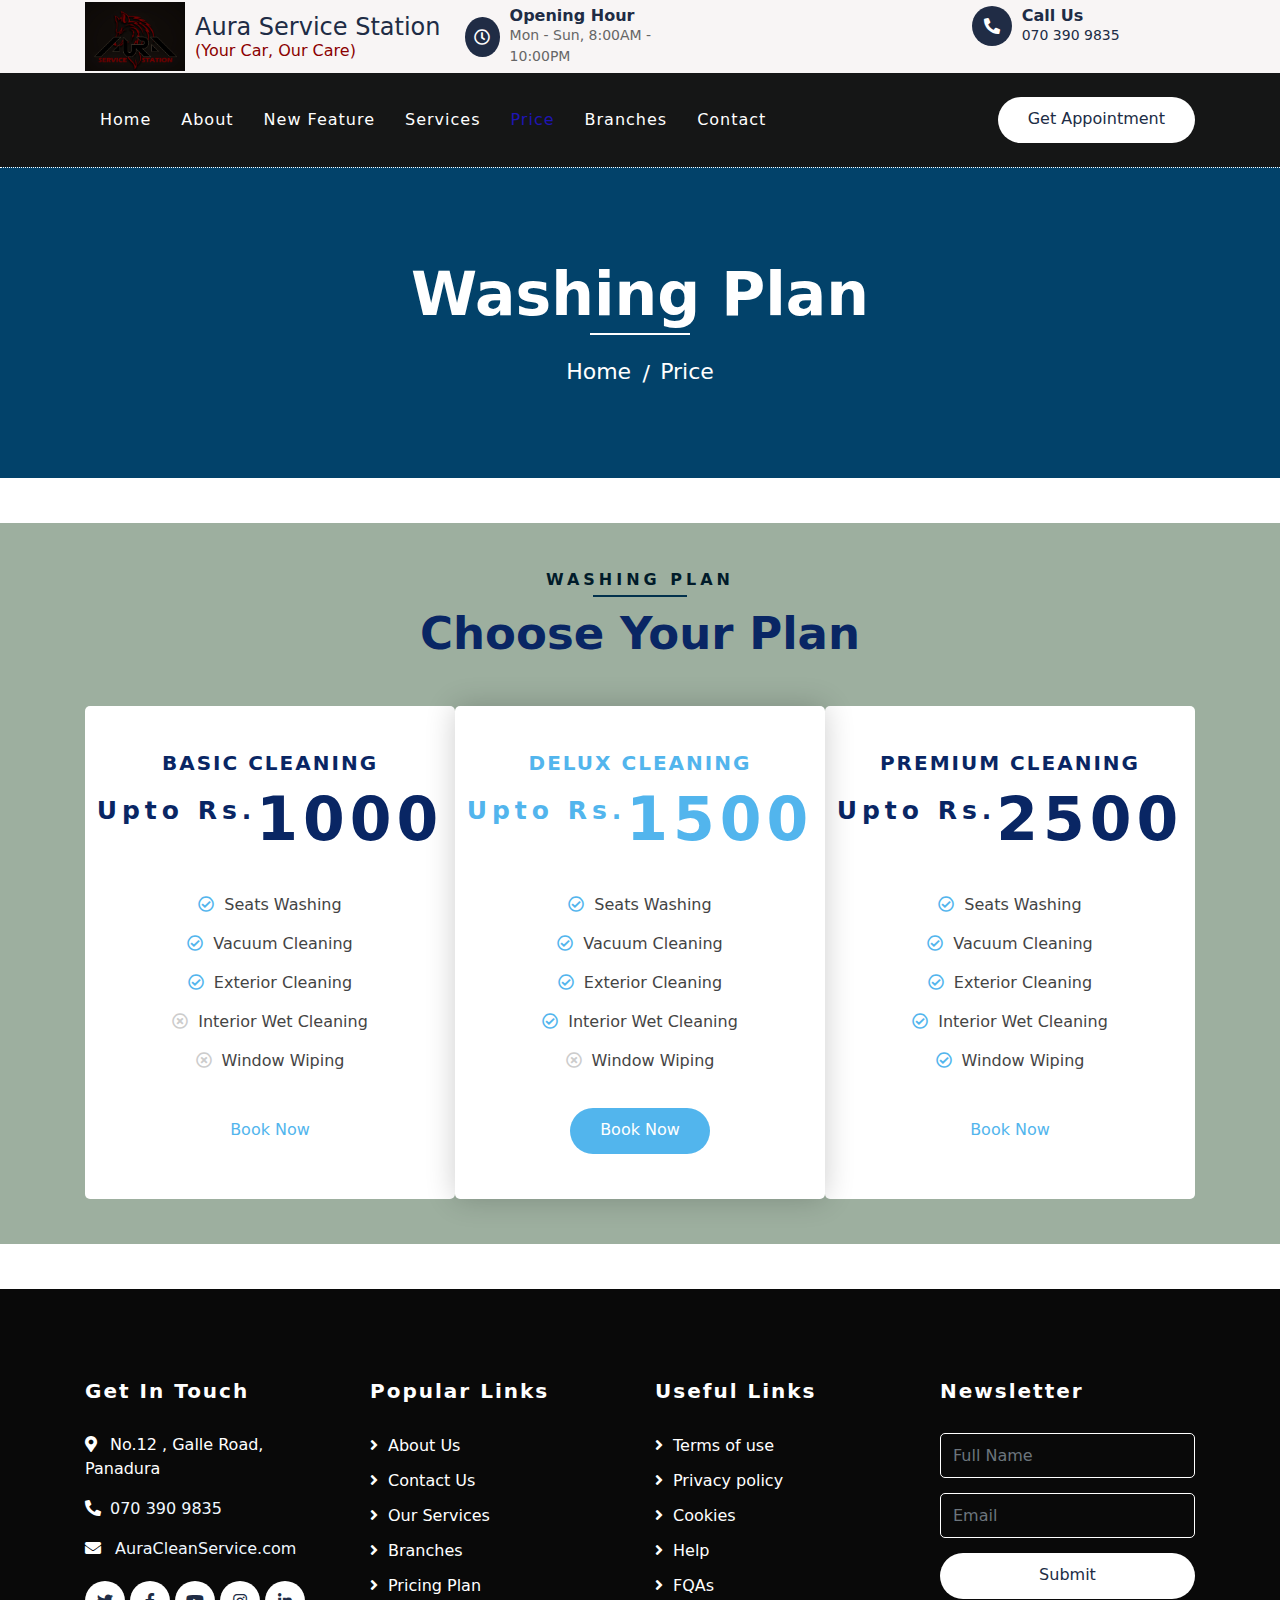
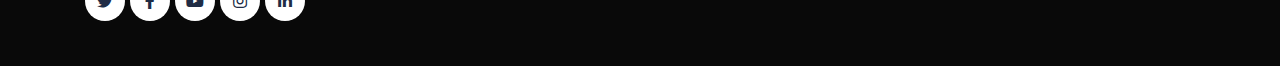
<file: price.html>
<!DOCTYPE html>
<html lang="en">
    <head>
        <meta charset="utf-8">
        <title>Aura Clean Service</title>
        <link rel="shortcut icon" href="img/AboutCoverPhoto .jpg" type="image/x-icon">
        <meta content="width=device-width, initial-scale=1.0" name="viewport">
        <meta content="Free Website Template" name="keywords">
        <meta content="Free Website Template" name="description">

        <!-- Favicon -->
        <link href="img/favicon.ico" rel="icon">
        <!-- CSS Libraries -->
        <link href="https://stackpath.bootstrapcdn.com/bootstrap/4.4.1/css/bootstrap.min.css" rel="stylesheet">
        <link href="https://cdnjs.cloudflare.com/ajax/libs/font-awesome/5.10.0/css/all.min.css" rel="stylesheet">
        <link href="lib/flaticon/font/flaticon.css" rel="stylesheet">
        <link href="lib/animate/animate.min.css" rel="stylesheet">
        <link href="lib/owlcarousel/assets/owl.carousel.min.css" rel="stylesheet">

        <!-- Template Stylesheet -->
        <link href="css/style.css" rel="stylesheet">
    </head>

    <body>
        <!-- Top Bar Start -->
<div class="top-bar">
    <div class="container">
        <div class="row align-items-center justify-content-between">
            <!-- Logo Section -->
            <div class="col-lg-3 col-md-12">
                <div class="logo" style="display: flex; align-items: center;">
                    <a href="index.html" style="display: flex; align-items: center; text-decoration: none;">
                        <img src="img/logonewedited.jpg" alt="Logo" style="width: 100px; margin-right: 10px;"> 
                        <div>
                            <h2 style="margin: 0; font-size: 24px;">Aura Service Station</h2>
                            <h6 style="color: darkred; margin: 0;">(Your Car, Our Care)</h6>
                        </div>
                    </a>
                </div>
            </div>
            
            <!-- Info Section -->
            <div class="col-lg-8 col-md-7 d-none d-lg-block">
                <div class="row justify-content-between">
                    <!-- Opening Hour Section -->
                    <div class="col-lg-4 col-md-6">
                        <div class="top-bar-item">
                            <div class="top-bar-icon">
                                <i class="far fa-clock"></i>
                            </div>
                            <div class="top-bar-text">
                                <h3>Opening Hour</h3>
                                <p>Mon - Sun, 8:00AM - 10:00PM</p>
                            </div>
                        </div>
                    </div>
                    
                    <!-- Call Us Section -->
                    <div class="col-lg-4 col-md-6">
                        <div class="top-bar-item">
                            <div class="top-bar-icon">
                                <i class="fa fa-phone-alt"></i>
                            </div>
                            <div class="top-bar-text">
                                <h3>Call Us</h3>
                                <p><a href="tel:0703909835">070 390 9835</a></p>
                            </div>
                        </div>
                    </div>
                </div>
            </div>
        </div>
    </div>
</div>


        <!-- Nav Bar Start -->
        <div class="nav-bar">
            <div class="container">
                <nav class="navbar navbar-expand-lg bg-dark navbar-dark">
                    <a href="#" class="navbar-brand">MENU</a>
                    <button type="button" class="navbar-toggler" data-toggle="collapse" data-target="#navbarCollapse">
                        <span class="navbar-toggler-icon"></span>
                    </button>

                    <div class="collapse navbar-collapse justify-content-between" id="navbarCollapse">
                        <div class="navbar-nav mr-auto">
                            <a href="index.html" class="nav-item nav-link">Home</a>
                            <a href="about.html" class="nav-item nav-link">About</a>
                            <a href="newfeature.html" class="nav-item nav-link">New Feature</a>
                            <a href="service.html" class="nav-item nav-link">Services</a>
                            <a href="price.html" class="nav-item nav-link active">Price</a>
                            <a href="location.html" class="nav-item nav-link">Branches</a>
                            
                            <a href="contact.html" class="nav-item nav-link">Contact</a>
                        </div>
                        <div class="ml-auto">
                            <a class="btn btn-custom" href="appointment.html">Get Appointment</a>
                        </div>
                    </div>
                </nav>
            </div>
        </div>
        <!-- Nav Bar End -->
        
        
        <!-- Page Header Start -->
        <div class="page-header">
            <div class="container">
                
                <div class="row">
                    
                    <div class="col-12">
                        
                        <h2>Washing Plan</h2>
                    </div>
                    <div class="col-12">
                        <a href="">Home</a>
                        <a href="">Price</a>
                    </div>
                </div>
            </div>
        </div>
        <!-- Page Header End -->
        
        
   <!-- Price Start -->
   <div class="price">
    <div class="container">
        <div class="section-header text-center">
            <p>Washing Plan</p>
            <h2>Choose Your Plan</h2>
        </div>
        <div class="row">
            <div class="col-md-4">
                <div class="price-item">
                    <div class="price-header">
                        <h3>Basic Cleaning</h3>
                        <h2><span>Upto Rs. </span>1000<strong></strong></h2>
                    </div>
                    <div class="price-body">
                        <ul>
                            <li><i class="far fa-check-circle"></i>Seats Washing</li>
                            <li><i class="far fa-check-circle"></i>Vacuum Cleaning</li>
                            <li><i class="far fa-check-circle"></i>Exterior Cleaning</li>
                            <li><i class="far fa-times-circle"></i>Interior Wet Cleaning</li>
                            <li><i class="far fa-times-circle"></i>Window Wiping</li>
                        </ul>
                    </div>
                    <div class="price-footer">
                        <a class="btn btn-custom" href="">Book Now</a>
                    </div>
                </div>
            </div>
            <div class="col-md-4">
                <div class="price-item featured-item">
                    <div class="price-header">
                        <h3>Delux Cleaning</h3>
                        <h2><span> Upto Rs.</span><strong>1500</strong></h2>
                    </div>
                    <div class="price-body">
                        <ul>
                            <li><i class="far fa-check-circle"></i>Seats Washing</li>
                            <li><i class="far fa-check-circle"></i>Vacuum Cleaning</li>
                            <li><i class="far fa-check-circle"></i>Exterior Cleaning</li>
                            <li><i class="far fa-check-circle"></i>Interior Wet Cleaning</li>
                            <li><i class="far fa-times-circle"></i>Window Wiping</li>
                        </ul>
                    </div>
                    <div class="price-footer">
                        <a class="btn btn-custom" href="">Book Now</a>
                    </div>
                </div>
            </div>
            <div class="col-md-4">
                <div class="price-item">
                    <div class="price-header">
                        <h3>Premium Cleaning</h3>
                        <h2><span>Upto Rs.</span><strong>2500</strong></h2>
                    </div>
                    <div class="price-body">
                        <ul>
                            <li><i class="far fa-check-circle"></i>Seats Washing</li>
                            <li><i class="far fa-check-circle"></i>Vacuum Cleaning</li>
                            <li><i class="far fa-check-circle"></i>Exterior Cleaning</li>
                            <li><i class="far fa-check-circle"></i>Interior Wet Cleaning</li>
                            <li><i class="far fa-check-circle"></i>Window Wiping</li>
                        </ul>
                    </div>
                    <div class="price-footer">
                        <a class="btn btn-custom" href="">Book Now</a>
                    </div>
                </div>
            </div>
        </div>
    </div>
</div>
<!-- Price End -->
        
        
        <!-- Footer Start -->
        <div class="footer">
            <div class="container">
                <div class="row">
                    <div class="col-lg-3 col-md-6">
                        <div class="footer-contact">
                            <h2>Get In Touch</h2>
                            <p><i class="fa fa-map-marker-alt"></i>No.12 , Galle Road, Panadura</p>
                            <p><i class="fa fa-phone-alt"></i><a href="tel:0703909835" style="color: aliceblue;">070 390 9835</a></p>
                            <p><i class="fa fa-envelope"></i>  <a href="mailto:AuraCleanService.com" style="color: aliceblue;">AuraCleanService.com</a></p>
                            <div class="footer-social">
                                <a class="btn" href=""><i class="fab fa-twitter"></i></a>
                                <a class="btn" href=""><i class="fab fa-facebook-f"></i></a>
                                <a class="btn" href=""><i class="fab fa-youtube"></i></a>
                                <a class="btn" href=""><i class="fab fa-instagram"></i></a>
                                <a class="btn" href=""><i class="fab fa-linkedin-in"></i></a>
                            </div>
                        </div>
                    </div>
                    <div class="col-lg-3 col-md-6">
                        <div class="footer-link">
                            <h2>Popular Links</h2>
                            <a href="about.html">About Us</a>
                            <a href="contact.html">Contact Us</a>
                            <a href="service.html">Our Services</a>
                            <a href="location.html">Branches</a>
                            <a href="price.html">Pricing Plan</a>
                        </div>
                    </div>
                    <div class="col-lg-3 col-md-6">
                        <div class="footer-link">
                            <h2>Useful Links</h2>
                            <a href="terms.html">Terms of use</a>
                            <a href="privacy.html">Privacy policy</a>
                            <a href="cookies.html">Cookies</a>
                            <a href="help.html">Help</a>
                            <a href="fqa.html">FQAs</a>
                        </div>
                    </div>
                    <div class="col-lg-3 col-md-6">
                        <div class="footer-newsletter">
                            <h2>Newsletter</h2>
                            <form action="https://api.web3forms.com/submit" method="post">
                                <input type="hidden" name="access_key" value="dcae6130-a099-4400-976d-cf196a6e2e6c">
                                <input name="first_name" class="form-control" placeholder="Full Name">
                                <input class="form-control" placeholder="Email">
                                <button class="btn btn-custom">Submit</button>
                            </form>
                        </div>
                    </div>
                </div>
            </div>
            
        </div>
        <!-- Footer End -->
        
        <!-- Back to top button -->
        <a href="#" class="back-to-top"><i class="fa fa-chevron-up"></i></a>
        
        <!-- Pre Loader -->
        <div id="loader" class="show">
            <div class="loader"></div>
        </div>

        <!-- JavaScript Libraries -->
        <script src="https://code.jquery.com/jquery-3.4.1.min.js"></script>
        <script src="https://stackpath.bootstrapcdn.com/bootstrap/4.4.1/js/bootstrap.bundle.min.js"></script>
        <script src="lib/easing/easing.min.js"></script>
        <script src="lib/owlcarousel/owl.carousel.min.js"></script>
        <script src="lib/waypoints/waypoints.min.js"></script>
        <script src="lib/counterup/counterup.min.js"></script>
        
        <!-- Contact Javascript File -->
        <script src="mail/jqBootstrapValidation.min.js"></script>
        <script src="mail/contact.js"></script>

        <!-- Template Javascript -->
        <script src="js/main.js"></script>
    </body>
</html>
</file>
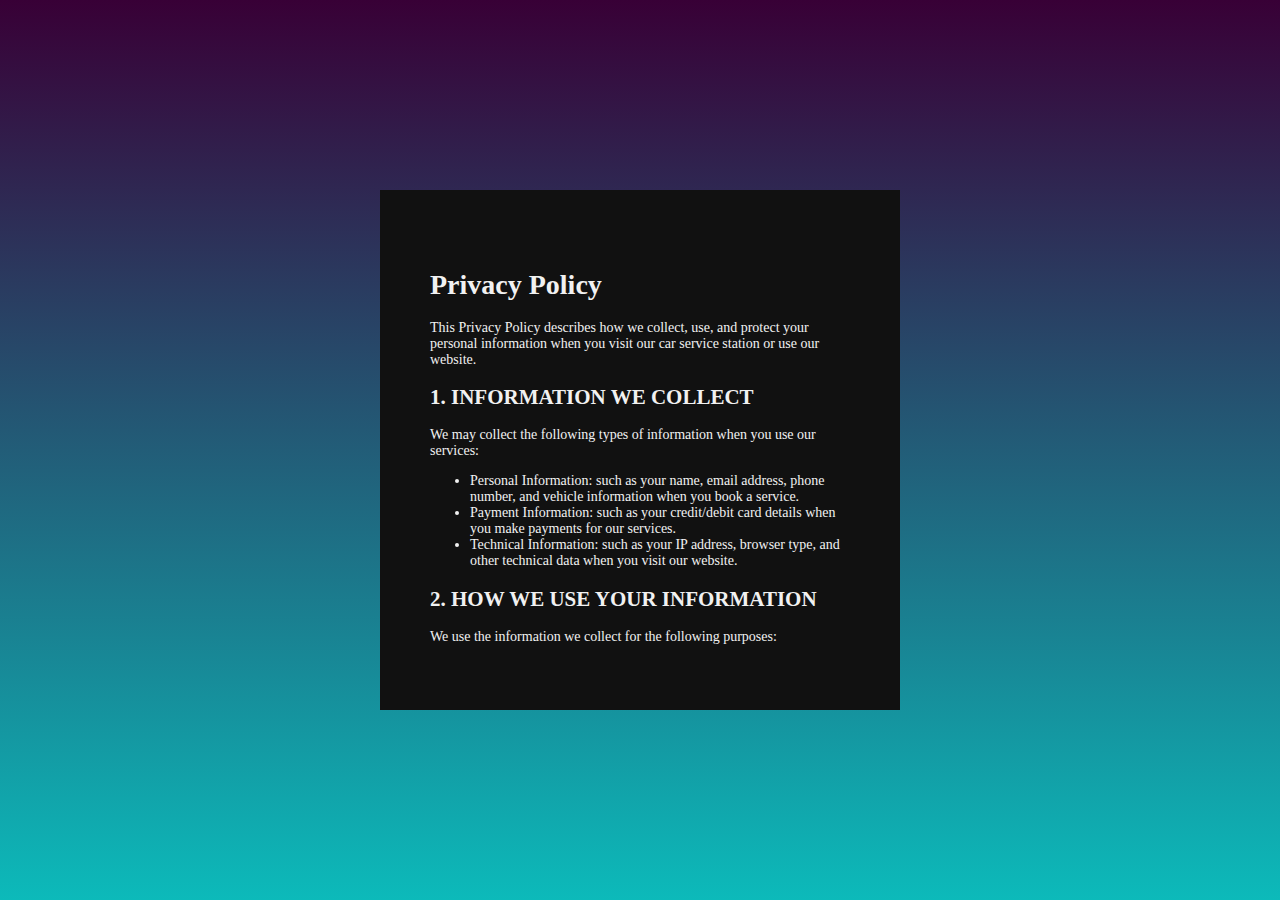
<file: privacy.html>
<!DOCTYPE html>
<html lang="en">
<head>
    <meta charset="UTF-8">
    <meta name="viewport" content="width=device-width, initial-scale=1.0">
    <title>Privacy Policy - Car Service Station</title>
    <link href="css/terms.css" rel="stylesheet">

    <script>
        function redirectToHome() {
            window.location.href = "index.html";  // Change this to your actual home page URL
        }
    </script>
    
</head>
<body>
    <div class="terms-box">
        <div class="terms-text">
        <h1>Privacy Policy</h1>
        <p>This Privacy Policy describes how we collect, use, and protect your personal information when you visit our car service station or use our website.</p>

        <h2>1. Information We Collect</h2>
        <p>We may collect the following types of information when you use our services:</p>
        <ul>
            <li>Personal Information: such as your name, email address, phone number, and vehicle information when you book a service.</li>
            <li>Payment Information: such as your credit/debit card details when you make payments for our services.</li>
            <li>Technical Information: such as your IP address, browser type, and other technical data when you visit our website.</li>
        </ul>

        <h2>2. How We Use Your Information</h2>
        <p>We use the information we collect for the following purposes:</p>
        <ul>
            <li>To provide, manage, and improve our services.</li>
            <li>To process your payments and service bookings.</li>
            <li>To communicate with you, including sending appointment reminders and service notifications.</li>
            <li>To improve our website and enhance your user experience.</li>
        </ul>

        <h2>3. Sharing Your Information</h2>
        <p>We do not sell or rent your personal information to third parties. However, we may share your information in the following cases:</p>
        <ul>
            <li>With service providers who help us deliver our services (e.g., payment processors).</li>
            <li>If required by law or in response to a legal request.</li>
            <li>To protect the safety and rights of our customers, employees, and others.</li>
        </ul>

        <h2>4. Data Security</h2>
        <p>We take reasonable measures to protect your personal information from unauthorized access, loss, misuse, or disclosure. However, no method of transmission over the internet is 100% secure, and we cannot guarantee absolute security.</p>

        <h2>5. Your Rights</h2>
        <p>You have the right to:</p>
        <ul>
            <li>Access the personal information we hold about you.</li>
            <li>Request correction or deletion of your personal information.</li>
            <li>Withdraw your consent for us to use your personal information.</li>
        </ul>

        <h2>6. Cookies</h2>
        <p>We may use cookies and similar tracking technologies to improve your browsing experience and personalize our services. You can adjust your browser settings to refuse cookies, but this may affect your experience on our website.</p>

        <h2>7. Third-Party Links</h2>
        <p>Our website may contain links to third-party websites or services. We are not responsible for the privacy practices or content of those websites. We encourage you to review the privacy policies of any third-party websites you visit.</p>

        <h2>8. Changes to This Privacy Policy</h2>
        <p>We may update this Privacy Policy from time to time. Any changes will be posted on this page with an updated date. We encourage you to review this policy periodically to stay informed about how we protect your information.</p>

        <h2>9. Contact Us</h2>
        <p>If you have any questions or concerns about this Privacy Policy, please contact us at:</p>
        <ul>
            <li><i class="fa fa-phone-alt"></i><a href="tel:0703909835" style="color: aliceblue;">Call: 070 390 9835</a></li>
            <li><a href="mailto:AuraCleanService.com" style="color: aliceblue;">Email: auraservicestation@gmail.com</a></li>
            <li>Address: No.12, Panadura, Sri Lanka</li>
        </ul>

        <div class="button-back"></div>
            <button class="btn-back red-btn" onclick="redirectToHome()">Back </button>
           

           
        </div>
    </div>
</div>
</body>
</html>
</file>
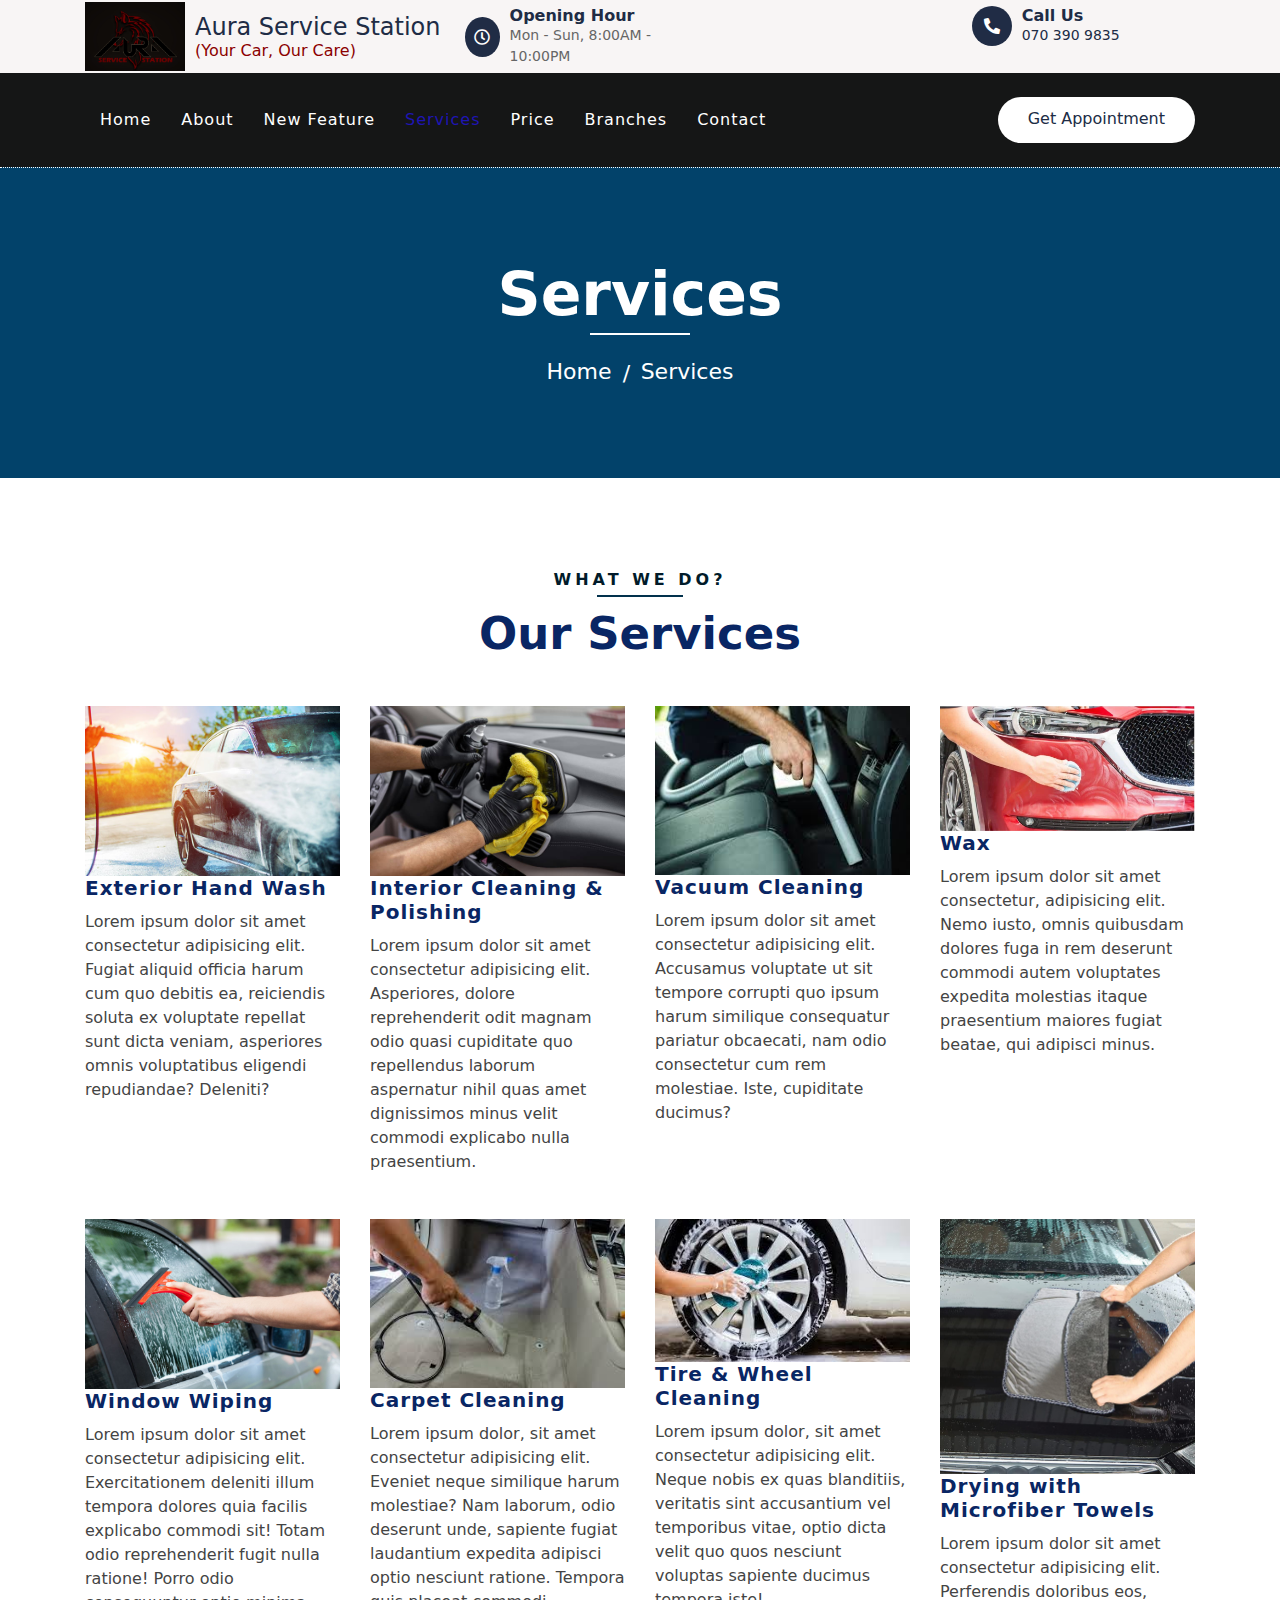
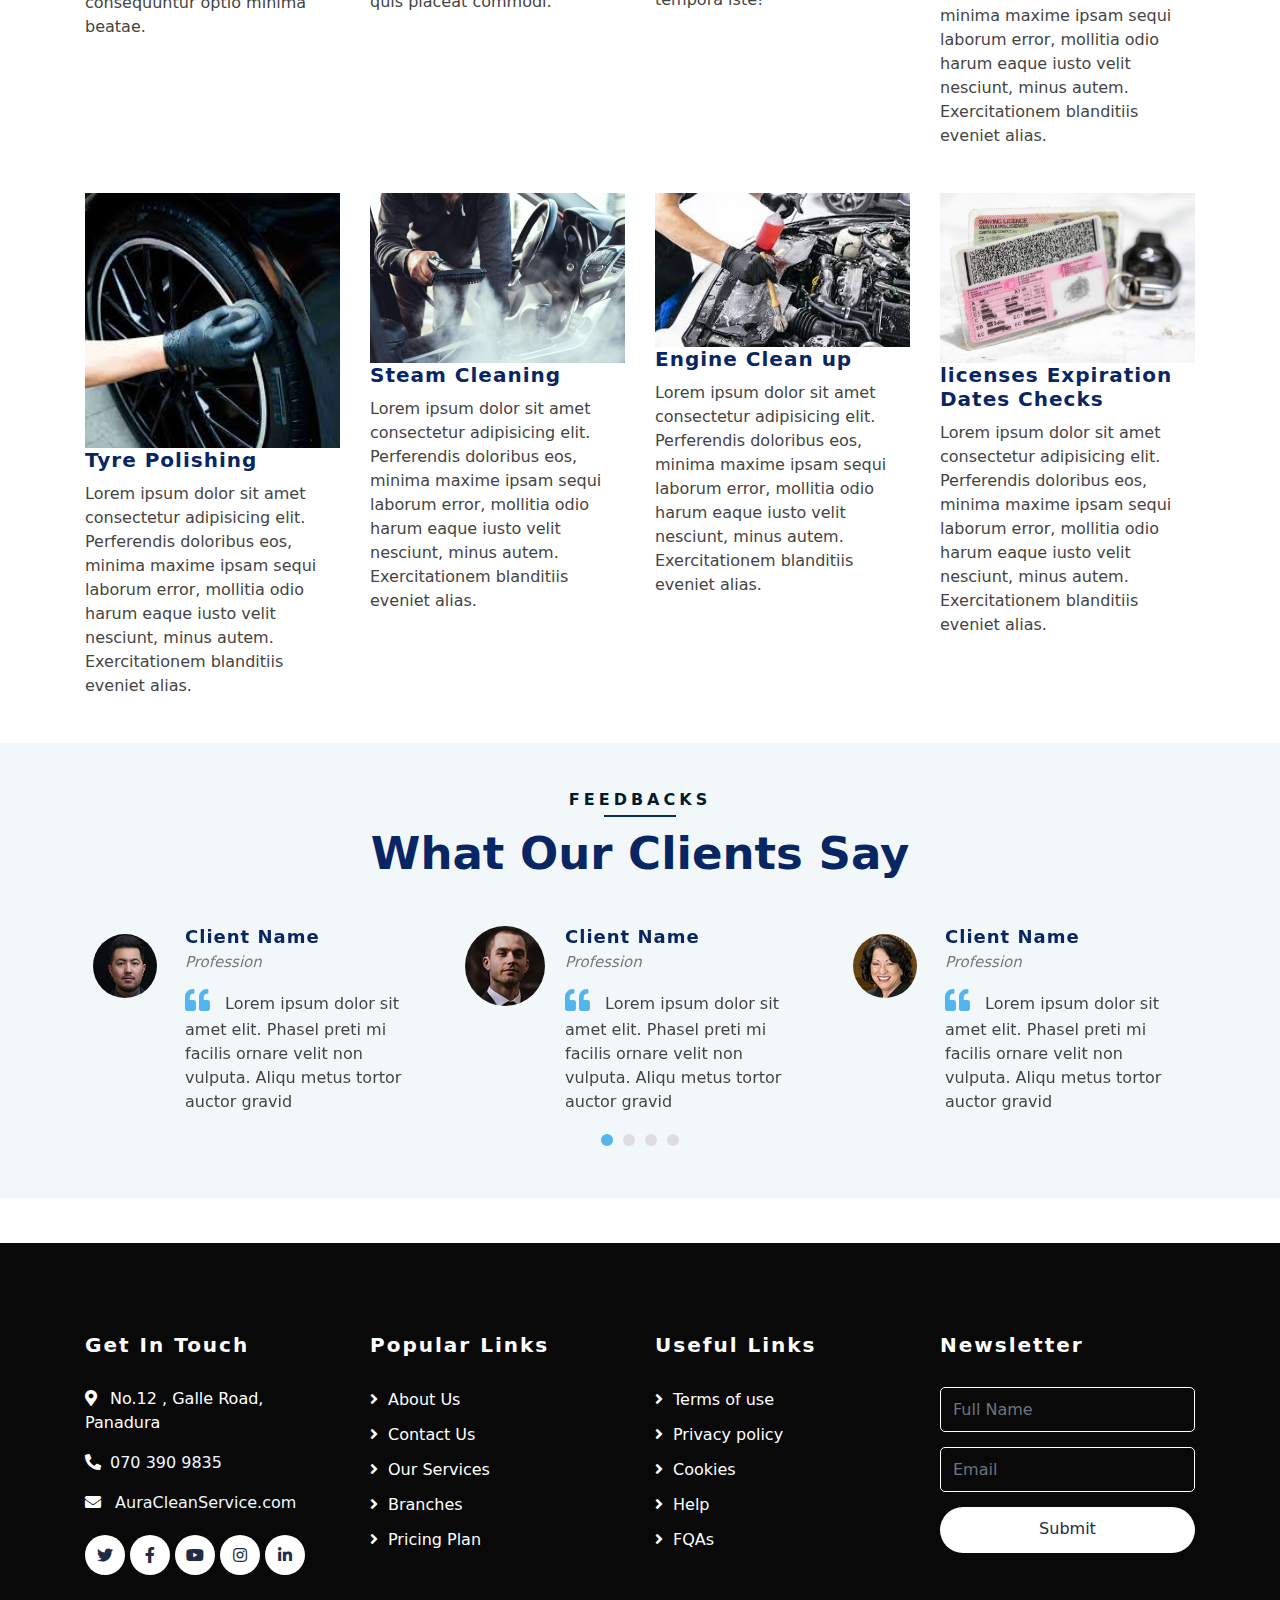
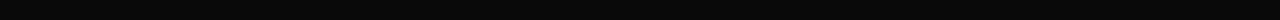
<file: service.html>
<!DOCTYPE html>
<html lang="en">
    <head>
        <meta charset="utf-8">
        <title>Aura Clean Service</title>
        <link rel="shortcut icon" href="img/AboutCoverPhoto .jpg" type="image/x-icon">
        <meta content="width=device-width, initial-scale=1.0" name="viewport">
        <meta content="Free Website Template" name="keywords">
        <meta content="Free Website Template" name="description">

        <!-- Favicon -->
        <link href="img/favicon.ico" rel="icon">
        <!-- CSS Libraries -->
        <link href="https://stackpath.bootstrapcdn.com/bootstrap/4.4.1/css/bootstrap.min.css" rel="stylesheet">
        <link href="https://cdnjs.cloudflare.com/ajax/libs/font-awesome/5.10.0/css/all.min.css" rel="stylesheet">
        <link href="lib/flaticon/font/flaticon.css" rel="stylesheet">
        <link href="lib/animate/animate.min.css" rel="stylesheet">
        <link href="lib/owlcarousel/assets/owl.carousel.min.css" rel="stylesheet">

        <!-- Template Stylesheet -->
        <link href="css/style.css" rel="stylesheet">
    </head>

    <body>
        <!-- Top Bar Start -->
<div class="top-bar">
    <div class="container">
        <div class="row align-items-center justify-content-between">
            <!-- Logo Section -->
            <div class="col-lg-3 col-md-12">
                <div class="logo" style="display: flex; align-items: center;">
                    <a href="index.html" style="display: flex; align-items: center; text-decoration: none;">
                        <img src="img/logonewedited.jpg" alt="Logo" style="width: 100px; margin-right: 10px;"> 
                        <div>
                            <h2 style="margin: 0; font-size: 24px;">Aura Service Station</h2>
                            <h6 style="color: darkred; margin: 0;">(Your Car, Our Care)</h6>
                        </div>
                    </a>
                </div>
            </div>
            
            <!-- Info Section -->
            <div class="col-lg-8 col-md-7 d-none d-lg-block">
                <div class="row justify-content-between">
                    <!-- Opening Hour Section -->
                    <div class="col-lg-4 col-md-6">
                        <div class="top-bar-item">
                            <div class="top-bar-icon">
                                <i class="far fa-clock"></i>
                            </div>
                            <div class="top-bar-text">
                                <h3>Opening Hour</h3>
                                <p>Mon - Sun, 8:00AM - 10:00PM</p>
                            </div>
                        </div>
                    </div>
                    
                    <!-- Call Us Section -->
                    <div class="col-lg-4 col-md-6">
                        <div class="top-bar-item">
                            <div class="top-bar-icon">
                                <i class="fa fa-phone-alt"></i>
                            </div>
                            <div class="top-bar-text">
                                <h3>Call Us</h3>
                                <p><a href="tel:0703909835">070 390 9835</a></p>
                            </div>
                        </div>
                    </div>
                </div>
            </div>
        </div>
    </div>
</div>


        <!-- Nav Bar Start -->
        <div class="nav-bar">
            <div class="container">
                <nav class="navbar navbar-expand-lg bg-dark navbar-dark">
                    <a href="#" class="navbar-brand">MENU</a>
                    <button type="button" class="navbar-toggler" data-toggle="collapse" data-target="#navbarCollapse">
                        <span class="navbar-toggler-icon"></span>
                    </button>

                    <div class="collapse navbar-collapse justify-content-between" id="navbarCollapse">
                        <div class="navbar-nav mr-auto">
                            <a href="index.html" class="nav-item nav-link">Home</a>
                            <a href="about.html" class="nav-item nav-link">About</a>
                            <a href="newfeature.html" class="nav-item nav-link">New Feature</a>
                            <a href="service.html" class="nav-item nav-link active">Services</a>
                            <a href="price.html" class="nav-item nav-link">Price</a>
                            <a href="location.html" class="nav-item nav-link">Branches</a>
                            <a href="contact.html" class="nav-item nav-link">Contact</a>
                        </div>
                        <div class="ml-auto">
                            <a class="btn btn-custom" href="appointment.html">Get Appointment</a>
                        </div>
                    </div>
                </nav>
            </div>
        </div>
        <!-- Nav Bar End -->
        
        
        <!-- Page Header Start -->
        <div class="page-header">
            <div class="container">
                <div class="row">
                    <div class="col-12">
                        <h2>Services</h2>
                    </div>
                    <div class="col-12">
                        <a href="">Home</a>
                        <a href="">Services</a>
                    </div>
                </div>
            </div>
        </div>
        <!-- Page Header End -->
        
        
         <!-- Service Start -->
         <div class="service">
            <div class="container">
                <div class="section-header text-center">
                    <p>What We Do?</p>
                    <h2>Our Services</h2>
                </div>
                <div class="row">
                    <div class="col-lg-3 col-md-6">
                        <div class="service-item">
                            <img src="img/exteriorwashing.jpeg" alt="Exterior Washing" class="service-img">
                            <h3>Exterior Hand Wash</h3>
                            <p>Lorem ipsum dolor sit amet consectetur adipisicing elit. Fugiat aliquid officia harum cum quo debitis ea, reiciendis soluta ex voluptate repellat sunt dicta veniam, asperiores omnis voluptatibus eligendi repudiandae? Deleniti?</p>
                        </div>
                    </div>
                    <div class="col-lg-3 col-md-6">
                        <div class="service-item">
                            <img src="img/interiorcleaning.jpg" alt="Interior Washing" class="service-img">
                            <h3>Interior Cleaning & Polishing</h3>
                            <p>Lorem ipsum dolor sit amet consectetur adipisicing elit. Asperiores, dolore reprehenderit odit magnam odio quasi cupiditate quo repellendus laborum aspernatur nihil quas amet dignissimos minus velit commodi explicabo nulla praesentium.</p>
                        </div>
                    </div>
                    <div class="col-lg-3 col-md-6">
                        <div class="service-item">
                            <img src="img/vaccumclean.jpg" alt="Vacuum Cleaning" class="service-img">
                            <h3>Vacuum Cleaning</h3>
                            <p>Lorem ipsum dolor sit amet consectetur adipisicing elit. Accusamus voluptate ut sit tempore corrupti quo ipsum harum similique consequatur pariatur obcaecati, nam odio consectetur cum rem molestiae. Iste, cupiditate ducimus?</p>
                        </div>
                    </div>
                    <div class="col-lg-3 col-md-6">
                        <div class="service-item">
                            <img src="img/wax.jpeg" alt="Seats Washing" class="service-img">
                            <h3>Wax</h3>
                            <p>Lorem ipsum dolor sit amet consectetur, adipisicing elit. Nemo iusto, omnis quibusdam dolores fuga in rem deserunt commodi autem voluptates expedita molestias itaque praesentium maiores fugiat beatae, qui adipisci minus.</p>
                        </div>
                    </div>
                    <div class="col-lg-3 col-md-6">
                        <div class="service-item">
                            <img src="img/windowwiping.jpg" alt="Window Wiping" class="service-img">
                            <h3>Window Wiping</h3>
                            <p>Lorem ipsum dolor sit amet consectetur adipisicing elit. Exercitationem deleniti illum tempora dolores quia facilis explicabo commodi sit! Totam odio reprehenderit fugit nulla ratione! Porro odio consequuntur optio minima beatae.</p>
                        </div>
                    </div>
                    <div class="col-lg-3 col-md-6">
                        <div class="service-item">
                            <img src="img/carpetclean.jpg" alt="Wet Cleaning" class="service-img">
                            <h3>Carpet Cleaning</h3>
                            <p>Lorem ipsum dolor, sit amet consectetur adipisicing elit. Eveniet neque similique harum molestiae? Nam laborum, odio deserunt unde, sapiente fugiat laudantium expedita adipisci optio nesciunt ratione. Tempora quis placeat commodi.</p>
                        </div>
                    </div>
                    <div class="col-lg-3 col-md-6">
                        <div class="service-item">
                            <img src="img/tireclean.jpg" alt="Oil Changing" class="service-img">
                            <h3>Tire & Wheel Cleaning</h3>
                            <p>Lorem ipsum dolor, sit amet consectetur adipisicing elit. Neque nobis ex quas blanditiis, veritatis sint accusantium vel temporibus vitae, optio dicta velit quo quos nesciunt voluptas sapiente ducimus tempora iste!</p>
                        </div>
                    </div>
                    <div class="col-lg-3 col-md-6">
                        <div class="service-item">
                            <img src="img/dryingmicro.jpg" alt="Brake Reparing" class="service-img">
                            <h3>Drying with Microfiber Towels</h3>
                            <p>Lorem ipsum dolor sit amet consectetur adipisicing elit. Perferendis doloribus eos, minima maxime ipsam sequi laborum error, mollitia odio harum eaque iusto velit nesciunt, minus autem. Exercitationem blanditiis eveniet alias.</p>
                        </div>
                    </div>
                    <div class="col-lg-3 col-md-6">
                        <div class="service-item">
                            <img src="img/tyrepolish.jpg" alt="Brake Reparing" class="service-img">
                            <h3>Tyre Polishing</h3>
                            <p>Lorem ipsum dolor sit amet consectetur adipisicing elit. Perferendis doloribus eos, minima maxime ipsam sequi laborum error, mollitia odio harum eaque iusto velit nesciunt, minus autem. Exercitationem blanditiis eveniet alias.</p>
                        </div>
                    </div>
                    <div class="col-lg-3 col-md-6">
                        <div class="service-item">
                            <img src="img/steamclean.jpg" alt="Brake Reparing" class="service-img">
                            <h3>Steam Cleaning</h3>
                            <p>Lorem ipsum dolor sit amet consectetur adipisicing elit. Perferendis doloribus eos, minima maxime ipsam sequi laborum error, mollitia odio harum eaque iusto velit nesciunt, minus autem. Exercitationem blanditiis eveniet alias.</p>
                        </div>
                    </div>
                    <div class="col-lg-3 col-md-6">
                        <div class="service-item">
                            <img src="img/engineclean.jpg" alt="Brake Reparing" class="service-img">
                            <h3>Engine Clean up</h3>
                            <p>Lorem ipsum dolor sit amet consectetur adipisicing elit. Perferendis doloribus eos, minima maxime ipsam sequi laborum error, mollitia odio harum eaque iusto velit nesciunt, minus autem. Exercitationem blanditiis eveniet alias.</p>
                        </div>
                    </div>
                    <div class="col-lg-3 col-md-6">
                        <div class="service-item">
                            <img src="img/licence.jpg" alt="Brake Reparing" class="service-img">
                            <h3>licenses Expiration Dates Checks</h3>
                            <p>Lorem ipsum dolor sit amet consectetur adipisicing elit. Perferendis doloribus eos, minima maxime ipsam sequi laborum error, mollitia odio harum eaque iusto velit nesciunt, minus autem. Exercitationem blanditiis eveniet alias.</p>
                        </div>
                    </div>
                </div>
                
            </div>
        </div>
        <!-- Service End -->
        
        
        <!-- Testimonial Start -->
        <div class="testimonial">
            <div class="container">
                <div class="section-header text-center">
                    <p>Feedbacks</p>
                    <h2>What our clients say</h2>
                </div>
                <div class="owl-carousel testimonials-carousel">
                    <div class="testimonial-item">
                        <img src="img/testimonial-1.jpg" alt="Image">
                        <div class="testimonial-text">
                            <h3>Client Name</h3>
                            <h4>Profession</h4>
                            <p>
                                Lorem ipsum dolor sit amet elit. Phasel preti mi facilis ornare velit non vulputa. Aliqu metus tortor auctor gravid
                            </p>
                        </div>
                    </div>
                    <div class="testimonial-item">
                        <img src="img/testimonial-2.jpg" alt="Image">
                        <div class="testimonial-text">
                            <h3>Client Name</h3>
                            <h4>Profession</h4>
                            <p>
                                Lorem ipsum dolor sit amet elit. Phasel preti mi facilis ornare velit non vulputa. Aliqu metus tortor auctor gravid
                            </p>
                        </div>
                    </div>
                    <div class="testimonial-item">
                        <img src="img/testimonial-3.jpg" alt="Image">
                        <div class="testimonial-text">
                            <h3>Client Name</h3>
                            <h4>Profession</h4>
                            <p>
                                Lorem ipsum dolor sit amet elit. Phasel preti mi facilis ornare velit non vulputa. Aliqu metus tortor auctor gravid
                            </p>
                        </div>
                    </div>
                    <div class="testimonial-item">
                        <img src="img/testimonial-4.jpg" alt="Image">
                        <div class="testimonial-text">
                            <h3>Client Name</h3>
                            <h4>Profession</h4>
                            <p>
                                Lorem ipsum dolor sit amet elit. Phasel preti mi facilis ornare velit non vulputa. Aliqu metus tortor auctor gravid
                            </p>
                        </div>
                    </div>
                </div>
            </div>
        </div>
        <!-- Testimonial End -->


        <!-- Footer Start -->
        <div class="footer">
            <div class="container">
                <div class="row">
                    <div class="col-lg-3 col-md-6">
                        <div class="footer-contact">
                            <h2>Get In Touch</h2>
                            <p><i class="fa fa-map-marker-alt"></i>No.12 , Galle Road, Panadura</p>
                            <p><i class="fa fa-phone-alt"></i><a href="tel:0703909835" style="color: aliceblue;">070 390 9835</a></p>
                            <p><i class="fa fa-envelope"></i>  <a href="mailto:AuraCleanService.com" style="color: aliceblue;">AuraCleanService.com</a></p>
                            <div class="footer-social">
                                <a class="btn" href=""><i class="fab fa-twitter"></i></a>
                                <a class="btn" href=""><i class="fab fa-facebook-f"></i></a>
                                <a class="btn" href=""><i class="fab fa-youtube"></i></a>
                                <a class="btn" href=""><i class="fab fa-instagram"></i></a>
                                <a class="btn" href=""><i class="fab fa-linkedin-in"></i></a>
                            </div>
                        </div>
                    </div>
                    <div class="col-lg-3 col-md-6">
                        <div class="footer-link">
                            <h2>Popular Links</h2>
                            <a href="about.html">About Us</a>
                            <a href="contact.html">Contact Us</a>
                            <a href="service.html">Our Services</a>
                            <a href="location.html">Branches</a>
                            <a href="price.html">Pricing Plan</a>
                        </div>
                    </div>
                    <div class="col-lg-3 col-md-6">
                        <div class="footer-link">
                            <h2>Useful Links</h2>
                            <a href="terms.html">Terms of use</a>
                            <a href="privacy.html">Privacy policy</a>
                            <a href="cookies.html">Cookies</a>
                            <a href="help.html">Help</a>
                            <a href="fqa.html">FQAs</a>
                        </div>
                    </div>
                    <div class="col-lg-3 col-md-6">
                        <div class="footer-newsletter">
                            <h2>Newsletter</h2>
                            <form action="https://api.web3forms.com/submit" method="post">
                                <input type="hidden" name="access_key" value="dcae6130-a099-4400-976d-cf196a6e2e6c">
                                <input name="first_name" class="form-control" placeholder="Full Name">
                                <input class="form-control" placeholder="Email">
                                <button class="btn btn-custom">Submit</button>
                            </form>
                        </div>
                    </div>
                </div>
            </div>
            
        </div>
        <!-- Footer End -->
        
        <!-- Back to top button -->
        <a href="#" class="back-to-top"><i class="fa fa-chevron-up"></i></a>
        
        <!-- Pre Loader -->
        <div id="loader" class="show">
            <div class="loader"></div>
        </div>

        <!-- JavaScript Libraries -->
        <script src="https://code.jquery.com/jquery-3.4.1.min.js"></script>
        <script src="https://stackpath.bootstrapcdn.com/bootstrap/4.4.1/js/bootstrap.bundle.min.js"></script>
        <script src="lib/easing/easing.min.js"></script>
        <script src="lib/owlcarousel/owl.carousel.min.js"></script>
        <script src="lib/waypoints/waypoints.min.js"></script>
        <script src="lib/counterup/counterup.min.js"></script>
        
        <!-- Contact Javascript File -->
        <script src="mail/jqBootstrapValidation.min.js"></script>
        <script src="mail/contact.js"></script>

        <!-- Template Javascript -->
        <script src="js/main.js"></script>
    </body>
</html>
</file>
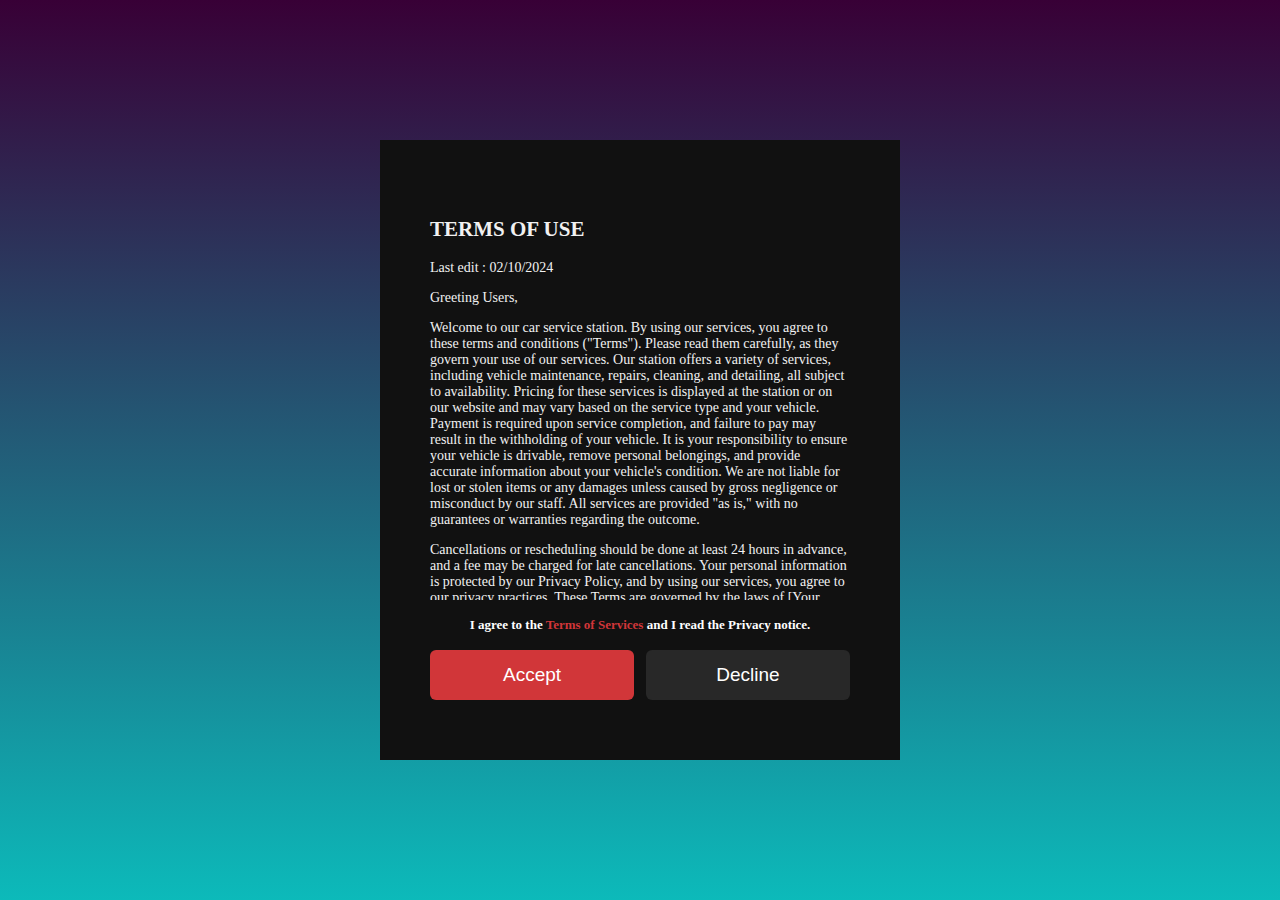
<file: terms.html>
<!DOCTYPE html>
<html lang="en">
<head>
    <meta charset="UTF-8">
    <meta name="viewport" content="width=device-width, initial-scale=1.0">
    <title>Terms of Use - Car Service Station</title>
    <link href="css/terms.css" rel="stylesheet">

    <script>
        function redirectToHome() {
            window.location.href = "index.html";  // Change this to your actual home page URL
        }
    </script>

</head>
<body>
    
    <div class="terms-box">
        <div class="terms-text">
            <h2>Terms Of Use</h2>
            <p>Last edit : 02/10/2024</p>
            <p>Greeting Users,</p>
            <p>Welcome to our car service station. By using our services, you agree to these terms and conditions ("Terms"). Please read them carefully, as they govern your use of our services. Our station offers a variety of services, including vehicle maintenance, repairs, cleaning, and detailing, all subject to availability. Pricing for these services is displayed at the station or on our website and may vary based on the service type and your vehicle. Payment is required upon service completion, and failure to pay may result in the withholding of your vehicle. It is your responsibility to ensure your vehicle is drivable, remove personal belongings, and provide accurate information about your vehicle's condition. We are not liable for lost or stolen items or any damages unless caused by gross negligence or misconduct by our staff. All services are provided "as is," with no guarantees or warranties regarding the outcome.</p>
            <p>Cancellations or rescheduling should be done at least 24 hours in advance, and a fee may be charged for late cancellations. Your personal information is protected by our Privacy Policy, and by using our services, you agree to our privacy practices. These Terms are governed by the laws of [Your Country/State], and any disputes will be resolved in the courts of [Your Jurisdiction]. We reserve the right to modify these Terms at any time, with changes effective upon posting. Please review these Terms regularly to stay informed of any updates.</p>

        </div>
        
        <!-- <h2>Contact Us</h2>
        <p>If you have any questions regarding these Terms, please contact us at:</p>
        <ul>
            <li>Phone: 0720621067</li>
            <li>Email: auraservicestation@gmail.com</li>
            <li>Address: No.12, Panadura, Sri Lanka</li>
        </ul> -->

        <h4>I agree to the <span>Terms of Services</span> and I read the Privacy notice.</h4>

        <div class="buttons">
            <button class="btn red-btn" onclick="redirectToHome()">Accept </button>
            <button class="btn gray-btn" onclick="redirectToHome()">Decline </button>

           
        </div>
    </div>
</body>
</html>
</file>
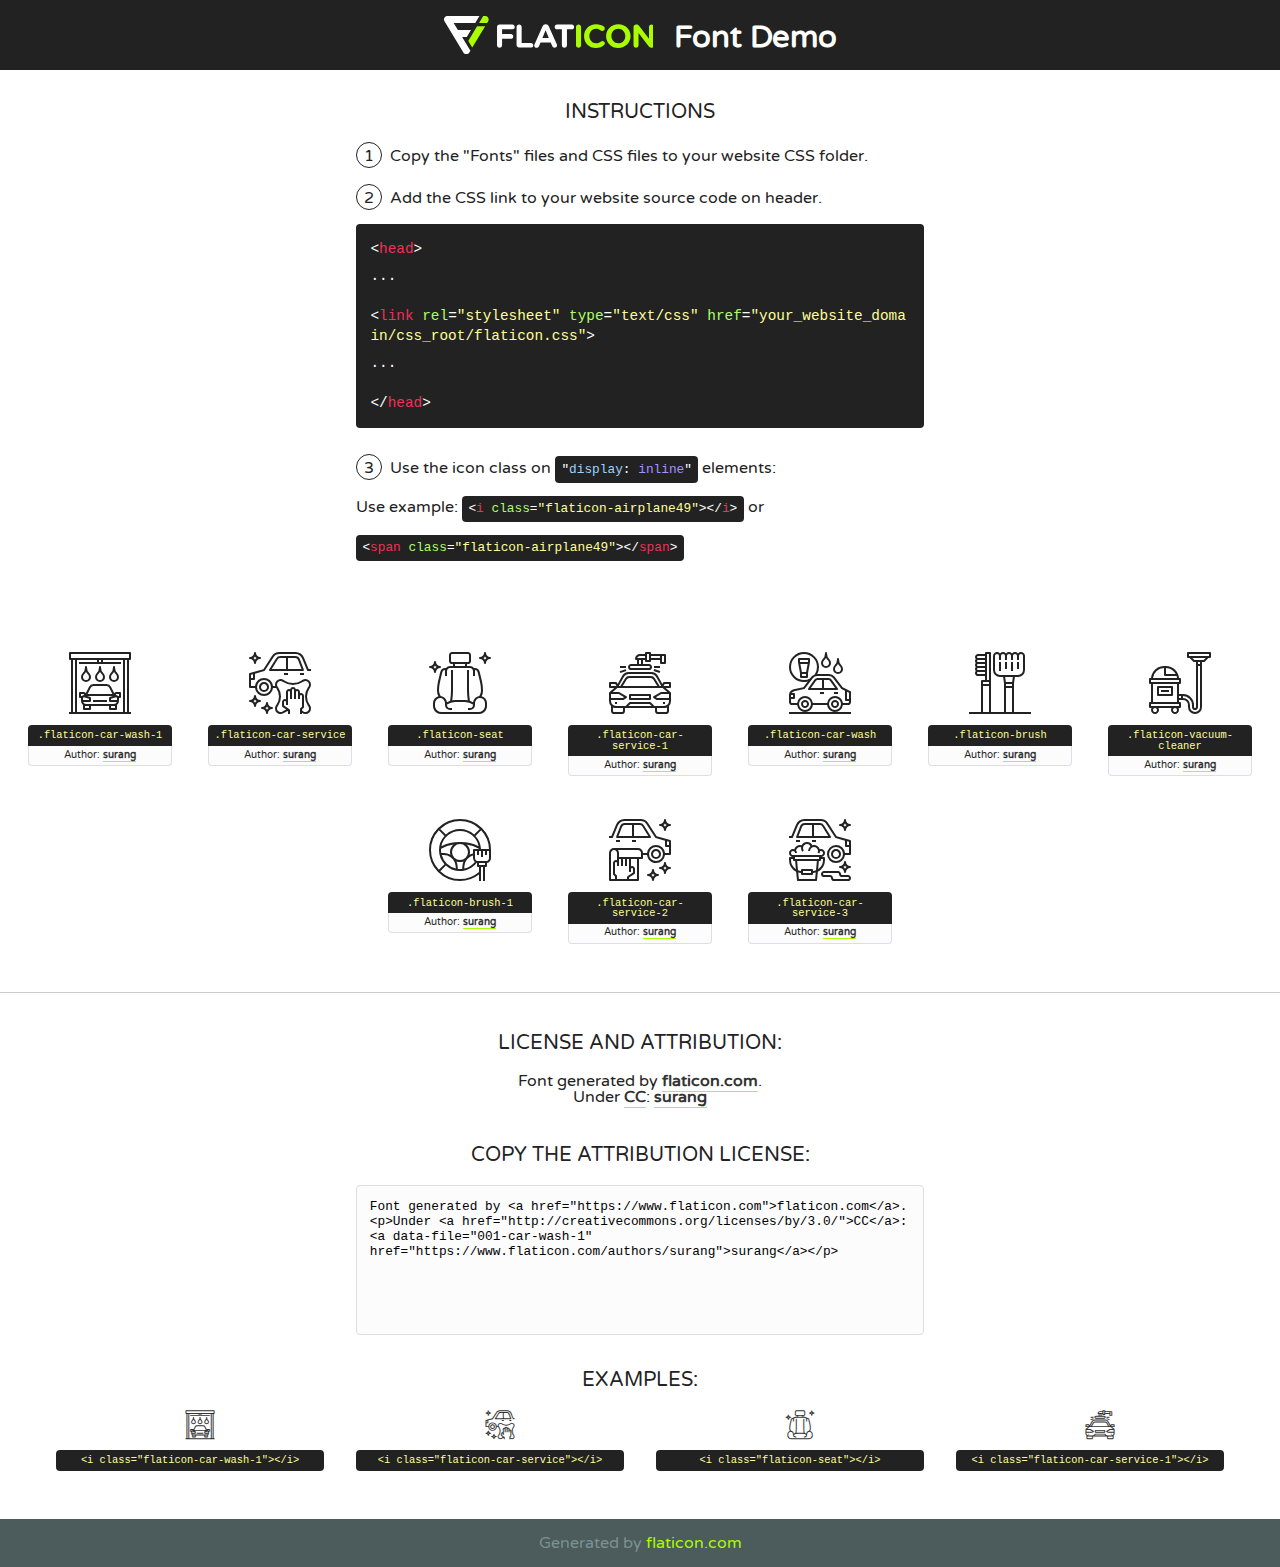
<file: lib/flaticon/font/flaticon.html>
<!DOCTYPE html>
<!--
  Flaticon icon font: Flaticon
  Creation date: 11/10/2020 08:08
-->
<html>
<!DOCTYPE html>
<html>

<head>
    <title>Flaticon WebFont</title>
    <link href="http://fonts.googleapis.com/css?family=Varela+Round" rel="stylesheet" type="text/css" />
    <link rel="stylesheet" type="text/css" href="flaticon.css">
    <meta charset="UTF-8">
    <style>
    html, body, div, span, applet, object, iframe,
    h1, h2, h3, h4, h5, h6, p, blockquote, pre,
    a, abbr, acronym, address, big, cite, code,
    del, dfn, em, img, ins, kbd, q, s, samp,
    small, strike, strong, sub, sup, tt, var,
    b, u, i, center,
    dl, dt, dd, ol, ul, li,
    fieldset, form, label, legend,
    table, caption, tbody, tfoot, thead, tr, th, td,
    article, aside, canvas, details, embed, 
    figure, figcaption, footer, header, hgroup, 
    menu, nav, output, ruby, section, summary,
    time, mark, audio, video {
        margin: 0;
        padding: 0;
        border: 0;
        font-size: 100%;
        font: inherit;
        vertical-align: baseline;
    }
    /* HTML5 display-role reset for older browsers */
    article, aside, details, figcaption, figure, 
    footer, header, hgroup, menu, nav, section {
        display: block;
    }
    body {
        line-height: 1;
    }
    ol, ul {
        list-style: none;
    }
    blockquote, q {
        quotes: none;
    }
    blockquote:before, blockquote:after,
    q:before, q:after {
        content: '';
        content: none;
    }
    table {
        border-collapse: collapse;
        border-spacing: 0;
    }
    body {
        font-family: 'Varela Round', Helvetica, Arial, sans-serif;
        font-size: 16px;
        color: #222;
    }
    a {
        color: #333;
        border-bottom: 1px solid #a9fd00;
        font-weight: bold;
        text-decoration: none;
    }
    * {
        -moz-box-sizing: border-box;
        -webkit-box-sizing: border-box;
        box-sizing: border-box;
        margin: 0;
        padding: 0;
    }
    [class^="flaticon-"]:before, [class*=" flaticon-"]:before, [class^="flaticon-"]:after, [class*=" flaticon-"]:after {
        font-family: Flaticon;
        font-size: 30px;
        font-style: normal;
        margin-left: 20px;
        color: #333;
    }
    .wrapper {
        max-width: 600px;
        margin: auto;
        padding: 0 1em;
    }
    .title {
        font-size: 1.25em;
        text-align: center;
        margin-bottom: 1em;
        text-transform: uppercase;
    }
    header {
        text-align: center;
        background-color: #222;
        color: #fff;
        padding: 1em;
    }
    header .logo {
        width: 210px;
        height: 38px;
        display: inline-block;
        vertical-align: middle;
        margin-right: 1em;
        border: none;
    }
    header strong {
        font-size: 1.95em;
        font-weight: bold;
        vertical-align: middle;
        margin-top: 5px;
        display: inline-block;
    }
    .demo {
        margin: 2em auto;
        line-height: 1.25em;
    }
    .demo ul li {
        margin-bottom: 1em;
    }
    .demo ul li .num {
        color: #222;
        border-radius: 20px;
        display: inline-block;
        width: 26px;
        padding: 3px;
        height: 26px;
        text-align: center;
        margin-right: 0.5em;
        border: 1px solid #222;
    }
    .demo ul li code {
        background-color: #222;
        border-radius: 4px;
        padding: 0.25em 0.5em;
        display: inline-block;
        color: #fff;
        font-family: Consolas,Monaco,Lucida Console,Liberation Mono,DejaVu Sans Mono,Bitstream Vera Sans Mono,Courier New, monospace;
        font-weight: lighter;
        margin-top: 1em;
        font-size: 0.8em;
        word-break: break-all;
    }
    .demo ul li code.big {
        padding: 1em;
        font-size: 0.9em;
    }
    .demo ul li code .red {
        color: #EF3159;
    }
    .demo ul li code .green {
        color: #ACFF65;
    }
    .demo ul li code .yellow {
        color: #FFFF99;
    }
    .demo ul li code .blue {
        color: #99D3FF;
    }
    .demo ul li code .purple {
        color: #A295FF;
    }
    .demo ul li code .dots {
        margin-top: 0.5em;
        display: block;
    }
    #glyphs {
        border-bottom: 1px solid #ccc;
        padding: 2em 0;
        text-align: center;
    }
    .glyph {
        display: inline-block;
        width: 9em;
        margin: 1em;
        text-align: center;
        vertical-align: top;
        background: #FFF;
    }
    .glyph .glyph-icon {
        padding: 10px;
        display: block;
        font-family:"Flaticon";
        font-size: 64px;
        line-height: 1;
    }
    .glyph .glyph-icon:before {
        font-size: 64px;
        color: #222;
        margin-left: 0;
    }
    .class-name {
        font-size: 0.65em;
        background-color: #222;
        color: #fff;
        border-radius: 4px 4px 0 0;
        padding: 0.5em;
        color: #FFFF99;
        font-family: Consolas,Monaco,Lucida Console,Liberation Mono,DejaVu Sans Mono,Bitstream Vera Sans Mono,Courier New, monospace;
    }
    .author-name {
        font-size: 0.6em;
        background-color: #fcfcfd;
        border: 1px solid #DEDEE4;
        border-top: 0;
        border-radius: 0 0 4px 4px;
        padding: 0.5em;
    }
    .class-name:last-child {
        font-size: 10px;
        color:#888;
    }
    .class-name:last-child a {
        font-size: 10px;
        color:#555;
    }
    .class-name:last-child a:hover {
        color:#a9fd00;
    }
    .glyph > input {
        display: block;
        width: 100px;
        margin: 5px auto;
        text-align: center;
        font-size: 12px;
        cursor: text;
    }
    .glyph > input.icon-input {
        font-family:"Flaticon";
        font-size: 16px;
        margin-bottom: 10px;
    }
    .attribution .title {
        margin-top: 2em;
    }
    .attribution textarea {
        background-color: #fcfcfd;
        padding: 1em;
        border: none;
        box-shadow: none;
        border: 1px solid #DEDEE4;
        border-radius: 4px;
        resize: none;
        width: 100%;
        height: 150px;
        font-size: 0.8em;
        font-family: Consolas,Monaco,Lucida Console,Liberation Mono,DejaVu Sans Mono,Bitstream Vera Sans Mono,Courier New, monospace;
        -webkit-appearance: none;
    }
    .iconsuse {
        margin: 2em auto;
        text-align: center;
        max-width: 1200px;
    }
    .iconsuse:after {
        content: '';
        display: table;
        clear: both;
    }
    .iconsuse .image {
        float: left;
        width: 25%;
        padding: 0 1em;
    }
    .iconsuse .image p {
        margin-bottom: 1em;
    }
    .iconsuse .image span {
        display: block;
        font-size: 0.65em;
        background-color: #222;
        color: #fff;
        border-radius: 4px;
        padding: 0.5em;
        color: #FFFF99;
        margin-top: 1em;
        font-family: Consolas,Monaco,Lucida Console,Liberation Mono,DejaVu Sans Mono,Bitstream Vera Sans Mono,Courier New, monospace;
    }
    #footer {
        text-align: center;
        background-color: #4C5B5C;
        color: #7c9192;
        padding: 1em;
    }
    #footer a {
        border: none;
        color: #a9fd00;
        font-weight: normal;
    }
    @media (max-width: 960px) {
        .iconsuse .image {
            width: 50%;
        }
    }
    @media (max-width: 560px) {
        .iconsuse .image {
            width: 100%;
        }
    }
    </style>
</head>

<body class="characters-off">

    <header>
        <a href="https://www.flaticon.com" target="_blank" class="logo">
            <svg version="1.1" xmlns="http://www.w3.org/2000/svg" xmlns:xlink="http://www.w3.org/1999/xlink" xmlns:a="http://ns.adobe.com/AdobeSVGViewerExtensions/3.0/" viewBox="0 0 560.875 102.036" enable-background="new 0 0 560.875 102.036" xml:space="preserve">
                <defs>
                </defs>
                <g>
                    <g class="letters">
                        <path fill="#ffffff" d="M141.596,29.675c0-3.777,2.985-6.767,6.764-6.767h34.438c3.426,0,6.15,2.728,6.15,6.15
                        c0,3.43-2.724,6.149-6.15,6.149h-27.674v13.091h23.719c3.429,0,6.151,2.724,6.151,6.15c0,3.43-2.723,6.149-6.151,6.149h-23.719
                        v17.574c0,3.773-2.986,6.761-6.764,6.761c-3.779,0-6.764-2.989-6.764-6.761V29.675z"></path>
                        <path fill="#ffffff" d="M193.844,29.149c0-3.781,2.985-6.767,6.764-6.767c3.776,0,6.763,2.985,6.763,6.767v42.957h25.039
                        c3.426,0,6.149,2.726,6.149,6.153c0,3.425-2.723,6.15-6.149,6.15h-31.802c-3.779,0-6.764-2.986-6.764-6.768V29.149z"></path>
                        <path fill="#ffffff" d="M241.891,75.71l21.438-48.407c1.492-3.341,4.215-5.357,7.906-5.357h0.792
                        c3.686,0,6.323,2.017,7.815,5.357l21.439,48.407c0.436,0.967,0.701,1.845,0.701,2.723c0,3.602-2.809,6.501-6.414,6.501
                        c-3.161,0-5.269-1.845-6.499-4.655l-4.132-9.661h-27.059l-4.301,10.102c-1.144,2.631-3.426,4.214-6.237,4.214
                        c-3.517,0-6.24-2.81-6.24-6.325C241.1,77.64,241.451,76.677,241.891,75.71z M279.932,58.666l-8.521-20.297l-8.526,20.297H279.932
                        z"></path>
                        <path fill="#ffffff" d="M314.864,35.387H301.86c-3.429,0-6.239-2.813-6.239-6.238c0-3.429,2.811-6.24,6.239-6.24h39.533
                        c3.426,0,6.237,2.811,6.237,6.24c0,3.425-2.811,6.238-6.237,6.238h-13.001v42.785c0,3.773-2.99,6.761-6.764,6.761
                        c-3.779,0-6.764-2.989-6.764-6.761V35.387z"></path>
                        <path fill="#A9FD00" d="M352.615,29.149c0-3.781,2.985-6.767,6.767-6.767c3.774,0,6.761,2.985,6.761,6.767v49.024
                        c0,3.773-2.987,6.761-6.761,6.761c-3.781,0-6.767-2.989-6.767-6.761V29.149z"></path>
                        <path fill="#A9FD00" d="M374.132,53.836v-0.179c0-17.481,13.178-31.801,32.065-31.801c9.22,0,15.459,2.458,20.557,6.238
                        c1.402,1.054,2.637,2.985,2.637,5.357c0,3.692-2.985,6.59-6.681,6.59c-1.845,0-3.071-0.702-4.044-1.319
                        c-3.776-2.813-7.729-4.393-12.562-4.393c-10.364,0-17.831,8.611-17.831,19.154v0.173c0,10.542,7.291,19.329,17.831,19.329
                        c5.715,0,9.492-1.756,13.359-4.834c1.049-0.874,2.458-1.491,4.039-1.491c3.429,0,6.325,2.813,6.325,6.236
                        c0,2.106-1.056,3.78-2.282,4.834c-5.539,4.834-12.036,7.733-21.878,7.733C387.572,85.464,374.132,71.493,374.132,53.836z"></path>
                        <path fill="#A9FD00" d="M433.009,53.836v-0.179c0-17.481,13.79-31.801,32.766-31.801c18.981,0,32.592,14.143,32.592,31.628v0.173
                        c0,17.483-13.785,31.807-32.769,31.807C446.625,85.464,433.009,71.32,433.009,53.836z M484.224,53.836v-0.179
                        c0-10.539-7.725-19.326-18.626-19.326c-10.893,0-18.449,8.611-18.449,19.154v0.173c0,10.542,7.73,19.329,18.626,19.329
                        C476.676,72.986,484.224,64.378,484.224,53.836z"></path>
                        <path fill="#A9FD00" d="M506.233,29.321c0-3.774,2.99-6.763,6.767-6.763h1.401c3.252,0,5.183,1.583,7.029,3.953l26.093,34.265
                        V29.059c0-3.692,2.99-6.677,6.681-6.677c3.683,0,6.671,2.985,6.671,6.677v48.934c0,3.78-2.987,6.765-6.764,6.765h-0.436
                        c-3.257,0-5.188-1.581-7.034-3.953l-27.056-35.492v32.944c0,3.687-2.985,6.676-6.678,6.676c-3.683,0-6.673-2.989-6.673-6.676
                        V29.321z"></path>
                    </g>
                    <g class="insignia">
                        <path fill="#ffffff" d="M48.372,56.137h12.517l11.156-18.537H37.186L25.688,18.539h57.825L94.668,0H9.271
                        C5.925,0,2.842,1.801,1.198,4.716c-1.644,2.907-1.593,6.482,0.134,9.343l50.38,83.501c1.678,2.781,4.689,4.476,7.938,4.476
                        c3.246,0,6.257-1.695,7.935-4.476l2.898-4.804L48.372,56.137z"></path>
                        <g class="i">
                            <path fill="#A9FD00" d="M93.575,18.539h0.031v0.004l21.652,0.004l2.705-4.488c1.727-2.861,1.778-6.436,0.133-9.343
                            C116.454,1.801,113.371,0,110.026,0h-5.294L93.575,18.539z"></path>
                            <polygon fill="#A9FD00" points="88.291,27.356 64.725,66.486 75.519,84.404 109.942,27.356"></polygon>
                        </g>
                    </g>
                </g>
            </svg>
        </a>
        <strong>Font Demo</strong>
    </header>


    <section class="demo wrapper">

        <p class="title">Instructions</p>

        <ul>
            <li>
                <span class="num">1</span>Copy the "Fonts" files and CSS files to your website CSS folder.
            </li>
            <li>
                <span class="num">2</span>Add the CSS link to your website source code on header.
                <code class="big">
                    &lt;<span class="red">head</span>&gt;
                    <br/><span class="dots">...</span>
                    <br/>&lt;<span class="red">link</span> <span class="green">rel</span>=<span class="yellow">"stylesheet"</span> <span class="green">type</span>=<span class="yellow">"text/css"</span> <span class="green">href</span>=<span class="yellow">"your_website_domain/css_root/flaticon.css"</span>&gt;
                    <br/><span class="dots">...</span>
                    <br/>&lt;/<span class="red">head</span>&gt;
                </code>
            </li>

            <li>
                <p>
                    <span class="num">3</span>Use the icon class on <code>"<span class="blue">display</span>:<span class="purple"> inline</span>"</code> elements:
                    <br />
                    Use example: <code>&lt;<span class="red">i</span> <span class="green">class</span>=<span class="yellow">&quot;flaticon-airplane49&quot;</span>&gt;&lt;/<span class="red">i</span>&gt;</code> or <code>&lt;<span class="red">span</span> <span class="green">class</span>=<span class="yellow">&quot;flaticon-airplane49&quot;</span>&gt;&lt;/<span class="red">span</span>&gt;</code>
            </li>
        </ul>

    </section>




   <section id="glyphs">          
    
      
        <div class="glyph"><div class="glyph-icon flaticon-car-wash-1"></div>
            <div class="class-name">.flaticon-car-wash-1</div>
            <div class="author-name">Author: <a data-file="001-car-wash-1" href="https://www.flaticon.com/authors/surang">surang</a> </div> 
        </div>        
        
        <div class="glyph"><div class="glyph-icon flaticon-car-service"></div>
            <div class="class-name">.flaticon-car-service</div>
            <div class="author-name">Author: <a data-file="002-car-service" href="https://www.flaticon.com/authors/surang">surang</a> </div> 
        </div>        
        
        <div class="glyph"><div class="glyph-icon flaticon-seat"></div>
            <div class="class-name">.flaticon-seat</div>
            <div class="author-name">Author: <a data-file="003-seat" href="https://www.flaticon.com/authors/surang">surang</a> </div> 
        </div>        
        
        <div class="glyph"><div class="glyph-icon flaticon-car-service-1"></div>
            <div class="class-name">.flaticon-car-service-1</div>
            <div class="author-name">Author: <a data-file="004-car-service-1" href="https://www.flaticon.com/authors/surang">surang</a> </div> 
        </div>        
        
        <div class="glyph"><div class="glyph-icon flaticon-car-wash"></div>
            <div class="class-name">.flaticon-car-wash</div>
            <div class="author-name">Author: <a data-file="005-car-wash" href="https://www.flaticon.com/authors/surang">surang</a> </div> 
        </div>        
        
        <div class="glyph"><div class="glyph-icon flaticon-brush"></div>
            <div class="class-name">.flaticon-brush</div>
            <div class="author-name">Author: <a data-file="006-brush" href="https://www.flaticon.com/authors/surang">surang</a> </div> 
        </div>        
        
        <div class="glyph"><div class="glyph-icon flaticon-vacuum-cleaner"></div>
            <div class="class-name">.flaticon-vacuum-cleaner</div>
            <div class="author-name">Author: <a data-file="007-vacuum-cleaner" href="https://www.flaticon.com/authors/surang">surang</a> </div> 
        </div>        
        
        <div class="glyph"><div class="glyph-icon flaticon-brush-1"></div>
            <div class="class-name">.flaticon-brush-1</div>
            <div class="author-name">Author: <a data-file="008-brush-1" href="https://www.flaticon.com/authors/surang">surang</a> </div> 
        </div>        
        
        <div class="glyph"><div class="glyph-icon flaticon-car-service-2"></div>
            <div class="class-name">.flaticon-car-service-2</div>
            <div class="author-name">Author: <a data-file="009-car-service-2" href="https://www.flaticon.com/authors/surang">surang</a> </div> 
        </div>        
        
        <div class="glyph"><div class="glyph-icon flaticon-car-service-3"></div>
            <div class="class-name">.flaticon-car-service-3</div>
            <div class="author-name">Author: <a data-file="010-car-service-3" href="https://www.flaticon.com/authors/surang">surang</a> </div> 
        </div>        
        

    </section>



    <section class="attribution wrapper"   style="text-align:center;">

      <div class="title">License and attribution:</div><div class="attrDiv">Font generated by <a href="https://www.flaticon.com">flaticon.com</a>. <div><p>Under <a href="http://creativecommons.org/licenses/by/3.0/">CC</a>: <a data-file="001-car-wash-1" href="https://www.flaticon.com/authors/surang">surang</a></p>  </div>
      </div>
      <div class="title">Copy the Attribution License:</div>

    <textarea onclick="this.focus();this.select();">Font generated by &lt;a href=&quot;https://www.flaticon.com&quot;&gt;flaticon.com&lt;/a&gt;. <p>Under <a href="http://creativecommons.org/licenses/by/3.0/">CC</a>: <a data-file="001-car-wash-1" href="https://www.flaticon.com/authors/surang">surang</a></p>  
     </textarea>

    </section>

    <section class="iconsuse">

          <div class="title">Examples:</div>            
             
            <div class="image">
                <p>
                    <i class="glyph-icon flaticon-car-wash-1"></i> 
                    <span>&lt;i class=&quot;flaticon-car-wash-1&quot;&gt;&lt;/i&gt;</span>
                </p>
            </div>
            
            <div class="image">
                <p>
                    <i class="glyph-icon flaticon-car-service"></i> 
                    <span>&lt;i class=&quot;flaticon-car-service&quot;&gt;&lt;/i&gt;</span>
                </p>
            </div>
            
            <div class="image">
                <p>
                    <i class="glyph-icon flaticon-seat"></i> 
                    <span>&lt;i class=&quot;flaticon-seat&quot;&gt;&lt;/i&gt;</span>
                </p>
            </div>
            
            <div class="image">
                <p>
                    <i class="glyph-icon flaticon-car-service-1"></i> 
                    <span>&lt;i class=&quot;flaticon-car-service-1&quot;&gt;&lt;/i&gt;</span>
                </p>
            </div>
                       
        </div>
                            
    </section>

<div id="footer">
    <div>Generated by <a href="https://www.flaticon.com">flaticon.com</a>
    </div>
</div>



</body>
</html>
</file>
<file: lib/flaticon/font/flaticon.css>
/*
  	Flaticon icon font: Flaticon
  	Creation date: 11/10/2020 08:08
  	*/

@font-face {
  font-family: "Flaticon";
  src: url("./Flaticon.eot");
  src: url("./Flaticon.eot?#iefix") format("embedded-opentype"),
       url("./Flaticon.woff2") format("woff2"),
       url("./Flaticon.woff") format("woff"),
       url("./Flaticon.ttf") format("truetype"),
       url("./Flaticon.svg#Flaticon") format("svg");
  font-weight: normal;
  font-style: normal;
}

@media screen and (-webkit-min-device-pixel-ratio:0) {
  @font-face {
    font-family: "Flaticon";
    src: url("./Flaticon.svg#Flaticon") format("svg");
  }
}

[class^="flaticon-"]:before, [class*=" flaticon-"]:before,
[class^="flaticon-"]:after, [class*=" flaticon-"]:after {   
  font-family: Flaticon;
        font-size: 20px;
font-style: normal;
margin-left: 20px;
}

.flaticon-car-wash-1:before { content: "\f100"; }
.flaticon-car-service:before { content: "\f101"; }
.flaticon-seat:before { content: "\f102"; }
.flaticon-car-service-1:before { content: "\f103"; }
.flaticon-car-wash:before { content: "\f104"; }
.flaticon-brush:before { content: "\f105"; }
.flaticon-vacuum-cleaner:before { content: "\f106"; }
.flaticon-brush-1:before { content: "\f107"; }
.flaticon-car-service-2:before { content: "\f108"; }
.flaticon-car-service-3:before { content: "\f109"; }
</file>
<file: css/style.css>
/*******************************/
/********* General CSS *********/
/*******************************/
body {
    color: #444444;
    font-weight: 400;
    background: #ffffff;
    font-family: system-ui, -apple-system, BlinkMacSystemFont, 'Segoe UI', Roboto, Oxygen, Ubuntu, Cantarell, 'Open Sans', 'Helvetica Neue', sans-serif;
}

h1,
h2, 
h3, 
h4,
h5, 
h6 {
    color: #092664;
}

a {
    color: #202C45;
    transition: .3s;
}

a:hover,
a:active,
a:focus {
    color: #52b5ed;
    outline: none;
    text-decoration: none;
}

.btn.btn-custom {
    padding: 10px 30px 12px 30px;
    text-align: center; 
    font-size: 16px;
    font-weight: 500;
    color: #ffffff;
    background: #52b5ed;
    border: none;
    border-radius: 60px;
    box-shadow: inset 0 0 0 0 #202C45;
    transition: ease-out 0.5s;
    -webkit-transition: ease-out 0.5s;
    -moz-transition: ease-out 0.5s;
}

.btn.btn-custom:hover {
    color: #fff;
    background: #202C45;
    box-shadow: inset 200px 0 0 0 #202C45;
}

.btn:focus,
.form-control:focus {
    box-shadow: none;
}

.container-fluid {
    max-width: 1366px;
}

[class^="flaticon-"]:before, [class*=" flaticon-"]:before,
[class^="flaticon-"]:after, [class*=" flaticon-"]:after {   
    font-size: inherit;
    margin-left: 0;
}


/**********************************/
/****** Loader & Back to Top ******/
/**********************************/

.back-to-top {
    position: fixed;
    display: none;
    width: 44px;
    height: 44px;
    text-align: center;
    line-height: 1;
    font-size: 22px;
    right: 15px;
    bottom: 15px;
    transition: .5s;
    background: #002532;
    border-radius: 44px;
    z-index: 9;
}

.back-to-top i {
    color: #ffffff;
    padding-top: 10px;
}

.back-to-top:hover {
    background: #202C45;
}


/**********************************/
/********** Top Bar CSS ***********/
/**********************************/
.top-bar {
    padding: 2px 0;
    background-color: #f8f5f5;
}

.top-bar .logo img {
    max-width: fit-content;  /* Adjust size as needed */
    height: fit-content;
    display: inline-block;
    vertical-align: middle; /* Ensures the image aligns with text */
}



.top-bar .logo h2 {
    font-size: 28px;
    color: #202C45;
    white-space: nowrap;  /* Ensure the text stays on one line */
}

.top-bar-item {
    display: flex;
    align-items: center;
}

.top-bar-icon {
    width: 40px;
    height: 40px;
    display: flex;
    align-items: center;
    justify-content: center;
    background-color: #202C45;
    border-radius: 50%;
    margin-right: 10px;
}

.top-bar-icon i {
    color: #ffffff;
}

.top-bar-text h3 {
    margin: 0;
    font-size: 16px;
    font-weight: 600;
    color: #202C45;
}

.top-bar-text p {
    margin: 0;
    font-size: 14px;
    color: #666;
}

@media (max-width: 991.98px) {
    .top-bar .logo img {
        max-width: 80px; /* Smaller size for mobile */
    }
    .top-bar .logo {
        text-align: center;
    }
}

/* @media (max-width: 991.98px) {
    .top-bar .logo {
        text-align: center;
    }
} */


/**********************************/
/*********** Nav Bar CSS **********/
/**********************************/
.nav-bar {
    position: relative;
    background: #151616;
}

.nav-bar.nav-sticky {
    position: fixed;
    width: 100%;
    top: 0;
    left: 0;
    box-shadow: 0 2px 5px rgba(0, 0, 0, .3);
    z-index: 999;
}

.nav-bar .navbar {
    padding: 20px 0;
    background: #151616 !important;
    transition: .3s;
}

.nav-bar.nav-sticky .navbar {
    padding: 5px 0;
}

.navbar-dark .navbar-nav .nav-link,
.navbar-dark .navbar-nav .nav-link:focus,
.navbar-dark .navbar-nav .nav-link:hover,
.navbar-dark .navbar-nav .nav-link.active {
    color: #ffffff;
    padding: 15px;
    font-weight: 500;
    letter-spacing: 1px;
}

.navbar-dark .navbar-nav .nav-link:hover,
.navbar-dark .navbar-nav .nav-link.active {
    color: rgb(31, 21, 179);
}

.nav-bar .dropdown-menu {
    margin-top: 0;
    border: 0;
    border-radius: 0;
    background: #f8f9fa;
}

.nav-bar .btn.btn-custom {
    color: #202C45;
    background: #ffffff;
    box-shadow: inset 0 0 0 0 #52b5ed;
}

.nav-bar .btn:hover {
    color: #ffffff;
    background: #52b5ed;
    box-shadow: inset 200px 0 0 0 #52b5ed;
}

@media (min-width: 992px) {
    .nav-bar .navbar-brand {
        display: none;
    }
}

@media (max-width: 991.98px) {
    .navbar-dark .navbar-nav .nav-link,
    .navbar-dark .navbar-nav .nav-link:focus,
    .navbar-dark .navbar-nav .nav-link:hover,
    .navbar-dark .navbar-nav .nav-link.active {
        padding: 5px 0;
    }
    
    .nav-bar .dropdown-menu {
        box-shadow: none;
    }
    
    .nav-bar .btn {
        display: none;
    }
}


/*******************************/
/********** Hero CSS ***********/
/*******************************/
.carousel {
    position: relative;
    width: 100%;
    min-height: 400px;
    background: #01090b;
    /* margin-bottom: 2px; */
}

.carousel .container-fluid {
    padding: 0;
}

.carousel .carousel-item {
    position: relative;
    width: 100%;
    min-height: 400px;
    display: flex;
    align-items: center;
    justify-content: center;
    flex-direction: column;
}

.carousel .carousel-img {
    position: relative;
    width: 100%;
    height: 100%;
    min-height: 400px;
    text-align: right;
    overflow: hidden;
}

.carousel .carousel-img::after {
    position: absolute;
    content: "";
    top: 0;
    right: 0;
    bottom: 0;
    left: 0;
    background: rgba(0, 0, 0, .5);
    z-index: 1;
}

.carousel .carousel-img img {
    width: 100%;
    height: 100%;
    object-fit: cover;
}

.carousel .carousel-text {
    position: absolute;
    max-width: 992px;
    padding: 0 15px;
    text-align: center;
    display: flex;
    align-items: center;
    justify-content: center;
    flex-direction: column;
    z-index: 2;
}

.carousel .carousel-text h3 {
    color: #52b5ed;
    font-size: 20px;
    font-weight: 700;
    letter-spacing: 4px;
    text-transform: uppercase;
    margin-bottom: 0px;
}

.carousel .carousel-text h1 {
    color: #ffffff;
    font-size: 90px;
    font-weight: 700;
    margin-bottom: 20px;
    text-transform: capitalize;
}

.carousel .carousel-text p {
    max-width: 500px;
    color: #ffffff;
    font-size: 18px;
    margin-bottom: 40px;
}

.carousel .btn.btn-custom {
    padding: 20px 45px 22px 45px;
    color: #ffffff;
}

.carousel .btn.btn-custom:hover {
    color: #fff;
}

.carousel .owl-nav {
    position: absolute;
    width: 100%;
    height: 50px;
    top: calc(50% - 25px);
    left: 0;
    display: flex;
    justify-content: space-between;
    z-index: 9;
}

.carousel .owl-nav .owl-prev,
.carousel .owl-nav .owl-next {
    width: 50px;
    height: 50px;
    display: flex;
    align-items: center;
    justify-content: center;
    color: #ffffff;
    border-radius: 50px;
    background: rgba(256, 256, 256, .2);
    font-size: 22px;
    transition: .5s;
}

.carousel .owl-nav .owl-prev {
    margin-left: 30px;
}

.carousel .owl-nav .owl-next {
    margin-right: 30px;
}

.carousel .owl-nav .owl-prev:hover,
.carousel .owl-nav .owl-next:hover {
    color: #ffffff;
    background: #52b5ed;
}

.carousel .animated {
    -webkit-animation-duration: 1s;
    animation-duration: 1s;
}

@media (max-width: 991.98px) {
    .carousel .carousel-text h3 {
        margin-bottom: 5px;
    }
    
    .carousel .carousel-text h1 {
        font-size: 60px;
    }
    
    .carousel .carousel-text p {
        font-size: 16px;
    }
    
    .carousel .carousel-text .btn {
        padding: 12px 30px;
        font-size: 15px;
        letter-spacing: 0;
    }
}

@media (max-width: 767.98px) {
    .carousel .carousel-text h3 {
        font-size: 18px;
        letter-spacing: 2px;
        margin-bottom: 15px;
    }
    
    .carousel .carousel-text h1 {
        font-size: 45px;
    }
    
    .carousel .carousel-text .btn {
        padding: 10px 25px;
        font-size: 15px;
        letter-spacing: 0;
    }
}

@media (max-width: 575.98px) {
    .carousel .carousel-text h3 {
        font-size: 14px;
        letter-spacing: 1px;
        margin-bottom: 10px;
    }
    
    .carousel .carousel-text h1 {
        font-size: 30px;
        margin-bottom: 15px;
    }
    
    .carousel .carousel-text p {
        margin-bottom: 25px;
    }
    
    .carousel .carousel-text .btn {
        padding: 8px 20px;
        font-size: 14px;
        letter-spacing: 0;
    }
}


/*******************************/
/******* Page Header CSS *******/
/*******************************/
.page-header {
    position: relative;
    margin-bottom: 45px;
    padding: 90px 0;
    text-align: center;
    background: #02426a;
    border-top: 1px dotted #ffffff;
}

.page-header h2 {
    position: relative;
    color: #ffffff;
    font-size: 60px;
    font-weight: 700;
    margin-bottom: 20px;
    padding-bottom: 5px;
}

.page-header h2::after {
    position: absolute;
    content: "";
    width: 100px;
    height: 2px;
    left: calc(50% - 50px);
    bottom: 0;
    background: #ffffff;
}

.page-header a {
    position: relative;
    padding: 0 12px;
    font-size: 22px;
    color: #ffffff;
}

.page-header a:hover {
    color: #52b5ed;
}

.page-header a::after {
    position: absolute;
    content: "/";
    width: 8px;
    height: 8px;
    top: -2px;
    right: -7px;
    text-align: center;
    color: #ffffff;
}

.page-header a:last-child::after {
    display: none;
}

@media (max-width: 991.98px) {
    .page-header {
        padding: 60px 0;
    }
    
    .page-header h2 {
        font-size: 45px;
    }
    
    .page-header a {
        font-size: 20px;
    }
}

@media (max-width: 767.98px) {
    .page-header {
        padding: 45px 0;
    }
    
    .page-header h2 {
        font-size: 35px;
    }
    
    .page-header a {
        font-size: 18px;
    }
}


/*******************************/
/******* Section Header ********/
/*******************************/
.section-header {
    position: relative;
    width: 100%;
    max-width: 700px;
    margin: 0 auto 45px auto;
}

.section-header p {
    display: inline-block;
    margin-bottom: 10px;
    padding-bottom: 5px;
    position: relative;
    font-size: 16px;
    font-weight: 700;
    letter-spacing: 4px;
    text-transform: uppercase;
    color: #011b2a;
}

.section-header p::after {
    position: absolute;
    content: "";
    width: 50%;
    height: 2px;
    left: 25%;
    bottom: 0;
    background: #02314c;
}

.section-header.text-left p::after {
    left: 0;
}

.section-header.text-right p::after {
    left: 50%;
}

.section-header h2 {
    margin: 0;
    font-size: 45px;
    font-weight: 700;
    text-transform: capitalize;
}

@media (max-width: 991.98px) {
    .section-header h2 {
        font-size: 45px;
    }
}

@media (max-width: 767.98px) {
    .section-header h2 {
        font-size: 40px;
    }
}

@media (max-width: 575.98px) {
    .section-header h2 {
        font-size: 35px;
    }
}


/*******************************/
/********** About CSS **********/
/*******************************/
.about {
    position: relative;
    width: 100%;
    padding: 45px 0 15px 0;
    background-color: #121212dd;
}

.about .section-header {
    margin-bottom: 30px;
    margin-left: 0;
}

.about .about-img img {
    width: 100%;
    height: auto;
    object-fit: cover;
    border-radius: 5px;
    margin-bottom: 30px;
}

.about .about-content {
    margin-bottom: 30px;
}

.about .about-content ul {
    margin: 0;
    padding: 0;
    list-style: none;
    margin-bottom: 25px;
}

.about .about-content ul li {
    margin-bottom: 5px;
}

.about .about-content ul li i {
    margin-right: 8px;
    color: #52b5ed;
}


/*******************************/
/********* New Feature CSS *********/
/*******************************/
.new-feature-section {
    padding: 50px 0;
    background-color: #f8f9fa;
    font-family: Arial, sans-serif;
}

.new-feature-section h2 {
    font-size: 2em;
    color: #333;
    font-weight: bold;
    margin-bottom: 10px;
}

.new-feature-section p {
    font-size: 1.1em;
    color: #555;
}

.new-feature-section h3, .new-feature-section h4 {
    color: #e63946;
    margin-top: 20px;
}

.new-feature-section ul {
    list-style: none;
    padding-left: 0;
}

.new-feature-section ul li {
    padding-left: 25px;
    position: relative;
    margin-bottom: 10px;
    color: #444;
}

.new-feature-section ul li:before {
    content: "✓";
    position: absolute;
    left: 0;
    color: #e63946;
    font-weight: bold;
}

.new-feature-section .btn {
    background-color: #e63946;
    color: white;
    border: none;
    padding: 12px 25px;
    font-size: 1.1em;
    border-radius: 5px;
    transition: background-color 0.3s ease;
    text-decoration: none;
}

.new-feature-section .btn:hover {
    background-color: #d62828;
}

.new-feature-section .container {
    box-shadow: 0 4px 8px rgba(0, 0, 0, 0.1);
    padding: 30px;
    border-radius: 10px;
    background-color: #ffffff;
}

.new-feature-section .row .col-md-6 {
    margin-top: 20px;
}

/* Center-align text for mobile view */
@media (max-width: 768px) {
    .new-feature-section h2 {
        font-size: 1.5em;
    }
    .new-feature-section .row {
        text-align: center;
    }
    .new-feature-section .btn {
        display: inline-block;
        margin: 20px 0;
    }
}




/*******************************/
/********* Service CSS *********/
/*******************************/
.service {
    position: relative;
    width: 100%;
    padding: 45px 0 0 0;
}

.service .service-item {
    position: relative;
    width: 100%;
    display: flex;
    flex-direction: column;
    margin-bottom: 45px;
}

.service .service-item i {
    color: #202C45;
    font-size: 75px;
    line-height: 75px;
    margin-bottom: 20px;
}

.service .service-item [class^="flaticon-"]::before {
    margin: 0;
    font-size: 60px;
    line-height: 60px;
    background-image: linear-gradient(#52b5ed, #202C45);
    /* -webkit-background-clip: text; */
    -webkit-text-fill-color: transparent;
    transition: .5s;
}

.service .service-item h3 {
    margin-bottom: 10px;
    font-size: 20px;
    font-weight: 700;
    letter-spacing: 1px;
}

.service .service-item p {
    margin: 0;
}


/*******************************/
/********** Facts CSS **********/
/*******************************/
.facts {
    position: relative;
    width: 100%;
    min-height: 400px;
    margin: 45px 0;
    display: flex;
    align-items: center;
    background: #202C45;
}

.facts .facts-item {
    display: flex;
    flex-direction: row;
    margin: 25px 0;
}

.facts .facts-item i {
    margin-top: 15px;
    font-size: 45px;
    color: #52b5ed;
}

.facts .facts-text {
    padding-left: 20px;
}

.facts .facts-text h3 {
    position: relative;
    display: inline-block;
    color: #ffffff;
    font-size: 60px;
    font-weight: 700;
}

.facts .facts-text h3::after {
    position: absolute;
    content: "\f067";
    top: 0px;
    right: -25px;
    color: #ffffff;
    font-size: 25px;
    /* font-family: ; */
    font-weight: 900;
}

.facts .facts-text p {
    color: #ffffff;
    font-size: 18px;
    font-weight: 500;
    margin: 0;
}


/*******************************/
/********* Pricing CSS *********/
/*******************************/
.price {
    position: relative;
    width: 100%;
    padding: 45px 0 15px 0;
    background-color: #9daf9f;
}

.price .row {
    padding: 0 15px;
}

.price .col-md-4 {
    padding: 0;
}

.price .price-item {
    position: relative;
    margin-bottom: 30px;
    background: #ffffff;
    border-radius: 5px;
    text-align: center;
}

.price .featured-item {
    box-shadow: 0 0 30px rgba(0, 0, 0, .2);
    z-index: 1;
}

.price .price-header {
    padding: 45px 0 30px 0;
}

.price .price-header h3 {
    font-size: 20px;
    font-weight: 700;
    letter-spacing: 2px;
    text-transform: uppercase;
}

.price .price-header h2 {
    display: flex;
    align-items: flex-start;
    justify-content: center;
    font-size: 60px;
    font-weight: 700;
    letter-spacing: 5px;
}

.price .price-header h2 span {
    font-size: 25px;
    line-height: 55px;
}

.price .price-item.featured-item h2,
.price .price-item.featured-item h3 {
    color: #52b5ed;
}

.price .price-body {
    padding: 0 0 20px 0;
}

.price .price-body ul {
    margin: 0;
    padding: 0;
    list-style: none;
}

.price .price-body ul li {
    padding: 0 0 15px 0;
}

.price .price-body ul li i {
    margin-right: 10px;
}

.price .price-body ul li i.fa-check-circle {
    color: #52b5ed;
}

.price .price-body ul li i.fa-times-circle {
    color: #cccccc;
}

.price .price-item .price-footer {
    padding-bottom: 45px;
}

.price .price-item .price-footer .btn.btn-custom {
    color: #52b5ed;
    background: #ffff;
    box-shadow: inset 0 0 0 0 #52b5ed;
}

.price .price-item .price-footer .btn.btn-custom:hover {
    color: #ffffff;
    background: #52b5ed;
    box-shadow: inset 200px 0 0 0 #52b5ed;
}

.price .price-item.featured-item .price-footer .btn.btn-custom {
    color: #ffffff;
    background: #52b5ed;
    box-shadow: inset 0 0 0 0 #202C45;
}

.price .price-item.featured-item .price-footer .btn.btn-custom:hover {
    color: #fff;
    background: #202C45;
    box-shadow: inset 200px 0 0 0 #202C45;
}


/*******************************/
/******** Location CSS *********/
/*******************************/
.location {
    position: relative;
    width: 100%;
    padding: 45px 0;
}

.location .location-item {
    display: flex;
    margin-bottom: 30px;
}

.location .location-item i {
    padding-top: 3px;
    font-size: 30px;
    color: #52b5ed;
}

.location .location-text {
    padding-left: 15px;
}

.location .location-text h3 {
    font-size: 18px;
    font-weight: 700;
}

.location .location-text p {
    margin-bottom: 5px;
}

.location .location-text p strong {
    margin-right: 5px;
    font-weight: 600;
}

.location .location-form {
    padding: 45px 30px;
    background: #022d47;
    border-radius: 5px;
}

.location .location-form h3 {
    color: #ffffff;
    font-size: 25px;
    font-weight: 700;
    margin-bottom: 25px;
}

.location .location-form .control-group {
    margin-bottom: 15px;
}

.location .location-form .form-control {
    height: 45px;
    color: #ffffff;
    padding: 0 15px;
    border-radius: 5px;
    border: 1px solid #ffffff;
    background: transparent;
}

.location .location-form textarea.form-control {
    height: 120px;
    padding: 15px;
}

.location .location-form .form-control::placeholder {
    color: #ffffff;
    opacity: 1;
}

.location .location-form .form-control:-ms-input-placeholder,
.location .location-form .form-control::-ms-input-placeholder {
    color: #ffffff;
}

.location .location-form .btn.btn-custom {
    width: 100%;
    color: #52b5ed;
    background: #ffffff;
    box-shadow: inset 0 0 0 0 #202C45;
}

.location .location-form .btn.btn-custom:hover {
    color: #ffffff;
    
    box-shadow: inset 400px 0 0 0 #202C45;
}

@media(min-width: 576px) and (max-width: 991.89px) {
    .location .location-form .btn.btn-custom:hover {
        box-shadow: inset 650px 0 0 0 #202C45;
    }
}


.contact-form-map {
    display: flex;
    flex-direction: column; /* Stack items vertically */
}

.map-container {
    margin-top: 20px; /* Add some space between form and map */
}





/*******************************/
/*********** Team CSS **********/
/*******************************/
.team {
    position: relative;
    width: 100%;
    padding: 45px 0 15px 0;
}

.team .team-item {
    position: relative;
    margin-bottom: 30px;
}

.team .team-img {
    position: relative;
    border-radius: 5px 5px 0 0;
    overflow: hidden;
}

.team .team-img img {
    width: 100%;
    transition: .3s;
}

.team .team-item:hover img {
    transform: scale(1.1);
}

.team .team-text {
    position: relative;
    width: 100%;
    padding: 35px 30px 30px 30px;
    text-align: center;
    background: #52b5ed;
    border-radius: 0 0 5px 5px;
    transition: .5s;
}

.team .team-item:hover .team-text {
    background: #52b5ed;
}

.team .team-text h2 {
    color: #ffffff;
    font-size: 20px;
    font-weight: 600;
    letter-spacing: 1px;
    margin-bottom: 10px;
}

.team .team-text p {
    margin: 0;
    color: #ffffff;
}

.team .team-social {
    position: absolute;
    width: 100%;
    height: 40px;
    top: -20px;
    left: 0;
    text-align: center;
    font-size: 0;
}

.team .team-social a {
    display: inline-block;
    width: 40px;
    height: 40px;
    margin: 0 3px;
    padding: 7px 0;
    text-align: center;
    font-size: 16px;
    color: #ffffff;
    background: #52b5ed;
    border-radius: 40px;
    transition: .5s;
}

.team .team-social a:hover {
    color: #202C45;
}


/*******************************/
/******* Testimonial CSS *******/
/*******************************/
.testimonial {
    position: relative;
    width: 100%;
    padding: 45px 0;
    background-color: #f2f7fa;

}

.testimonial .testimonials-carousel {
    position: relative;
    width: calc(100% + 30px);
    margin: 0 -15px;
}

.testimonial .testimonial-item {
    position: relative;
    width: 100%;
    padding: 0 15px;
    display: flex;
}

.testimonial .testimonial-item img {
    width: 80px;
    height: 80px;
    border-radius: 80px;
    transform: scale(.8);
    transition: 2s;
}

.testimonial .owl-item.center .testimonial-item img {
    transform: scale(1);
}

.testimonial .testimonial-text {
    width: calc(100% - 100px);
    padding-left: 20px;
}

.testimonial .testimonial-text h3 {
    font-size: 18px;
    font-weight: 700;
    letter-spacing: 1px;
    margin-bottom: 5px;
}

.testimonial .testimonial-text h4 {
    color: #777777;
    font-size: 15px;
    font-weight: 400;
    font-style: italic;
    margin-bottom: 10px;
}

.testimonial .testimonial-text p {
    margin: 0;
}

.testimonial .testimonial-text p::before {
    content: "\f10d";
    font-size: 25px;
    font-family: "Font Awesome 5 Free";
    font-weight: 900;
    color: #52b5ed;
    margin-right: 10px;
}

.testimonial .owl-dots {
    margin-top: 15px;
    text-align: center;
}

.testimonial .owl-dot {
    display: inline-block;
    margin: 0 5px;
    width: 12px;
    height: 12px;
    border-radius: 10px;
    background: #dddddd;
}

.testimonial .owl-dot.active {
    background: #52b5ed;
}



/*******************************/
/********* Footer CSS **********/
/*******************************/
.footer {
    position: relative;
    margin-top: 45px;
    padding-top: 90px;
    background: #090909;
}

.footer .footer-contact,
.footer .footer-link,
.footer .footer-newsletter {
    position: relative;
    margin-bottom: 45px;
    color: #ffffff;
}

.footer .footer-contact h2,
.footer .footer-link h2,
.footer .footer-newsletter h2 {
    margin-bottom: 30px;
    font-size: 20px;
    font-weight: 700;
    letter-spacing: 2px;
    color: #fff;
}

.footer .footer-link a {
    display: block;
    margin-bottom: 10px;
    color: #ffffff;
    transition: .3s;
}

.footer .footer-link a::before {
    position: relative;
    content: "\f105";
    font-family: "Font Awesome 5 Free";
    font-weight: 900;
    margin-right: 10px;
}

.footer .footer-link a:hover {
    letter-spacing: 1px;
}

.footer .footer-contact p i {
    width: 25px;
}

.footer .footer-social {
    position: relative;
    margin-top: 20px;
    display: flex;
}

.footer .footer-social a {
    width: 40px;
    height: 40px;
    display: flex;
    align-items: center;
    justify-content: center;
    color: #202C45;
    background: #ffffff;
    border-radius: 40px;
    margin-right: 5px;
    transition: .5s;
}

.footer .footer-social a:last-child {
    margin: 0;
}

.footer .footer-social a:hover {
    color: #ffffff;
    background: black;
}

.footer .footer-newsletter form {
    position: relative;
    width: 100%;
}

.footer .footer-newsletter input {
    margin-bottom: 15px;
    height: 45px;
    background: transparent;
    border: 1px solid #ffffff;
    border-radius: 5px;
}

.footer .footer-newsletter label {
    margin-top: 5px;
    color: #ffff;
    font-size: 14px;
    letter-spacing: 1px;
}

.footer .footer-newsletter .btn.btn-custom {
    width: 100%;
    color: #202C45;
    background: #ffffff;
    box-shadow: inset 0 0 0 0 black;
}

.footer .footer-newsletter .btn:hover {
    color: #ffffff;
    background: black;
    box-shadow: inset 200px 0 0 0 black;
}

.footer .copyright {
    text-align: center;
    padding-top: 15px;
    padding-bottom: 45px;
}

.footer .copyright p {
    margin: 0;
    color: #ffffff;
}

.footer .copyright p a {
    color: #E81C2E;
    font-weight: 700;
    letter-spacing: 1px;
}

.footer .copyright p a:hover {
    color: #ffffff;
}
</file>
<file: css/styleappointment.css>
*{
    padding: 0;
    margin: 0;
    font-family: sans-serif;
    box-sizing: border-box;

}

body{
    display: flex;
    justify-content: center;
    align-items: center;
    min-height: 150vh;
    background-image: linear-gradient(#380036, #0CBABA);
   
}

.container{
    max-width: 700px;
    padding: 28px;
    margin: 0 28px;
    border-radius: 10px;
    overflow: hidden;
    background: rgba(0, 0, 0, 0.2);
    box-shadow: 0 15px 20px rgba(0, 0, 0, 0);
   
    
}

h2{
    font-size: 26px;
    font-weight: bold;
    text-align: left;
    color: #fff;
    padding-bottom: 8px;
    border-bottom: 1px solid silver;
}

.container form .customer-details{
    margin-top: 10px;

}

.container form .customer-detailsId{
    margin-top: 10px;

}

.container form .title{
    font-size: 16px;
    font-weight: 500;
    margin: 6px 0;
    color: #e0dbdb;
}
.content{
    display: flex;
    flex-wrap: wrap;
    justify-content: space-between;
    padding: 5px 0;
    height: auto; /* Ensures the height adjusts to content */
}

.input-box{
    display: flex;
    flex-wrap: wrap;
    width: 50%;
    padding-bottom: 15px;
}

.input-box:nth-child(2n){
    justify-content: end;
}

.input-box label, .payment-method{
    width: 95%;
    color: #fff;
    font-weight: 200;
    margin: 5px 0;
}
 .payment-method{
    font-size: 10px;
 }

 .input-box input{
    height: 40px;
    width: 95%;
    padding: 0 10px;
    border-radius: 5px;
    border: 1px solid #ccc;
    outline: none;
 }

 .input-box input:is(:focus, :valid){
    box-shadow: 0 3px 6px rgba(0, 0, 0, 0.2);
 }

 .input-box select {
    height: 40px;
    width: 95%;
    padding: 0 10px;
    border-radius: 5px;
    border: 1px solid #ccc;
    outline: none;
    background-color: #fff; /* Ensure the background is consistent */
    color: #000; /* Text color */
}

.input-box select:is(:focus, :valid) {
    box-shadow: 0 3px 6px rgba(0, 0, 0, 0.2); /* Add shadow on focus */
}

 .payment-category label{
    padding: 0 20px 0 5 px;
    font-size: 14px;
 }

.payment-category{
    color: gainsboro;
}

.payment-category label, .payment-category input{
    cursor: pointer;
}

.alert p{
    font-size: 14px;
    font-style: italic;
    color: #fff;
    margin: 5px 0;
    padding: 10px;
    line-height: 1.5;
}

.alert a{
    font-weight: bold;
    text-decoration: none;
    color: skyblue;
}

.alert a:hover{
    font-weight: bold;
    text-decoration: underline;
    color: #380036;
}

.button-container{
    margin: 15px 0;
}

.button-container button{
    width: 100%;
    margin-top: 10px;
    padding: 10px;
    display: block;
    font-size: 20px;
    color: #fff;
    border: none;
    border-radius: 5px;
    background-image: linear-gradient(to right, #aa076b, #61045f);
    cursor: pointer;
    transition: 0.3s;
}

.button-container button:hover{
    background-image: linear-gradient(to right, #61045f, #aa076b);
}

@media(max-width:600px){
    .container{
        min-width: 280px;
        max-height: auto;
    }
    .content{
       
        overflow: auto;
    }
    .input-box{
        margin-bottom: 12px;
        width: 100%;
    }
    
   

    .input-box:nth-child(2n){
        justify-content: space-between;
    }
    .payment-category{
        display: flex;
        justify-content: space-between;
        width: 60%;
    }
    .content::-webkit-scrollbar{
        width: 0;
    }
}
</file>
<file: css/terms.css>
body{
    margin: 0;
    padding: 0;
    background-image: linear-gradient(#380036, #0CBABA);
    min-height: 100vh;
    display: flex;
    align-items: center;
    justify-content: center;
}

.terms-box{
    max-width: 460px;
    background-color: #111;
    color: #fff;
    font-family: "Montserrat";
    padding: 60px 30px;
}

.terms-text{
    padding: 0 20px;
    height: 400px;
    overflow: auto;
    font-size: 14px;
    font-weight: 500;
    color: #f1f1f1;
}

.terms-text::-webkit-scrollbar{
    width: 2px;
    background-color: #282828;
}

.terms-text::-webkit-scrollbar-thumb{
    background-color: #d13639;
}

.terms-text h2{
    text-transform: uppercase;
}

.terms-box h4{
    font-size: 13px;
    text-align: center;
    padding: 0 40px;
}

.terms-box h4 span{
    color: #d13639;
}

.buttons{
    display: flex;
    padding: 0 20px;
    justify-content: space-between;
}

.btn{
    height: 50px;
    width: calc(50% - 6px);
    border: 0;
    border-radius: 6px;
    font-size: 19px;
    font-weight: 500;
    color: #fff;
    transition: .3s linear;
}

.red-btn{
    background-color: #d13639;
}

.gray-btn{
    background-color: #282828;
}

.btn:hover{
    opacity: .6;
}

.button-back{
    display: flex;
    padding: 0 20px;
    justify-content: space-between;
}

.button-back{
    display: flex;
    padding: 0 20px;
    justify-content: space-between;
}

.btn-back{
    height: 30px;
    width: calc(30% - 6px);
    border: 0;
    border-radius: 6px;
    font-size: 10px;
    font-weight: 300;
    color: #fff;
    transition: .3s linear;
}
</file>
